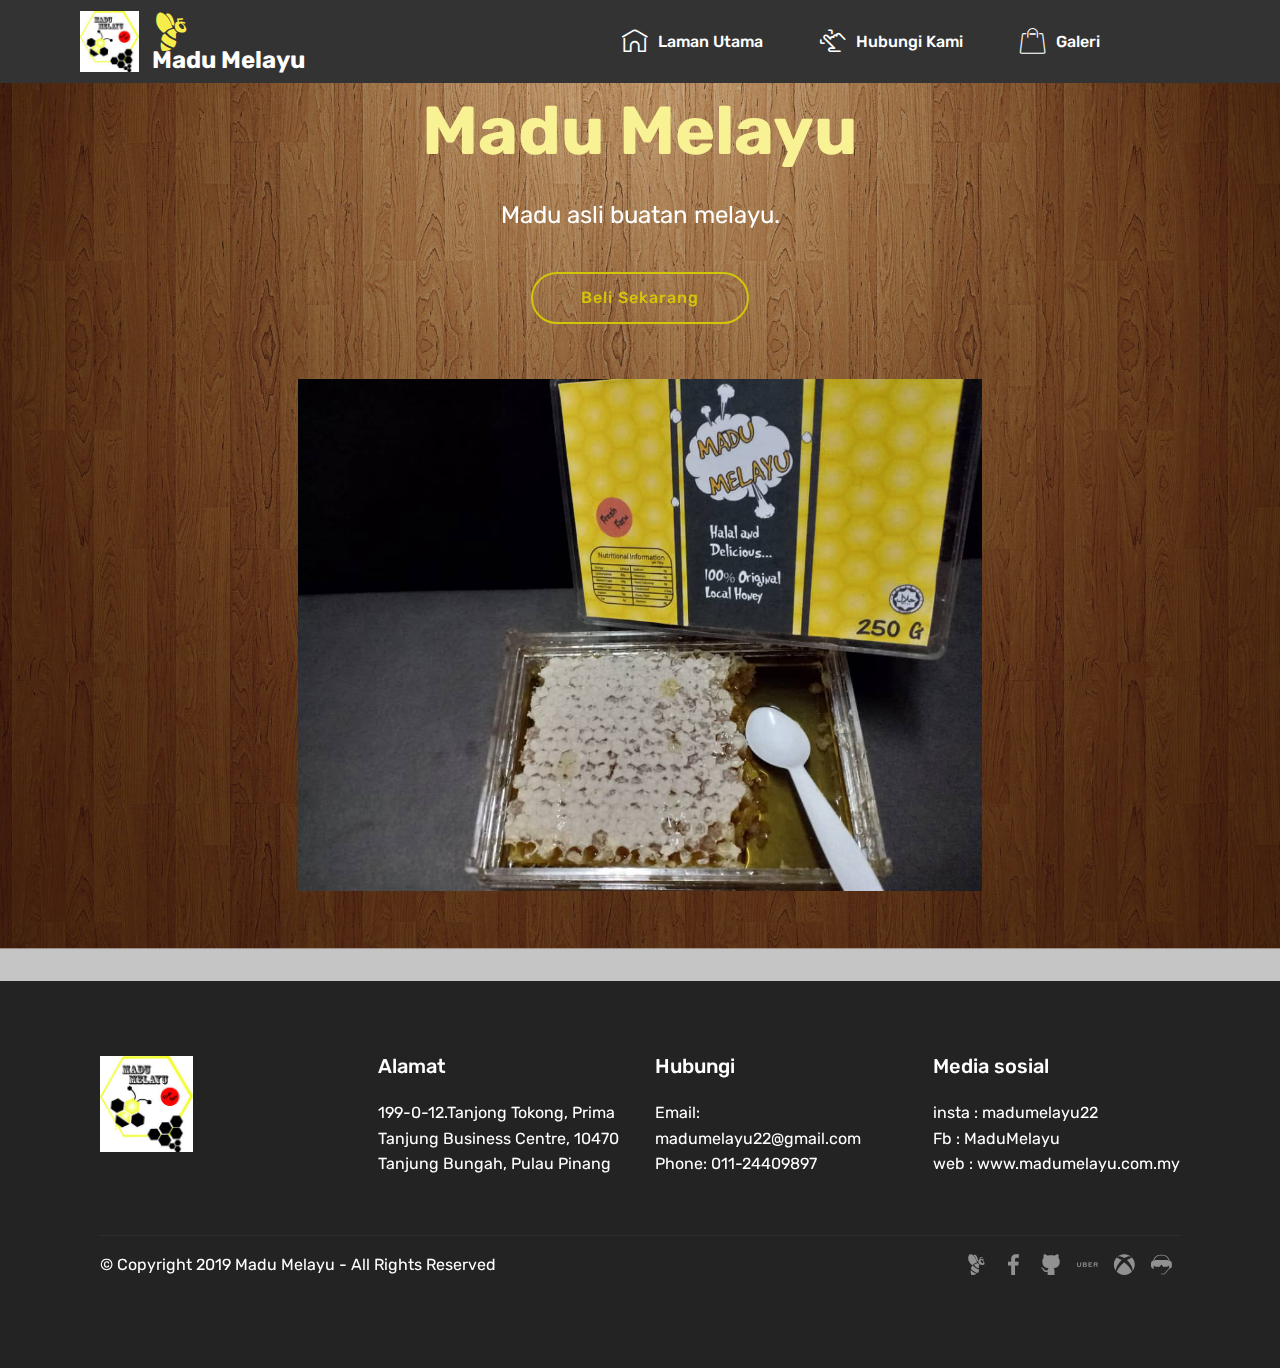
<file: index.html>
<!DOCTYPE html>
<html >
<head>
  <!-- Site made with Mobirise Website Builder v4.9.3, https://mobirise.com -->
  <meta charset="UTF-8">
  <meta http-equiv="X-UA-Compatible" content="IE=edge">
  <meta name="generator" content="Mobirise v4.9.3, mobirise.com">
  <meta name="viewport" content="width=device-width, initial-scale=1, minimum-scale=1">
  <link rel="shortcut icon" href="assets/images/logo-madu-128x132.png" type="image/x-icon">
  <meta name="description" content="">
  <title>Madu Melayu</title>
  <link rel="stylesheet" href="assets/web/assets/mobirise-icons-bold/mobirise-icons-bold.css">
  <link rel="stylesheet" href="assets/web/assets/mobirise-icons/mobirise-icons.css">
  <link rel="stylesheet" href="assets/tether/tether.min.css">
  <link rel="stylesheet" href="assets/bootstrap/css/bootstrap.min.css">
  <link rel="stylesheet" href="assets/bootstrap/css/bootstrap-grid.min.css">
  <link rel="stylesheet" href="assets/bootstrap/css/bootstrap-reboot.min.css">
  <link rel="stylesheet" href="assets/socicon/css/styles.css">
  <link rel="stylesheet" href="assets/dropdown/css/style.css">
  <link rel="stylesheet" href="assets/theme/css/style.css">
  <link rel="stylesheet" href="assets/mobirise/css/mbr-additional.css" type="text/css">
  
  
  
</head>
<body>
  <section class="menu cid-qTkzRZLJNu" once="menu" id="menu1-0">

    

    <nav class="navbar navbar-expand beta-menu navbar-dropdown align-items-center navbar-fixed-top navbar-toggleable-sm">
        <button class="navbar-toggler navbar-toggler-right" type="button" data-toggle="collapse" data-target="#navbarSupportedContent" aria-controls="navbarSupportedContent" aria-expanded="false" aria-label="Toggle navigation">
            <div class="hamburger">
                <span></span>
                <span></span>
                <span></span>
                <span></span>
            </div>
        </button>
        <div class="menu-logo">
            <div class="navbar-brand">
                <span class="navbar-logo">
                    <a href="https://mobirise.com">
                         <img src="assets/images/logo-madu-122x126.jpg" alt="Mobirise" title="" style="height: 3.8rem;">
                    </a>
                </span>
                <span class="navbar-caption-wrap"><a class="navbar-caption text-white display-5" href="index.html"><span class="socicon socicon-bebee mbr-iconfont mbr-iconfont-btn" style="color: rgb(247, 237, 74);"></span>Madu Melayu<br></a></span>
            </div>
        </div>
        <div class="collapse navbar-collapse" id="navbarSupportedContent">
            <ul class="navbar-nav nav-dropdown nav-right" data-app-modern-menu="true"><li class="nav-item">
                    <a class="nav-link link text-white display-7" href="https://mobirise.com">
                        </a>
                </li>
                <li class="nav-item"><a class="nav-link link text-white display-7" href="index.html" aria-expanded="false"><span class="mbrib-home mbr-iconfont mbr-iconfont-btn"></span>Laman Utama &nbsp; &nbsp; &nbsp; &nbsp;&nbsp;</a></li><li class="nav-item"><a class="nav-link link text-white display-7" href="page5.html" aria-expanded="false"><span class="mbrib-touch-swipe mbr-iconfont mbr-iconfont-btn"></span>Hubungi Kami&nbsp; &nbsp; &nbsp; &nbsp; &nbsp;</a></li><li class="nav-item"><a class="nav-link link text-white display-7" href="page2.html" aria-expanded="false"><span class="mbri-shopping-bag mbr-iconfont mbr-iconfont-btn"></span>Galeri&nbsp; &nbsp; &nbsp; &nbsp; &nbsp; &nbsp;&nbsp;</a></li><li class="nav-item"><a class="nav-link link text-white display-7" href="https://mobirise.com">
                        </a></li><li class="nav-item"><a class="nav-link link text-white display-7" href="https://mobirise.com">
                        </a></li></ul>
            
        </div>
    </nav>
</section>

<section class="engine"><a href="https://mobirise.info/c">web builder</a></section><section class="header4 cid-rlgMyxbLe3 mbr-parallax-background" id="header4-7">

    

    <div class="mbr-overlay" style="opacity: 0.2; background-color: rgb(35, 35, 35);">
    </div>

    <div class="container">
        <div class="row justify-content-md-center">
            <div class="media-content col-md-10">
                <h1 class="mbr-section-title align-center mbr-white pb-3 mbr-bold mbr-fonts-style display-1">
                    Madu Melayu</h1>
                
                <div class="mbr-text align-center mbr-white pb-3">
                    <p class="mbr-text mbr-fonts-style display-5">Madu asli buatan melayu.</p>
                </div>
                <div class="mbr-section-btn align-center"><a class="btn btn-md btn-success-outline display-4" href="page1.html">Beli Sekarang</a></div>
            </div>
            <div class="mbr-figure pt-5">
                <img src="assets/images/img-20190310-wa0023-1080x809.jpg" alt="Mobirise" title="" style="width: 60%;">
            </div>
        </div>
    </div>
</section>

<section class="cid-qTkAaeaxX5" id="footer1-2">

    

    

    <div class="container">
        <div class="media-container-row content text-white">
            <div class="col-12 col-md-3">
                <div class="media-wrap">
                    <a href="https://mobirise.com/">
                        <img src="assets/images/logo-madu-192x199.jpg" alt="Mobirise" title="">
                    </a>
                </div>
            </div>
            <div class="col-12 col-md-3 mbr-fonts-style display-7">
                <h5 class="pb-3">Alamat</h5>
                <p class="mbr-text">199-0-12.Tanjong Tokong, Prima Tanjung Business Centre, 10470 Tanjung Bungah, Pulau Pinang</p>
            </div>
            <div class="col-12 col-md-3 mbr-fonts-style display-7">
                <h5 class="pb-3">
                    Hubungi</h5>
                <p class="mbr-text">
                    Email: madumelayu22@gmail.com
                    <br>Phone: 011-24409897 &nbsp;&nbsp; &nbsp; &nbsp; &nbsp; &nbsp; &nbsp; &nbsp; &nbsp; &nbsp; &nbsp;&nbsp;<br></p>
            </div>
            <div class="col-12 col-md-3 mbr-fonts-style display-7">
                <h5 class="pb-3">Media sosial</h5>
                <p class="mbr-text">insta : madumelayu22<br>Fb : MaduMelayu<br>web : www.madumelayu.com.my</p>
            </div>
        </div>
        <div class="footer-lower">
            <div class="media-container-row">
                <div class="col-sm-12">
                    <hr>
                </div>
            </div>
            <div class="media-container-row mbr-white">
                <div class="col-sm-6 copyright">
                    <p class="mbr-text mbr-fonts-style display-7">
                        © Copyright 2019 Madu Melayu - All Rights Reserved
                    </p>
                </div>
                <div class="col-md-6">
                    <div class="social-list align-right">
                        <div class="soc-item">
                            <a href="https://twitter.com/mobirise" target="_blank">
                                <span class="mbr-iconfont mbr-iconfont-social socicon-bebee socicon"></span>
                            </a>
                        </div>
                        <div class="soc-item">
                            <a href="https://www.facebook.com/pages/Mobirise/1616226671953247" target="_blank">
                                <span class="socicon-facebook socicon mbr-iconfont mbr-iconfont-social"></span>
                            </a>
                        </div>
                        <div class="soc-item">
                            <a href="https://www.youtube.com/c/mobirise" target="_blank">
                                <span class="mbr-iconfont mbr-iconfont-social socicon-github socicon"></span>
                            </a>
                        </div>
                        <div class="soc-item">
                            <a href="https://instagram.com/mobirise" target="_blank">
                                <span class="mbr-iconfont mbr-iconfont-social socicon-uber socicon"></span>
                            </a>
                        </div>
                        <div class="soc-item">
                            <a href="https://plus.google.com/u/0/+Mobirise" target="_blank">
                                <span class="mbr-iconfont mbr-iconfont-social socicon-xbox socicon"></span>
                            </a>
                        </div>
                        <div class="soc-item">
                            <a href="https://www.behance.net/Mobirise" target="_blank">
                                <span class="mbr-iconfont mbr-iconfont-social socicon-ventrilo socicon"></span>
                            </a>
                        </div>
                    </div>
                </div>
            </div>
        </div>
    </div>
</section>


  <script src="assets/web/assets/jquery/jquery.min.js"></script>
  <script src="assets/popper/popper.min.js"></script>
  <script src="assets/tether/tether.min.js"></script>
  <script src="assets/bootstrap/js/bootstrap.min.js"></script>
  <script src="assets/touchswipe/jquery.touch-swipe.min.js"></script>
  <script src="assets/parallax/jarallax.min.js"></script>
  <script src="assets/smoothscroll/smooth-scroll.js"></script>
  <script src="assets/dropdown/js/script.min.js"></script>
  <script src="assets/theme/js/script.js"></script>
  
  
</body>
</html>
</file>
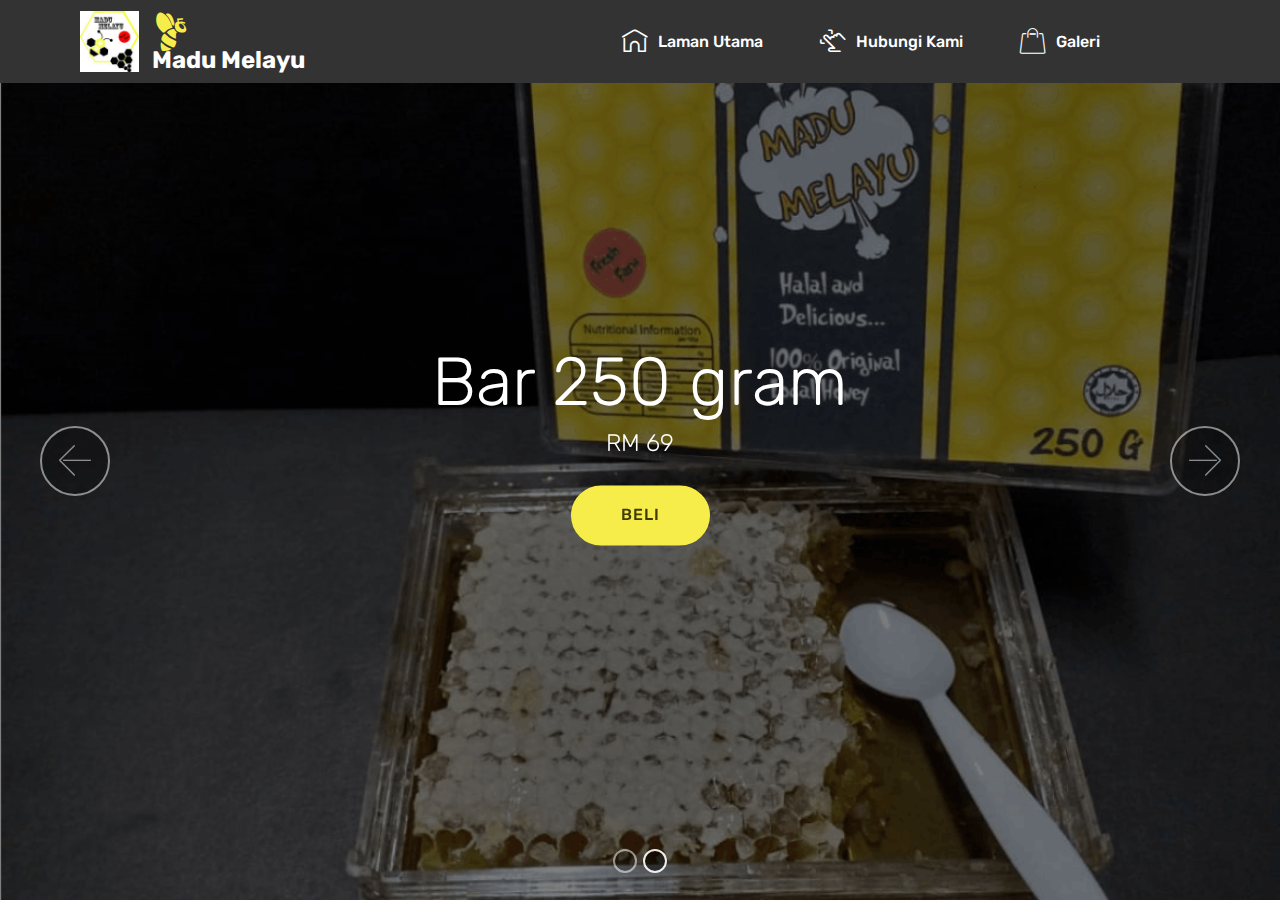
<file: page1.html>
<!DOCTYPE html>
<html >
<head>
  <!-- Site made with Mobirise Website Builder v4.9.3, https://mobirise.com -->
  <meta charset="UTF-8">
  <meta http-equiv="X-UA-Compatible" content="IE=edge">
  <meta name="generator" content="Mobirise v4.9.3, mobirise.com">
  <meta name="viewport" content="width=device-width, initial-scale=1, minimum-scale=1">
  <link rel="shortcut icon" href="assets/images/logo-madu-128x132.png" type="image/x-icon">
  <meta name="description" content="Website Builder Description">
  <title>Madu Melayu - Pembelian</title>
  <link rel="stylesheet" href="assets/web/assets/mobirise-icons-bold/mobirise-icons-bold.css">
  <link rel="stylesheet" href="assets/web/assets/mobirise-icons/mobirise-icons.css">
  <link rel="stylesheet" href="assets/tether/tether.min.css">
  <link rel="stylesheet" href="assets/bootstrap/css/bootstrap.min.css">
  <link rel="stylesheet" href="assets/bootstrap/css/bootstrap-grid.min.css">
  <link rel="stylesheet" href="assets/bootstrap/css/bootstrap-reboot.min.css">
  <link rel="stylesheet" href="assets/dropdown/css/style.css">
  <link rel="stylesheet" href="assets/socicon/css/styles.css">
  <link rel="stylesheet" href="assets/theme/css/style.css">
  <link rel="stylesheet" href="assets/mobirise/css/mbr-additional.css" type="text/css">
  
  
  
</head>
<body>
  <section class="menu cid-qTkzRZLJNu" once="menu" id="menu1-d">

    

    <nav class="navbar navbar-expand beta-menu navbar-dropdown align-items-center navbar-fixed-top navbar-toggleable-sm">
        <button class="navbar-toggler navbar-toggler-right" type="button" data-toggle="collapse" data-target="#navbarSupportedContent" aria-controls="navbarSupportedContent" aria-expanded="false" aria-label="Toggle navigation">
            <div class="hamburger">
                <span></span>
                <span></span>
                <span></span>
                <span></span>
            </div>
        </button>
        <div class="menu-logo">
            <div class="navbar-brand">
                <span class="navbar-logo">
                    <a href="https://mobirise.com">
                         <img src="assets/images/logo-madu-122x126.jpg" alt="Mobirise" title="" style="height: 3.8rem;">
                    </a>
                </span>
                <span class="navbar-caption-wrap"><a class="navbar-caption text-white display-5" href="index.html"><span class="socicon socicon-bebee mbr-iconfont mbr-iconfont-btn" style="color: rgb(247, 237, 74);"></span>Madu Melayu<br></a></span>
            </div>
        </div>
        <div class="collapse navbar-collapse" id="navbarSupportedContent">
            <ul class="navbar-nav nav-dropdown nav-right" data-app-modern-menu="true"><li class="nav-item">
                    <a class="nav-link link text-white display-7" href="https://mobirise.com">
                        </a>
                </li>
                <li class="nav-item"><a class="nav-link link text-white display-7" href="index.html" aria-expanded="false"><span class="mbrib-home mbr-iconfont mbr-iconfont-btn"></span>Laman Utama &nbsp; &nbsp; &nbsp; &nbsp;&nbsp;</a></li><li class="nav-item"><a class="nav-link link text-white display-7" href="page5.html" aria-expanded="false"><span class="mbrib-touch-swipe mbr-iconfont mbr-iconfont-btn"></span>Hubungi Kami&nbsp; &nbsp; &nbsp; &nbsp; &nbsp;</a></li><li class="nav-item"><a class="nav-link link text-white display-7" href="page2.html" aria-expanded="false"><span class="mbri-shopping-bag mbr-iconfont mbr-iconfont-btn"></span>Galeri&nbsp; &nbsp; &nbsp; &nbsp; &nbsp; &nbsp;&nbsp;</a></li><li class="nav-item"><a class="nav-link link text-white display-7" href="https://mobirise.com">
                        </a></li><li class="nav-item"><a class="nav-link link text-white display-7" href="https://mobirise.com">
                        </a></li></ul>
            
        </div>
    </nav>
</section>

<section class="engine"><a href="https://mobirise.info/a">online website builder</a></section><section class="carousel slide cid-rl2iQsXnPD" data-interval="false" id="slider1-7">

    

    <div class="full-screen"><div class="mbr-slider slide carousel" data-pause="true" data-keyboard="false" data-ride="false" data-interval="false"><ol class="carousel-indicators"><li data-app-prevent-settings="" data-target="#slider1-7" data-slide-to="0"></li><li data-app-prevent-settings="" data-target="#slider1-7" class=" active" data-slide-to="1"></li></ol><div class="carousel-inner" role="listbox"><div class="carousel-item slider-fullscreen-image" data-bg-video-slide="false" style="background-image: url(assets/images/b91a8e19aeb441e0e5f12698d6f667fe-640x640.jpg);"><div class="container container-slide"><div class="image_wrapper"><div class="mbr-overlay"></div><img src="assets/images/b91a8e19aeb441e0e5f12698d6f667fe-640x640.jpg"><div class="carousel-caption justify-content-center"><div class="col-10 align-center"><h2 class="mbr-fonts-style display-1">300 gram</h2><p class="lead mbr-text mbr-fonts-style display-5">RM 89</p><div class="mbr-section-btn" buttons="0">  <a class="btn  display-7 btn-success" href="page4.html">BELI</a></div></div></div></div></div></div><div class="carousel-item slider-fullscreen-image active" data-bg-video-slide="false" style="background-image: url(assets/images/2-1189x893.png);"><div class="container container-slide"><div class="image_wrapper"><div class="mbr-overlay"></div><img src="assets/images/2-1189x893.png"><div class="carousel-caption justify-content-center"><div class="col-10 align-center"><h2 class="mbr-fonts-style display-1">Bar 250 gram</h2><p class="lead mbr-text mbr-fonts-style display-5">RM 69</p><div class="mbr-section-btn" buttons="0">  <a class="btn  display-7 btn-success" href="page4.html">BELI</a></div></div></div></div></div></div></div><a data-app-prevent-settings="" class="carousel-control carousel-control-prev" role="button" data-slide="prev" href="#slider1-7"><span aria-hidden="true" class="mbri-left mbr-iconfont"></span><span class="sr-only">Previous</span></a><a data-app-prevent-settings="" class="carousel-control carousel-control-next" role="button" data-slide="next" href="#slider1-7"><span aria-hidden="true" class="mbri-right mbr-iconfont"></span><span class="sr-only">Next</span></a></div></div>

</section>


  <script src="assets/web/assets/jquery/jquery.min.js"></script>
  <script src="assets/popper/popper.min.js"></script>
  <script src="assets/tether/tether.min.js"></script>
  <script src="assets/bootstrap/js/bootstrap.min.js"></script>
  <script src="assets/dropdown/js/script.min.js"></script>
  <script src="assets/ytplayer/jquery.mb.ytplayer.min.js"></script>
  <script src="assets/vimeoplayer/jquery.mb.vimeo_player.js"></script>
  <script src="assets/smoothscroll/smooth-scroll.js"></script>
  <script src="assets/bootstrapcarouselswipe/bootstrap-carousel-swipe.js"></script>
  <script src="assets/touchswipe/jquery.touch-swipe.min.js"></script>
  <script src="assets/theme/js/script.js"></script>
  <script src="assets/slidervideo/script.js"></script>
  
  
</body>
</html>
</file>
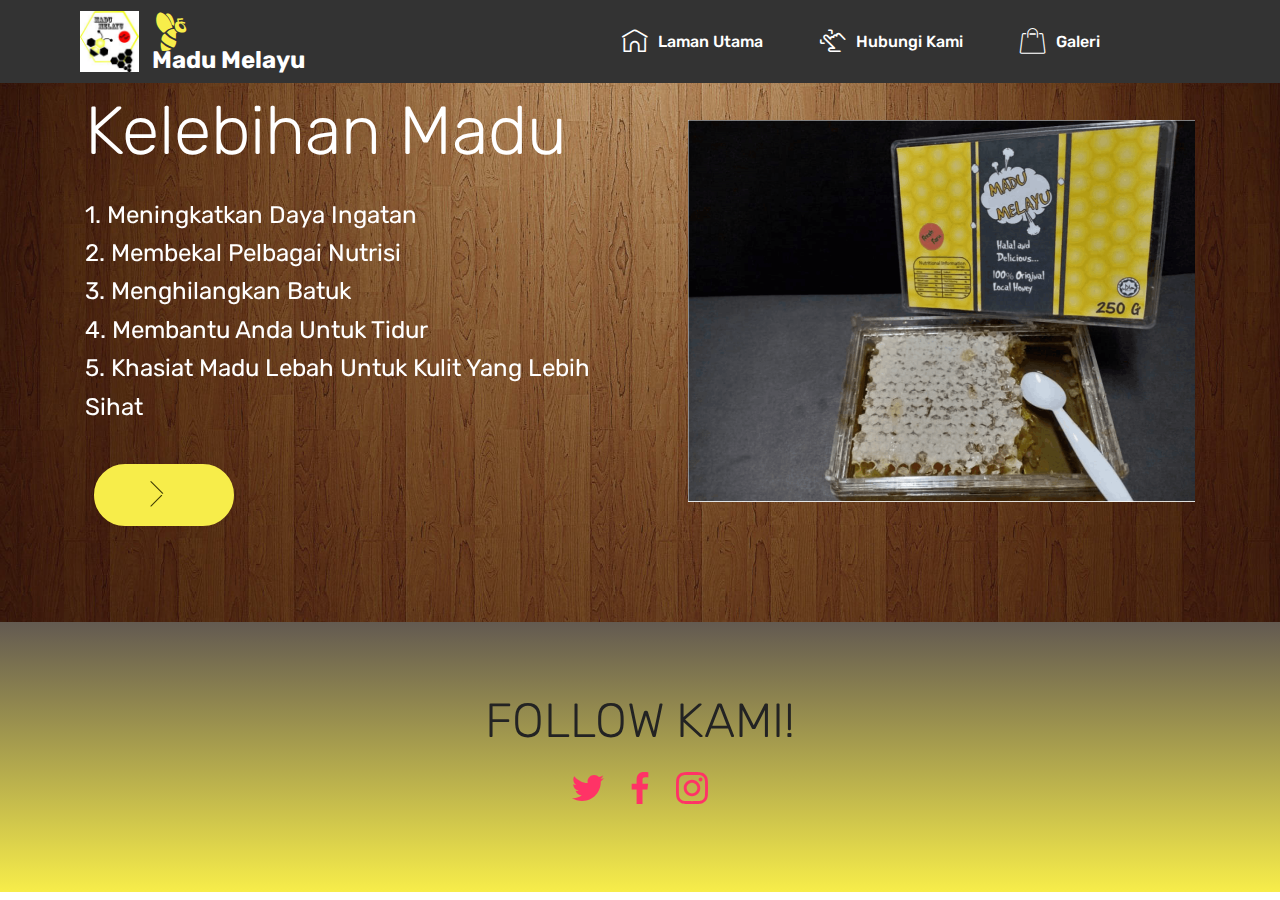
<file: page2.html>
<!DOCTYPE html>
<html >
<head>
  <!-- Site made with Mobirise Website Builder v4.9.3, https://mobirise.com -->
  <meta charset="UTF-8">
  <meta http-equiv="X-UA-Compatible" content="IE=edge">
  <meta name="generator" content="Mobirise v4.9.3, mobirise.com">
  <meta name="viewport" content="width=device-width, initial-scale=1, minimum-scale=1">
  <link rel="shortcut icon" href="assets/images/logo-madu-128x132.png" type="image/x-icon">
  <meta name="description" content="Website Generator Description">
  <title>Madu Melayu - info madu</title>
  <link rel="stylesheet" href="assets/web/assets/mobirise-icons-bold/mobirise-icons-bold.css">
  <link rel="stylesheet" href="assets/web/assets/mobirise-icons/mobirise-icons.css">
  <link rel="stylesheet" href="assets/tether/tether.min.css">
  <link rel="stylesheet" href="assets/bootstrap/css/bootstrap.min.css">
  <link rel="stylesheet" href="assets/bootstrap/css/bootstrap-grid.min.css">
  <link rel="stylesheet" href="assets/bootstrap/css/bootstrap-reboot.min.css">
  <link rel="stylesheet" href="assets/socicon/css/styles.css">
  <link rel="stylesheet" href="assets/dropdown/css/style.css">
  <link rel="stylesheet" href="assets/theme/css/style.css">
  <link rel="stylesheet" href="assets/mobirise/css/mbr-additional.css" type="text/css">
  
  
  
</head>
<body>
  <section class="menu cid-qTkzRZLJNu" once="menu" id="menu1-8">

    

    <nav class="navbar navbar-expand beta-menu navbar-dropdown align-items-center navbar-fixed-top navbar-toggleable-sm">
        <button class="navbar-toggler navbar-toggler-right" type="button" data-toggle="collapse" data-target="#navbarSupportedContent" aria-controls="navbarSupportedContent" aria-expanded="false" aria-label="Toggle navigation">
            <div class="hamburger">
                <span></span>
                <span></span>
                <span></span>
                <span></span>
            </div>
        </button>
        <div class="menu-logo">
            <div class="navbar-brand">
                <span class="navbar-logo">
                    <a href="https://mobirise.com">
                         <img src="assets/images/logo-madu-122x126.jpg" alt="Mobirise" title="" style="height: 3.8rem;">
                    </a>
                </span>
                <span class="navbar-caption-wrap"><a class="navbar-caption text-white display-5" href="index.html"><span class="socicon socicon-bebee mbr-iconfont mbr-iconfont-btn" style="color: rgb(247, 237, 74);"></span>Madu Melayu<br></a></span>
            </div>
        </div>
        <div class="collapse navbar-collapse" id="navbarSupportedContent">
            <ul class="navbar-nav nav-dropdown nav-right" data-app-modern-menu="true"><li class="nav-item">
                    <a class="nav-link link text-white display-7" href="https://mobirise.com">
                        </a>
                </li>
                <li class="nav-item"><a class="nav-link link text-white display-7" href="index.html" aria-expanded="false"><span class="mbrib-home mbr-iconfont mbr-iconfont-btn"></span>Laman Utama &nbsp; &nbsp; &nbsp; &nbsp;&nbsp;</a></li><li class="nav-item"><a class="nav-link link text-white display-7" href="page5.html" aria-expanded="false"><span class="mbrib-touch-swipe mbr-iconfont mbr-iconfont-btn"></span>Hubungi Kami&nbsp; &nbsp; &nbsp; &nbsp; &nbsp;</a></li><li class="nav-item"><a class="nav-link link text-white display-7" href="page2.html" aria-expanded="false"><span class="mbri-shopping-bag mbr-iconfont mbr-iconfont-btn"></span>Galeri&nbsp; &nbsp; &nbsp; &nbsp; &nbsp; &nbsp;&nbsp;</a></li><li class="nav-item"><a class="nav-link link text-white display-7" href="https://mobirise.com">
                        </a></li><li class="nav-item"><a class="nav-link link text-white display-7" href="https://mobirise.com">
                        </a></li></ul>
            
        </div>
    </nav>
</section>

<section class="engine"><a href="https://mobirise.info">Mobirise</a></section><section class="header3 cid-rl2nGJrx2m mbr-parallax-background" id="header3-9">

    

    <div class="mbr-overlay" style="opacity: 0.2; background-color: rgb(35, 35, 35);">
    </div>

    <div class="container">
        <div class="media-container-row">
            <div class="mbr-figure" style="width: 100%;">
                <img src="assets/images/2-1014x762.png" alt="Mobirise" title="">
            </div>

            <div class="media-content">
                <h1 class="mbr-section-title mbr-white pb-3 mbr-fonts-style display-1">Kelebihan Madu</h1>
                
                <div class="mbr-section-text mbr-white pb-3 ">
                    <p class="mbr-text mbr-fonts-style display-5">1. Meningkatkan Daya Ingatan
<br>2. Membekal Pelbagai Nutrisi
<br>3. Menghilangkan Batuk
<br>4. Membantu Anda Untuk Tidur<br>5. Khasiat Madu Lebah Untuk Kulit Yang Lebih Sihat<br></p>
                </div>
                <div class="mbr-section-btn"><a class="btn btn-md btn-success display-4" href="page3.html"><span class="mbri-arrow-next mbr-iconfont mbr-iconfont-btn"></span></a></div>
            </div>
        </div>
    </div>

</section>

<section class="cid-rl2suBXThi" id="social-buttons2-d">

    

    

    <div class="container">
        <div class="media-container-row">
            <div class="col-md-8 align-center">
                <h2 class="pb-3 mbr-fonts-style display-2">
                    FOLLOW KAMI!
                </h2>
                <div class="social-list pl-0 mb-0">
                    <a href="https://twitter.com/mobirise" target="_blank">
                        <span class="px-2 socicon-twitter socicon mbr-iconfont mbr-iconfont-social"></span>
                    </a>
                    <a href="https://www.facebook.com/pages/Mobirise/1616226671953247" target="_blank">
                        <span class="px-2 socicon-facebook socicon mbr-iconfont mbr-iconfont-social"></span>
                    </a>
                    <a href="https://instagram.com/mobirise" target="_blank">
                        <span class="px-2 socicon-instagram socicon mbr-iconfont mbr-iconfont-social"></span>
                    </a>
                    <a href="https://www.youtube.com/c/mobirise" target="_blank">
                        
                    </a>
                    <a href="https://plus.google.com/u/0/+Mobirise" target="_blank">
                        
                    </a>
                    <a href="https://www.behance.net/Mobirise" target="_blank">
                        
                    </a>
                </div>
            </div>
        </div>
    </div>
</section>


  <script src="assets/web/assets/jquery/jquery.min.js"></script>
  <script src="assets/popper/popper.min.js"></script>
  <script src="assets/tether/tether.min.js"></script>
  <script src="assets/bootstrap/js/bootstrap.min.js"></script>
  <script src="assets/touchswipe/jquery.touch-swipe.min.js"></script>
  <script src="assets/parallax/jarallax.min.js"></script>
  <script src="assets/sociallikes/social-likes.js"></script>
  <script src="assets/smoothscroll/smooth-scroll.js"></script>
  <script src="assets/dropdown/js/script.min.js"></script>
  <script src="assets/theme/js/script.js"></script>
  
  
</body>
</html>
</file>
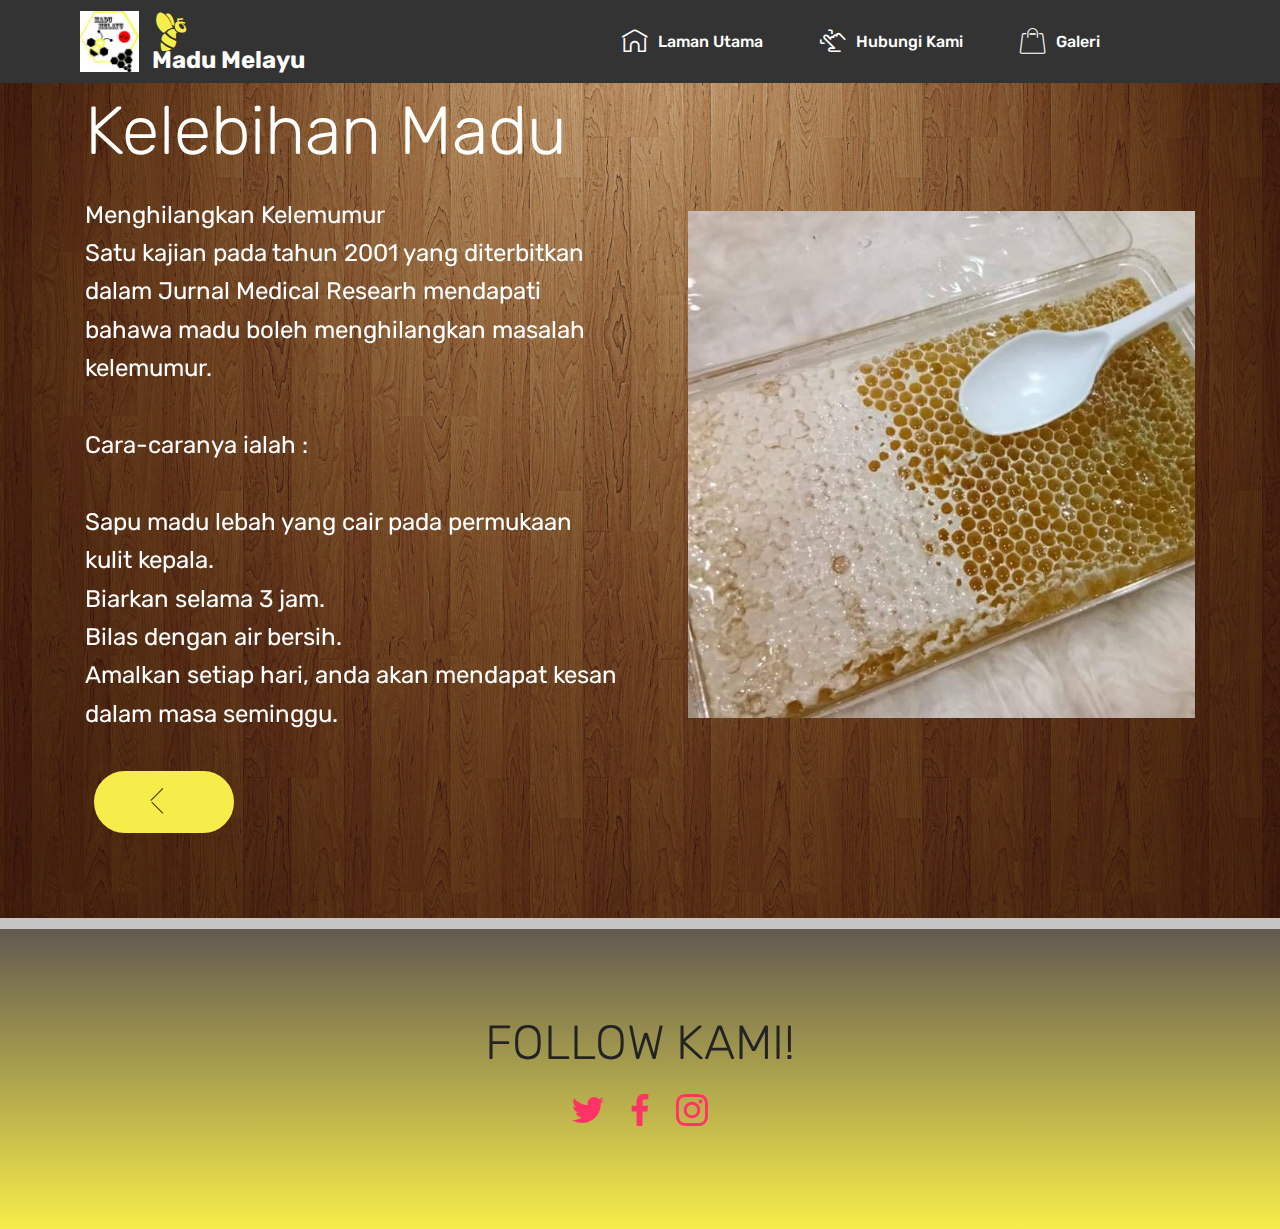
<file: page3.html>
<!DOCTYPE html>
<html >
<head>
  <!-- Site made with Mobirise Website Builder v4.9.3, https://mobirise.com -->
  <meta charset="UTF-8">
  <meta http-equiv="X-UA-Compatible" content="IE=edge">
  <meta name="generator" content="Mobirise v4.9.3, mobirise.com">
  <meta name="viewport" content="width=device-width, initial-scale=1, minimum-scale=1">
  <link rel="shortcut icon" href="assets/images/logo-madu-128x132.png" type="image/x-icon">
  <meta name="description" content="Site Generator Description">
  <title>Madu Melayu - Info Madu</title>
  <link rel="stylesheet" href="assets/web/assets/mobirise-icons-bold/mobirise-icons-bold.css">
  <link rel="stylesheet" href="assets/web/assets/mobirise-icons/mobirise-icons.css">
  <link rel="stylesheet" href="assets/tether/tether.min.css">
  <link rel="stylesheet" href="assets/bootstrap/css/bootstrap.min.css">
  <link rel="stylesheet" href="assets/bootstrap/css/bootstrap-grid.min.css">
  <link rel="stylesheet" href="assets/bootstrap/css/bootstrap-reboot.min.css">
  <link rel="stylesheet" href="assets/socicon/css/styles.css">
  <link rel="stylesheet" href="assets/dropdown/css/style.css">
  <link rel="stylesheet" href="assets/theme/css/style.css">
  <link rel="stylesheet" href="assets/mobirise/css/mbr-additional.css" type="text/css">
  
  
  
</head>
<body>
  <section class="menu cid-qTkzRZLJNu" once="menu" id="menu1-a">

    

    <nav class="navbar navbar-expand beta-menu navbar-dropdown align-items-center navbar-fixed-top navbar-toggleable-sm">
        <button class="navbar-toggler navbar-toggler-right" type="button" data-toggle="collapse" data-target="#navbarSupportedContent" aria-controls="navbarSupportedContent" aria-expanded="false" aria-label="Toggle navigation">
            <div class="hamburger">
                <span></span>
                <span></span>
                <span></span>
                <span></span>
            </div>
        </button>
        <div class="menu-logo">
            <div class="navbar-brand">
                <span class="navbar-logo">
                    <a href="https://mobirise.com">
                         <img src="assets/images/logo-madu-122x126.jpg" alt="Mobirise" title="" style="height: 3.8rem;">
                    </a>
                </span>
                <span class="navbar-caption-wrap"><a class="navbar-caption text-white display-5" href="index.html"><span class="socicon socicon-bebee mbr-iconfont mbr-iconfont-btn" style="color: rgb(247, 237, 74);"></span>Madu Melayu<br></a></span>
            </div>
        </div>
        <div class="collapse navbar-collapse" id="navbarSupportedContent">
            <ul class="navbar-nav nav-dropdown nav-right" data-app-modern-menu="true"><li class="nav-item">
                    <a class="nav-link link text-white display-7" href="https://mobirise.com">
                        </a>
                </li>
                <li class="nav-item"><a class="nav-link link text-white display-7" href="index.html" aria-expanded="false"><span class="mbrib-home mbr-iconfont mbr-iconfont-btn"></span>Laman Utama &nbsp; &nbsp; &nbsp; &nbsp;&nbsp;</a></li><li class="nav-item"><a class="nav-link link text-white display-7" href="page5.html" aria-expanded="false"><span class="mbrib-touch-swipe mbr-iconfont mbr-iconfont-btn"></span>Hubungi Kami&nbsp; &nbsp; &nbsp; &nbsp; &nbsp;</a></li><li class="nav-item"><a class="nav-link link text-white display-7" href="page2.html" aria-expanded="false"><span class="mbri-shopping-bag mbr-iconfont mbr-iconfont-btn"></span>Galeri&nbsp; &nbsp; &nbsp; &nbsp; &nbsp; &nbsp;&nbsp;</a></li><li class="nav-item"><a class="nav-link link text-white display-7" href="https://mobirise.com">
                        </a></li><li class="nav-item"><a class="nav-link link text-white display-7" href="https://mobirise.com">
                        </a></li></ul>
            
        </div>
    </nav>
</section>

<section class="engine"><a href="https://mobirise.info/j">website templates</a></section><section class="header3 cid-rl2qcNlW9A mbr-parallax-background" id="header3-b">

    

    <div class="mbr-overlay" style="opacity: 0.2; background-color: rgb(35, 35, 35);">
    </div>

    <div class="container">
        <div class="media-container-row">
            <div class="mbr-figure" style="width: 100%;">
                <img src="assets/images/b91a8e19aeb441e0e5f12698d6f667fe-1-640x640.jpg" alt="Mobirise" title="">
            </div>

            <div class="media-content">
                <h1 class="mbr-section-title mbr-white pb-3 mbr-fonts-style display-1">Kelebihan Madu</h1>
                
                <div class="mbr-section-text mbr-white pb-3 ">
                    <p class="mbr-text mbr-fonts-style display-5">Menghilangkan Kelemumur
<br>   Satu kajian pada tahun 2001 yang diterbitkan dalam Jurnal Medical Researh mendapati bahawa madu boleh menghilangkan masalah kelemumur.
<br>
<br>Cara-caranya ialah :
<br>
<br>Sapu madu lebah yang cair pada permukaan kulit kepala.
<br>Biarkan selama 3 jam.
<br>Bilas dengan air bersih.
<br>Amalkan setiap hari, anda akan mendapat kesan dalam masa seminggu.&nbsp;<br></p>
                </div>
                <div class="mbr-section-btn"><a class="btn btn-md btn-success display-4" href="page2.html"><span class="mbri-arrow-prev mbr-iconfont mbr-iconfont-btn"></span></a></div>
            </div>
        </div>
    </div>

</section>

<section class="cid-rl2qNeHKnK" id="social-buttons2-c">

    

    

    <div class="container">
        <div class="media-container-row">
            <div class="col-md-8 align-center">
                <h2 class="pb-3 mbr-fonts-style display-2">
                    FOLLOW KAMI!
                </h2>
                <div class="social-list pl-0 mb-0">
                    <a href="https://twitter.com/mobirise" target="_blank">
                        <span class="px-2 socicon-twitter socicon mbr-iconfont mbr-iconfont-social"></span>
                    </a>
                    <a href="https://www.facebook.com/pages/Mobirise/1616226671953247" target="_blank">
                        <span class="px-2 socicon-facebook socicon mbr-iconfont mbr-iconfont-social"></span>
                    </a>
                    <a href="https://instagram.com/mobirise" target="_blank">
                        <span class="px-2 socicon-instagram socicon mbr-iconfont mbr-iconfont-social"></span>
                    </a>
                    <a href="https://www.youtube.com/c/mobirise" target="_blank">
                        
                    </a>
                    <a href="https://plus.google.com/u/0/+Mobirise" target="_blank">
                        
                    </a>
                    <a href="https://www.behance.net/Mobirise" target="_blank">
                        
                    </a>
                </div>
            </div>
        </div>
    </div>
</section>


  <script src="assets/web/assets/jquery/jquery.min.js"></script>
  <script src="assets/popper/popper.min.js"></script>
  <script src="assets/tether/tether.min.js"></script>
  <script src="assets/bootstrap/js/bootstrap.min.js"></script>
  <script src="assets/touchswipe/jquery.touch-swipe.min.js"></script>
  <script src="assets/parallax/jarallax.min.js"></script>
  <script src="assets/sociallikes/social-likes.js"></script>
  <script src="assets/smoothscroll/smooth-scroll.js"></script>
  <script src="assets/dropdown/js/script.min.js"></script>
  <script src="assets/theme/js/script.js"></script>
  
  
</body>
</html>
</file>
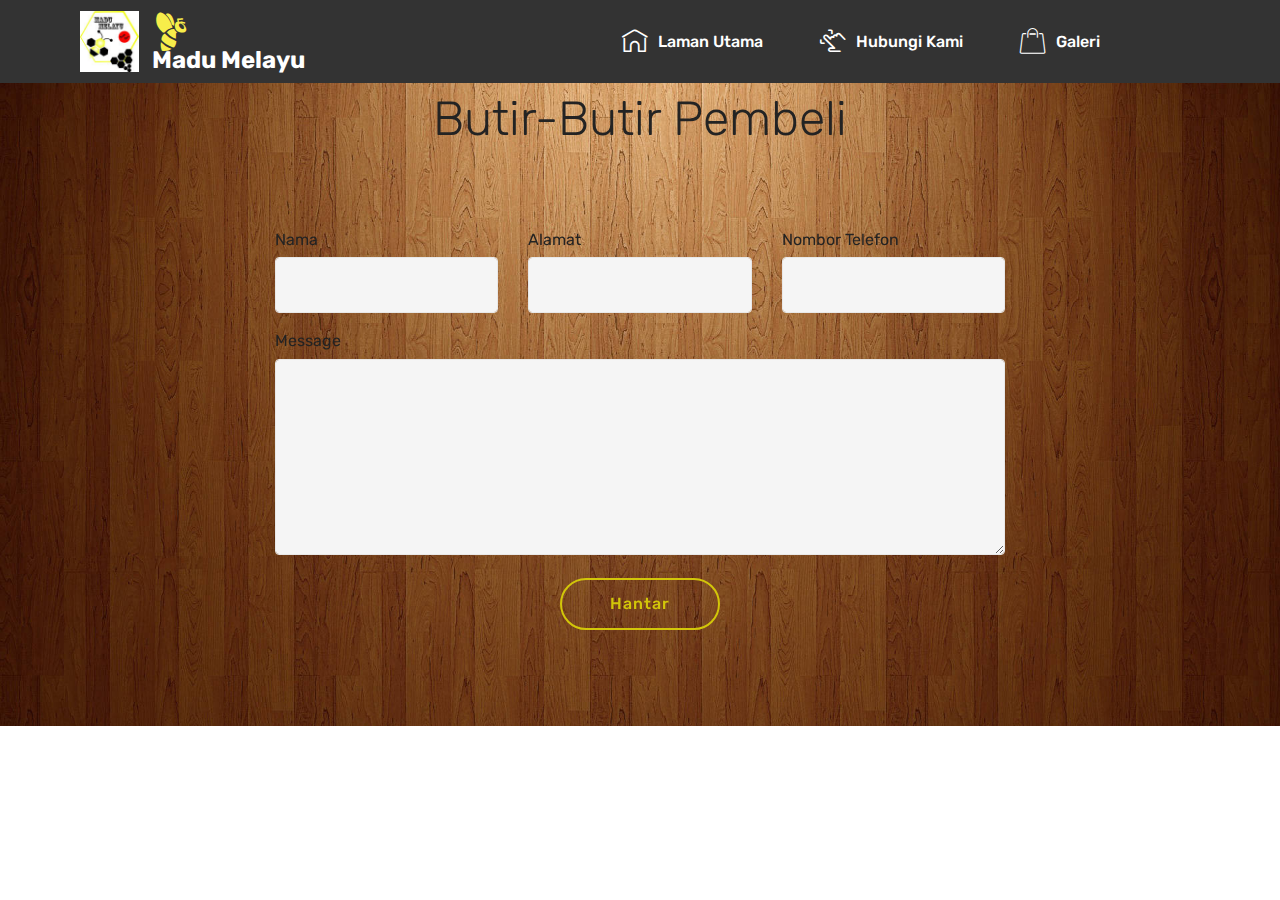
<file: page4.html>
<!DOCTYPE html>
<html >
<head>
  <!-- Site made with Mobirise Website Builder v4.9.3, https://mobirise.com -->
  <meta charset="UTF-8">
  <meta http-equiv="X-UA-Compatible" content="IE=edge">
  <meta name="generator" content="Mobirise v4.9.3, mobirise.com">
  <meta name="viewport" content="width=device-width, initial-scale=1, minimum-scale=1">
  <link rel="shortcut icon" href="assets/images/logo-madu-128x132.png" type="image/x-icon">
  <meta name="description" content="Web Builder Description">
  <title>Madu Melayu - Khidmat Pelanggan</title>
  <link rel="stylesheet" href="assets/web/assets/mobirise-icons/mobirise-icons.css">
  <link rel="stylesheet" href="assets/web/assets/mobirise-icons-bold/mobirise-icons-bold.css">
  <link rel="stylesheet" href="assets/tether/tether.min.css">
  <link rel="stylesheet" href="assets/bootstrap/css/bootstrap.min.css">
  <link rel="stylesheet" href="assets/bootstrap/css/bootstrap-grid.min.css">
  <link rel="stylesheet" href="assets/bootstrap/css/bootstrap-reboot.min.css">
  <link rel="stylesheet" href="assets/dropdown/css/style.css">
  <link rel="stylesheet" href="assets/socicon/css/styles.css">
  <link rel="stylesheet" href="assets/theme/css/style.css">
  <link rel="stylesheet" href="assets/mobirise/css/mbr-additional.css" type="text/css">
  
  
  
</head>
<body>
  <section class="menu cid-qTkzRZLJNu" once="menu" id="menu1-e">

    

    <nav class="navbar navbar-expand beta-menu navbar-dropdown align-items-center navbar-fixed-top navbar-toggleable-sm">
        <button class="navbar-toggler navbar-toggler-right" type="button" data-toggle="collapse" data-target="#navbarSupportedContent" aria-controls="navbarSupportedContent" aria-expanded="false" aria-label="Toggle navigation">
            <div class="hamburger">
                <span></span>
                <span></span>
                <span></span>
                <span></span>
            </div>
        </button>
        <div class="menu-logo">
            <div class="navbar-brand">
                <span class="navbar-logo">
                    <a href="https://mobirise.com">
                         <img src="assets/images/logo-madu-122x126.jpg" alt="Mobirise" title="" style="height: 3.8rem;">
                    </a>
                </span>
                <span class="navbar-caption-wrap"><a class="navbar-caption text-white display-5" href="index.html"><span class="socicon socicon-bebee mbr-iconfont mbr-iconfont-btn" style="color: rgb(247, 237, 74);"></span>Madu Melayu<br></a></span>
            </div>
        </div>
        <div class="collapse navbar-collapse" id="navbarSupportedContent">
            <ul class="navbar-nav nav-dropdown nav-right" data-app-modern-menu="true"><li class="nav-item">
                    <a class="nav-link link text-white display-7" href="https://mobirise.com">
                        </a>
                </li>
                <li class="nav-item"><a class="nav-link link text-white display-7" href="index.html" aria-expanded="false"><span class="mbrib-home mbr-iconfont mbr-iconfont-btn"></span>Laman Utama &nbsp; &nbsp; &nbsp; &nbsp;&nbsp;</a></li><li class="nav-item"><a class="nav-link link text-white display-7" href="page5.html" aria-expanded="false"><span class="mbrib-touch-swipe mbr-iconfont mbr-iconfont-btn"></span>Hubungi Kami&nbsp; &nbsp; &nbsp; &nbsp; &nbsp;</a></li><li class="nav-item"><a class="nav-link link text-white display-7" href="page2.html" aria-expanded="false"><span class="mbri-shopping-bag mbr-iconfont mbr-iconfont-btn"></span>Galeri&nbsp; &nbsp; &nbsp; &nbsp; &nbsp; &nbsp;&nbsp;</a></li><li class="nav-item"><a class="nav-link link text-white display-7" href="https://mobirise.com">
                        </a></li><li class="nav-item"><a class="nav-link link text-white display-7" href="https://mobirise.com">
                        </a></li></ul>
            
        </div>
    </nav>
</section>

<section class="engine"><a href="https://mobirise.info/x">css templates</a></section><section class="mbr-section form1 cid-rl2yWAoQoK mbr-parallax-background" id="form1-h">

    

    <div class="mbr-overlay" style="opacity: 0; background-color: rgb(193, 193, 193);">
    </div>
    <div class="container">
        <div class="row justify-content-center">
            <div class="title col-12 col-lg-8">
                <h2 class="mbr-section-title align-center pb-3 mbr-fonts-style display-2">
                    Butir-Butir Pembeli</h2>
                <h3 class="mbr-section-subtitle align-center mbr-light pb-3 mbr-fonts-style display-5"></h3>
            </div>
        </div>
    </div>
    <div class="container">
        <div class="row justify-content-center">
            <div class="media-container-column col-lg-8" data-form-type="formoid">
                    <div data-form-alert="" hidden="">
                        Thanks for filling out the form!
                    </div>
            
                    <form class="mbr-form" action="https://mobirise.com/" method="post" data-form-title="Mobirise Form"><input type="hidden" name="email" data-form-email="true" value="b+cnlC7Sq2TLc9v/M0XyFitbblEP2xF7Y/J1RSEx0YFhWhhvX9rxuVBEm5aMgDzsP18/QXYzgQod+97/E6TXQykIxE5JOi+U1J/O55bdGEWWDEQHA5uRZm8jausx7Iyf">
                        <div class="row row-sm-offset">
                            <div class="col-md-4 multi-horizontal" data-for="name">
                                <div class="form-group">
                                    <label class="form-control-label mbr-fonts-style display-7" for="name-form1-h">Nama</label>
                                    <input type="text" class="form-control" name="name" data-form-field="Name" required="" id="name-form1-h">
                                </div>
                            </div>
                            <div class="col-md-4 multi-horizontal" data-for="email">
                                <div class="form-group">
                                    <label class="form-control-label mbr-fonts-style display-7" for="email-form1-h">Alamat&nbsp;</label>
                                    <input type="email" class="form-control" name="email" data-form-field="Email" required="" id="email-form1-h">
                                </div>
                            </div>
                            <div class="col-md-4 multi-horizontal" data-for="phone">
                                <div class="form-group">
                                    <label class="form-control-label mbr-fonts-style display-7" for="phone-form1-h">Nombor Telefon</label>
                                    <input type="tel" class="form-control" name="phone" data-form-field="Phone" id="phone-form1-h">
                                </div>
                            </div>
                        </div>
                        <div class="form-group" data-for="message">
                            <label class="form-control-label mbr-fonts-style display-7" for="message-form1-h">Message</label>
                            <textarea type="text" class="form-control" name="message" rows="7" data-form-field="Message" id="message-form1-h"></textarea>
                        </div>
            
                        <span class="input-group-btn"><button href="" type="submit" class="btn btn-form btn-success-outline display-4">Hantar</button></span>
                    </form>
            </div>
        </div>
    </div>
</section>


  <script src="assets/web/assets/jquery/jquery.min.js"></script>
  <script src="assets/popper/popper.min.js"></script>
  <script src="assets/tether/tether.min.js"></script>
  <script src="assets/bootstrap/js/bootstrap.min.js"></script>
  <script src="assets/dropdown/js/script.min.js"></script>
  <script src="assets/touchswipe/jquery.touch-swipe.min.js"></script>
  <script src="assets/parallax/jarallax.min.js"></script>
  <script src="assets/smoothscroll/smooth-scroll.js"></script>
  <script src="assets/theme/js/script.js"></script>
  <script src="assets/formoid/formoid.min.js"></script>
  
  
</body>
</html>
</file>
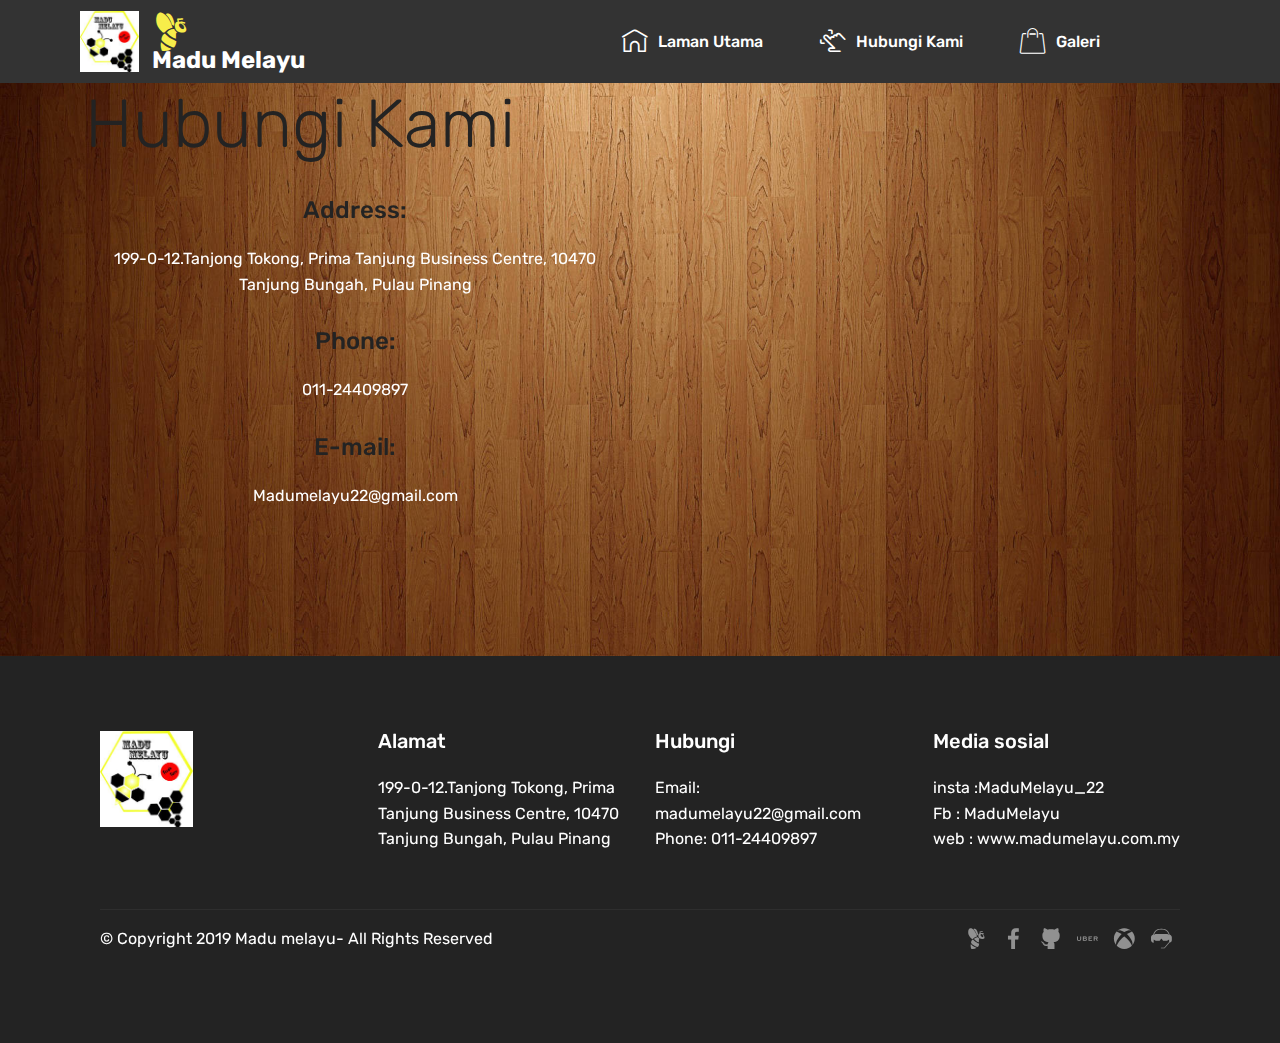
<file: page5.html>
<!DOCTYPE html>
<html >
<head>
  <!-- Site made with Mobirise Website Builder v4.9.3, https://mobirise.com -->
  <meta charset="UTF-8">
  <meta http-equiv="X-UA-Compatible" content="IE=edge">
  <meta name="generator" content="Mobirise v4.9.3, mobirise.com">
  <meta name="viewport" content="width=device-width, initial-scale=1, minimum-scale=1">
  <link rel="shortcut icon" href="assets/images/logo-madu-128x132.png" type="image/x-icon">
  <meta name="description" content="Web Creator Description">
  <title>Madu Melayu- Contact</title>
  <link rel="stylesheet" href="assets/web/assets/mobirise-icons-bold/mobirise-icons-bold.css">
  <link rel="stylesheet" href="assets/web/assets/mobirise-icons/mobirise-icons.css">
  <link rel="stylesheet" href="assets/tether/tether.min.css">
  <link rel="stylesheet" href="assets/bootstrap/css/bootstrap.min.css">
  <link rel="stylesheet" href="assets/bootstrap/css/bootstrap-grid.min.css">
  <link rel="stylesheet" href="assets/bootstrap/css/bootstrap-reboot.min.css">
  <link rel="stylesheet" href="assets/socicon/css/styles.css">
  <link rel="stylesheet" href="assets/dropdown/css/style.css">
  <link rel="stylesheet" href="assets/theme/css/style.css">
  <link rel="stylesheet" href="assets/mobirise/css/mbr-additional.css" type="text/css">
  
  
  
</head>
<body>
  <section class="menu cid-qTkzRZLJNu" once="menu" id="menu1-8">

    

    <nav class="navbar navbar-expand beta-menu navbar-dropdown align-items-center navbar-fixed-top navbar-toggleable-sm">
        <button class="navbar-toggler navbar-toggler-right" type="button" data-toggle="collapse" data-target="#navbarSupportedContent" aria-controls="navbarSupportedContent" aria-expanded="false" aria-label="Toggle navigation">
            <div class="hamburger">
                <span></span>
                <span></span>
                <span></span>
                <span></span>
            </div>
        </button>
        <div class="menu-logo">
            <div class="navbar-brand">
                <span class="navbar-logo">
                    <a href="https://mobirise.com">
                         <img src="assets/images/logo-madu-122x126.jpg" alt="Mobirise" title="" style="height: 3.8rem;">
                    </a>
                </span>
                <span class="navbar-caption-wrap"><a class="navbar-caption text-white display-5" href="index.html"><span class="socicon socicon-bebee mbr-iconfont mbr-iconfont-btn" style="color: rgb(247, 237, 74);"></span>Madu Melayu<br></a></span>
            </div>
        </div>
        <div class="collapse navbar-collapse" id="navbarSupportedContent">
            <ul class="navbar-nav nav-dropdown nav-right" data-app-modern-menu="true"><li class="nav-item">
                    <a class="nav-link link text-white display-7" href="https://mobirise.com">
                        </a>
                </li>
                <li class="nav-item"><a class="nav-link link text-white display-7" href="index.html" aria-expanded="false"><span class="mbrib-home mbr-iconfont mbr-iconfont-btn"></span>Laman Utama &nbsp; &nbsp; &nbsp; &nbsp;&nbsp;</a></li><li class="nav-item"><a class="nav-link link text-white display-7" href="page5.html" aria-expanded="false"><span class="mbrib-touch-swipe mbr-iconfont mbr-iconfont-btn"></span>Hubungi Kami&nbsp; &nbsp; &nbsp; &nbsp; &nbsp;</a></li><li class="nav-item"><a class="nav-link link text-white display-7" href="page2.html" aria-expanded="false"><span class="mbri-shopping-bag mbr-iconfont mbr-iconfont-btn"></span>Galeri&nbsp; &nbsp; &nbsp; &nbsp; &nbsp; &nbsp;&nbsp;</a></li><li class="nav-item"><a class="nav-link link text-white display-7" href="https://mobirise.com">
                        </a></li><li class="nav-item"><a class="nav-link link text-white display-7" href="https://mobirise.com">
                        </a></li></ul>
            
        </div>
    </nav>
</section>

<section class="engine"><a href="https://mobirise.info/h">create a web page</a></section><section class="mbr-section contacts1 cid-rlgXOBdJx4 mbr-parallax-background" id="contacts1-g">
    <!---->
    
    <!---->
    <!--Overlay-->
    <div class="mbr-overlay" style="opacity: 0; background-color: rgb(193, 193, 193);">
    </div>
    <!--Container-->
    <div class="container">
        <div class="row">
            <!--Titles-->
            <div class="title col-12">
                <h2 class="align-left mbr-fonts-style display-1">Hubungi Kami</h2>
                
            </div>
            <!--Left-->
            <div class="col-12 col-md-6">
                <div class="left-block wrapper">
                    <div class="b b-adress">
                        <h5 class="align-left mbr-fonts-style m-0 display-5">
                            Address:
                        </h5>
                        <p class="mbr-text align-left mbr-fonts-style display-7">
                             199-0-12.Tanjong Tokong, Prima Tanjung Business Centre, 10470 Tanjung Bungah, Pulau Pinang<br></p>
                    </div>
                    <div class="b b-phone">
                        <h5 class="align-left mbr-fonts-style m-0 display-5">
                            Phone:
                        </h5>
                        <p class="mbr-text align-left mbr-fonts-style display-7">
                            011-24409897</p>
                    </div>
                    <div class="b b-mail">
                        <h5 class="align-left mbr-fonts-style m-0 display-5">
                            E-mail:
                        </h5>
                        <p class="mbr-text align-left mbr-fonts-style display-7">
                            Madumelayu22@gmail.com</p>
                    </div>
                </div>
            </div>
            <!--Right-->
            <div class="col-12 col-md-6">
                <div class="google-map"><iframe frameborder="0" style="border:0" src="https://www.google.com/maps/embed/v1/place?key=AIzaSyAEIpgj38KyLFELm2bK9Y7krBkz1K-cMq8&amp;q=place_id:ElMxMiwgSmFsYW4gVGFuam9uZyBUb2tvbmcsIEthbXB1bmcgTWFzamlkLCAxMDQ3MCBHZW9yZ2UgVG93biwgUHVsYXUgUGluYW5nLCBNYWxheXNpYSIaEhgKFAoSCWvWaNkCw0owEWOFWgg8oG1lEAw" allowfullscreen=""></iframe></div>
            </div>
        </div>
    </div>
</section>

<section class="cid-rlgWHYxZUR" id="footer1-c">

    

    

    <div class="container">
        <div class="media-container-row content text-white">
            <div class="col-12 col-md-3">
                <div class="media-wrap">
                    <a href="https://mobirise.com/">
                        <img src="assets/images/logo-madu-192x199.jpg" alt="Mobirise" title="">
                    </a>
                </div>
            </div>
            <div class="col-12 col-md-3 mbr-fonts-style display-7">
                <h5 class="pb-3">
                    Alamat</h5>
                <p class="mbr-text">199-0-12.Tanjong Tokong, Prima Tanjung Business Centre, 10470 Tanjung Bungah, Pulau Pinang</p>
            </div>
            <div class="col-12 col-md-3 mbr-fonts-style display-7">
                <h5 class="pb-3">
                    Hubungi</h5>
                <p class="mbr-text">
                    Email: madumelayu22@gmail.com
                    <br>Phone: 011-24409897&nbsp;&nbsp; &nbsp; &nbsp; &nbsp; &nbsp; &nbsp; &nbsp; &nbsp; &nbsp; &nbsp;&nbsp;<br>&nbsp;</p>
            </div>
            <div class="col-12 col-md-3 mbr-fonts-style display-7">
                <h5 class="pb-3">Media sosial</h5>
                <p class="mbr-text">insta :MaduMelayu_22<br>Fb : MaduMelayu<br>web : www.madumelayu.com.my</p>
            </div>
        </div>
        <div class="footer-lower">
            <div class="media-container-row">
                <div class="col-sm-12">
                    <hr>
                </div>
            </div>
            <div class="media-container-row mbr-white">
                <div class="col-sm-6 copyright">
                    <p class="mbr-text mbr-fonts-style display-7">
                        © Copyright 2019 Madu melayu- All Rights Reserved
                    </p>
                </div>
                <div class="col-md-6">
                    <div class="social-list align-right">
                        <div class="soc-item">
                            <a href="https://twitter.com/mobirise" target="_blank">
                                <span class="mbr-iconfont mbr-iconfont-social socicon-bebee socicon"></span>
                            </a>
                        </div>
                        <div class="soc-item">
                            <a href="https://www.facebook.com/pages/Mobirise/1616226671953247" target="_blank">
                                <span class="socicon-facebook socicon mbr-iconfont mbr-iconfont-social"></span>
                            </a>
                        </div>
                        <div class="soc-item">
                            <a href="https://www.youtube.com/c/mobirise" target="_blank">
                                <span class="mbr-iconfont mbr-iconfont-social socicon-github socicon"></span>
                            </a>
                        </div>
                        <div class="soc-item">
                            <a href="https://instagram.com/mobirise" target="_blank">
                                <span class="mbr-iconfont mbr-iconfont-social socicon-uber socicon"></span>
                            </a>
                        </div>
                        <div class="soc-item">
                            <a href="https://plus.google.com/u/0/+Mobirise" target="_blank">
                                <span class="mbr-iconfont mbr-iconfont-social socicon-xbox socicon"></span>
                            </a>
                        </div>
                        <div class="soc-item">
                            <a href="https://www.behance.net/Mobirise" target="_blank">
                                <span class="mbr-iconfont mbr-iconfont-social socicon-ventrilo socicon"></span>
                            </a>
                        </div>
                    </div>
                </div>
            </div>
        </div>
    </div>
</section>


  <script src="assets/web/assets/jquery/jquery.min.js"></script>
  <script src="assets/popper/popper.min.js"></script>
  <script src="assets/tether/tether.min.js"></script>
  <script src="assets/bootstrap/js/bootstrap.min.js"></script>
  <script src="assets/touchswipe/jquery.touch-swipe.min.js"></script>
  <script src="assets/parallax/jarallax.min.js"></script>
  <script src="assets/smoothscroll/smooth-scroll.js"></script>
  <script src="assets/dropdown/js/script.min.js"></script>
  <script src="assets/theme/js/script.js"></script>
  
  
</body>
</html>
</file>
<file: assets/web/assets/mobirise-icons-bold/mobirise-icons-bold.css>
@font-face {
  font-family: 'mobirise-icons-bold';
  src:  url('mobirise-icons-bold.eot?m1l4yr');
  src:  url('mobirise-icons-bold.eot?m1l4yr#iefix') format('embedded-opentype'),
    url('mobirise-icons-bold.ttf?m1l4yr') format('truetype'),
    url('mobirise-icons-bold.woff?m1l4yr') format('woff'),
    url('mobirise-icons-bold.svg?m1l4yr#mobirise-icons-bold') format('svg');
  font-weight: normal;
  font-style: normal;
}

[class^="mbrib-"], [class*="mbrib-"] {
  /* use !important to prevent issues with browser extensions that change fonts */
  font-family: 'mobirise-icons-bold' !important;
  speak: none;
  font-style: normal;
  font-weight: normal;
  font-variant: normal;
  text-transform: none;
  line-height: 1;

  /* Better Font Rendering =========== */
  -webkit-font-smoothing: antialiased;
  -moz-osx-font-smoothing: grayscale;
}

.mbrib-add-submenu:before {
  content: "\e900";
}
.mbrib-alert:before {
  content: "\e901";
}
.mbrib-align-center:before {
  content: "\e902";
}
.mbrib-align-justify:before {
  content: "\e903";
}
.mbrib-align-left:before {
  content: "\e904";
}
.mbrib-align-right:before {
  content: "\e905";
}
.mbrib-android:before {
  content: "\e906";
}
.mbrib-apple:before {
  content: "\e907";
}
.mbrib-arrow-down:before {
  content: "\e908";
}
.mbrib-arrow-next:before {
  content: "\e909";
}
.mbrib-arrow-prev:before {
  content: "\e90a";
}
.mbrib-arrow-up:before {
  content: "\e90b";
}
.mbrib-bold:before {
  content: "\e90c";
}
.mbrib-bookmark:before {
  content: "\e90d";
}
.mbrib-bootstrap:before {
  content: "\e90e";
}
.mbrib-briefcase:before {
  content: "\e90f";
}
.mbrib-browse:before {
  content: "\e910";
}
.mbrib-bulleted-list:before {
  content: "\e911";
}
.mbrib-calendar:before {
  content: "\e912";
}
.mbrib-camera:before {
  content: "\e913";
}
.mbrib-cart-add:before {
  content: "\e914";
}
.mbrib-cart-full:before {
  content: "\e915";
}
.mbrib-cash:before {
  content: "\e916";
}
.mbrib-change-style:before {
  content: "\e917";
}
.mbrib-chat:before {
  content: "\e918";
}
.mbrib-clock:before {
  content: "\e919";
}
.mbrib-close:before {
  content: "\e91a";
}
.mbrib-cloud:before {
  content: "\e91b";
}
.mbrib-code:before {
  content: "\e91c";
}
.mbrib-contact-form:before {
  content: "\e91d";
}
.mbrib-credit-card:before {
  content: "\e91e";
}
.mbrib-cursor-click:before {
  content: "\e91f";
}
.mbrib-cust-feedback:before {
  content: "\e920";
}
.mbrib-database:before {
  content: "\e921";
}
.mbrib-delivery:before {
  content: "\e922";
}
.mbrib-desktop:before {
  content: "\e923";
}
.mbrib-devices:before {
  content: "\e924";
}
.mbrib-down:before {
  content: "\e925";
}
.mbrib-download:before {
  content: "\e926";
}
.mbrib-drag-n-drop:before {
  content: "\e927";
}
.mbrib-drag-n-drop2:before {
  content: "\e928";
}
.mbrib-edit:before {
  content: "\e929";
}
.mbrib-edit2:before {
  content: "\e92a";
}
.mbrib-error:before {
  content: "\e92b";
}
.mbrib-extension:before {
  content: "\e92c";
}
.mbrib-features:before {
  content: "\e92d";
}
.mbrib-file:before {
  content: "\e92e";
}
.mbrib-flag:before {
  content: "\e92f";
}
.mbrib-folder:before {
  content: "\e930";
}
.mbrib-gift:before {
  content: "\e931";
}
.mbrib-github:before {
  content: "\e932";
}
.mbrib-globe-2:before {
  content: "\e933";
}
.mbrib-globe:before {
  content: "\e934";
}
.mbrib-growing-chart:before {
  content: "\e935";
}
.mbrib-hearth:before {
  content: "\e936";
}
.mbrib-help:before {
  content: "\e937";
}
.mbrib-home:before {
  content: "\e938";
}
.mbrib-hot-cup:before {
  content: "\e939";
}
.mbrib-idea:before {
  content: "\e93a";
}
.mbrib-image-gallery:before {
  content: "\e93b";
}
.mbrib-image-slider:before {
  content: "\e93c";
}
.mbrib-info:before {
  content: "\e93d";
}
.mbrib-italic:before {
  content: "\e93e";
}
.mbrib-key:before {
  content: "\e93f";
}
.mbrib-laptop:before {
  content: "\e940";
}
.mbrib-layers:before {
  content: "\e941";
}
.mbrib-left-right:before {
  content: "\e942";
}
.mbrib-left:before {
  content: "\e943";
}
.mbrib-letter:before {
  content: "\e944";
}
.mbrib-like:before {
  content: "\e945";
}
.mbrib-link:before {
  content: "\e946";
}
.mbrib-lock:before {
  content: "\e947";
}
.mbrib-login:before {
  content: "\e948";
}
.mbrib-logout:before {
  content: "\e949";
}
.mbrib-magic-stick:before {
  content: "\e94a";
}
.mbrib-map-pin:before {
  content: "\e94b";
}
.mbrib-menu:before {
  content: "\e94c";
}
.mbrib-mobile:before {
  content: "\e94d";
}
.mbrib-mobile2:before {
  content: "\e94e";
}
.mbrib-mobirise:before {
  content: "\e94f";
}
.mbrib-more-horizontal:before {
  content: "\e950";
}
.mbrib-more-vertical:before {
  content: "\e951";
}
.mbrib-music:before {
  content: "\e952";
}
.mbrib-new-file:before {
  content: "\e953";
}
.mbrib-numbered-list:before {
  content: "\e954";
}
.mbrib-opened-folder:before {
  content: "\e955";
}
.mbrib-pages:before {
  content: "\e956";
}
.mbrib-paper-plane:before {
  content: "\e957";
}
.mbrib-paperclip:before {
  content: "\e958";
}
.mbrib-photo:before {
  content: "\e959";
}
.mbrib-photos:before {
  content: "\e95a";
}
.mbrib-pin:before {
  content: "\e95b";
}
.mbrib-play:before {
  content: "\e95c";
}
.mbrib-plus:before {
  content: "\e95d";
}
.mbrib-preview:before {
  content: "\e95e";
}
.mbrib-print:before {
  content: "\e95f";
}
.mbrib-protect:before {
  content: "\e960";
}
.mbrib-question:before {
  content: "\e961";
}
.mbrib-quote-left:before {
  content: "\e962";
}
.mbrib-quote-right:before {
  content: "\e963";
}
.mbrib-redo:before {
  content: "\e964";
}
.mbrib-refresh:before {
  content: "\e965";
}
.mbrib-responsive:before {
  content: "\e966";
}
.mbrib-right:before {
  content: "\e967";
}
.mbrib-rocket:before {
  content: "\e968";
}
.mbrib-sad-face:before {
  content: "\e969";
}
.mbrib-sale:before {
  content: "\e96a";
}
.mbrib-save:before {
  content: "\e96b";
}
.mbrib-search:before {
  content: "\e96c";
}
.mbrib-setting:before {
  content: "\e96d";
}
.mbrib-setting2:before {
  content: "\e96e";
}
.mbrib-setting3:before {
  content: "\e96f";
}
.mbrib-share:before {
  content: "\e970";
}
.mbrib-shopping-bag:before {
  content: "\e971";
}
.mbrib-shopping-basket:before {
  content: "\e972";
}
.mbrib-shopping-cart:before {
  content: "\e973";
}
.mbrib-sites:before {
  content: "\e974";
}
.mbrib-smile-face:before {
  content: "\e975";
}
.mbrib-speed:before {
  content: "\e976";
}
.mbrib-star:before {
  content: "\e977";
}
.mbrib-success:before {
  content: "\e978";
}
.mbrib-sun:before {
  content: "\e979";
}
.mbrib-sun2:before {
  content: "\e97a";
}
.mbrib-tablet-vertical:before {
  content: "\e97b";
}
.mbrib-tablet:before {
  content: "\e97c";
}
.mbrib-target:before {
  content: "\e97d";
}
.mbrib-timer:before {
  content: "\e97e";
}
.mbrib-to-ftp:before {
  content: "\e97f";
}
.mbrib-to-local-drive:before {
  content: "\e980";
}
.mbrib-touch-swipe:before {
  content: "\e981";
}
.mbrib-touch:before {
  content: "\e982";
}
.mbrib-trash:before {
  content: "\e983";
}
.mbrib-underline:before {
  content: "\e984";
}
.mbrib-undo:before {
  content: "\e985";
}
.mbrib-unlink:before {
  content: "\e986";
}
.mbrib-unlock:before {
  content: "\e987";
}
.mbrib-up-down:before {
  content: "\e988";
}
.mbrib-up:before {
  content: "\e989";
}
.mbrib-update:before {
  content: "\e98a";
}
.mbrib-upload:before {
  content: "\e98b";
}
.mbrib-user:before {
  content: "\e98c";
}
.mbrib-user2:before {
  content: "\e98d";
}
.mbrib-users:before {
  content: "\e98e";
}
.mbrib-video-play:before {
  content: "\e98f";
}
.mbrib-video:before {
  content: "\e990";
}
.mbrib-watch:before {
  content: "\e991";
}
.mbrib-website-theme:before {
  content: "\e992";
}
.mbrib-wifi:before {
  content: "\e993";
}
.mbrib-windows:before {
  content: "\e994";
}
.mbrib-zoom-out:before {
  content: "\e995";
}
</file>
<file: assets/web/assets/mobirise-icons/mobirise-icons.css>
@font-face {
  font-family: 'MobiriseIcons';
  src:  url('mobirise-icons.eot?spat4u');
  src:  url('mobirise-icons.eot?spat4u#iefix') format('embedded-opentype'),
    url('mobirise-icons.ttf?spat4u') format('truetype'),
    url('mobirise-icons.woff?spat4u') format('woff'),
    url('mobirise-icons.svg?spat4u#MobiriseIcons') format('svg');
  font-weight: normal;
  font-style: normal;
}

[class^="mbri-"], [class*=" mbri-"] {
  /* use !important to prevent issues with browser extensions that change fonts */
  font-family: MobiriseIcons !important;
  speak: none;
  font-style: normal;
  font-weight: normal;
  font-variant: normal;
  text-transform: none;
  line-height: 1;

  /* Better Font Rendering =========== */
  -webkit-font-smoothing: antialiased;
  -moz-osx-font-smoothing: grayscale;
}

.mbri-add-submenu:before {
  content: "\e900";
}
.mbri-alert:before {
  content: "\e901";
}
.mbri-align-center:before {
  content: "\e902";
}
.mbri-align-justify:before {
  content: "\e903";
}
.mbri-align-left:before {
  content: "\e904";
}
.mbri-align-right:before {
  content: "\e905";
}
.mbri-android:before {
  content: "\e906";
}
.mbri-apple:before {
  content: "\e907";
}
.mbri-arrow-down:before {
  content: "\e908";
}
.mbri-arrow-next:before {
  content: "\e909";
}
.mbri-arrow-prev:before {
  content: "\e90a";
}
.mbri-arrow-up:before {
  content: "\e90b";
}
.mbri-bold:before {
  content: "\e90c";
}
.mbri-bookmark:before {
  content: "\e90d";
}
.mbri-bootstrap:before {
  content: "\e90e";
}
.mbri-briefcase:before {
  content: "\e90f";
}
.mbri-browse:before {
  content: "\e910";
}
.mbri-bulleted-list:before {
  content: "\e911";
}
.mbri-calendar:before {
  content: "\e912";
}
.mbri-camera:before {
  content: "\e913";
}
.mbri-cart-add:before {
  content: "\e914";
}
.mbri-cart-full:before {
  content: "\e915";
}
.mbri-cash:before {
  content: "\e916";
}
.mbri-change-style:before {
  content: "\e917";
}
.mbri-chat:before {
  content: "\e918";
}
.mbri-clock:before {
  content: "\e919";
}
.mbri-close:before {
  content: "\e91a";
}
.mbri-cloud:before {
  content: "\e91b";
}
.mbri-code:before {
  content: "\e91c";
}
.mbri-contact-form:before {
  content: "\e91d";
}
.mbri-credit-card:before {
  content: "\e91e";
}
.mbri-cursor-click:before {
  content: "\e91f";
}
.mbri-cust-feedback:before {
  content: "\e920";
}
.mbri-database:before {
  content: "\e921";
}
.mbri-delivery:before {
  content: "\e922";
}
.mbri-desktop:before {
  content: "\e923";
}
.mbri-devices:before {
  content: "\e924";
}
.mbri-down:before {
  content: "\e925";
}
.mbri-download:before {
  content: "\e989";
}
.mbri-drag-n-drop:before {
  content: "\e927";
}
.mbri-drag-n-drop2:before {
  content: "\e928";
}
.mbri-edit:before {
  content: "\e929";
}
.mbri-edit2:before {
  content: "\e92a";
}
.mbri-error:before {
  content: "\e92b";
}
.mbri-extension:before {
  content: "\e92c";
}
.mbri-features:before {
  content: "\e92d";
}
.mbri-file:before {
  content: "\e92e";
}
.mbri-flag:before {
  content: "\e92f";
}
.mbri-folder:before {
  content: "\e930";
}
.mbri-gift:before {
  content: "\e931";
}
.mbri-github:before {
  content: "\e932";
}
.mbri-globe:before {
  content: "\e933";
}
.mbri-globe-2:before {
  content: "\e934";
}
.mbri-growing-chart:before {
  content: "\e935";
}
.mbri-hearth:before {
  content: "\e936";
}
.mbri-help:before {
  content: "\e937";
}
.mbri-home:before {
  content: "\e938";
}
.mbri-hot-cup:before {
  content: "\e939";
}
.mbri-idea:before {
  content: "\e93a";
}
.mbri-image-gallery:before {
  content: "\e93b";
}
.mbri-image-slider:before {
  content: "\e93c";
}
.mbri-info:before {
  content: "\e93d";
}
.mbri-italic:before {
  content: "\e93e";
}
.mbri-key:before {
  content: "\e93f";
}
.mbri-laptop:before {
  content: "\e940";
}
.mbri-layers:before {
  content: "\e941";
}
.mbri-left-right:before {
  content: "\e942";
}
.mbri-left:before {
  content: "\e943";
}
.mbri-letter:before {
  content: "\e944";
}
.mbri-like:before {
  content: "\e945";
}
.mbri-link:before {
  content: "\e946";
}
.mbri-lock:before {
  content: "\e947";
}
.mbri-login:before {
  content: "\e948";
}
.mbri-logout:before {
  content: "\e949";
}
.mbri-magic-stick:before {
  content: "\e94a";
}
.mbri-map-pin:before {
  content: "\e94b";
}
.mbri-menu:before {
  content: "\e94c";
}
.mbri-mobile:before {
  content: "\e94d";
}
.mbri-mobile2:before {
  content: "\e94e";
}
.mbri-mobirise:before {
  content: "\e94f";
}
.mbri-more-horizontal:before {
  content: "\e950";
}
.mbri-more-vertical:before {
  content: "\e951";
}
.mbri-music:before {
  content: "\e952";
}
.mbri-new-file:before {
  content: "\e953";
}
.mbri-numbered-list:before {
  content: "\e954";
}
.mbri-opened-folder:before {
  content: "\e955";
}
.mbri-pages:before {
  content: "\e956";
}
.mbri-paper-plane:before {
  content: "\e957";
}
.mbri-paperclip:before {
  content: "\e958";
}
.mbri-photo:before {
  content: "\e959";
}
.mbri-photos:before {
  content: "\e95a";
}
.mbri-pin:before {
  content: "\e95b";
}
.mbri-play:before {
  content: "\e95c";
}
.mbri-plus:before {
  content: "\e95d";
}
.mbri-preview:before {
  content: "\e95e";
}
.mbri-print:before {
  content: "\e95f";
}
.mbri-protect:before {
  content: "\e960";
}
.mbri-question:before {
  content: "\e961";
}
.mbri-quote-left:before {
  content: "\e962";
}
.mbri-quote-right:before {
  content: "\e963";
}
.mbri-refresh:before {
  content: "\e964";
}
.mbri-responsive:before {
  content: "\e965";
}
.mbri-right:before {
  content: "\e966";
}
.mbri-rocket:before {
  content: "\e967";
}
.mbri-sad-face:before {
  content: "\e968";
}
.mbri-sale:before {
  content: "\e969";
}
.mbri-save:before {
  content: "\e96a";
}
.mbri-search:before {
  content: "\e96b";
}
.mbri-setting:before {
  content: "\e96c";
}
.mbri-setting2:before {
  content: "\e96d";
}
.mbri-setting3:before {
  content: "\e96e";
}
.mbri-share:before {
  content: "\e96f";
}
.mbri-shopping-bag:before {
  content: "\e970";
}
.mbri-shopping-basket:before {
  content: "\e971";
}
.mbri-shopping-cart:before {
  content: "\e972";
}
.mbri-sites:before {
  content: "\e973";
}
.mbri-smile-face:before {
  content: "\e974";
}
.mbri-speed:before {
  content: "\e975";
}
.mbri-star:before {
  content: "\e976";
}
.mbri-success:before {
  content: "\e977";
}
.mbri-sun:before {
  content: "\e978";
}
.mbri-sun2:before {
  content: "\e979";
}
.mbri-tablet:before {
  content: "\e97a";
}
.mbri-tablet-vertical:before {
  content: "\e97b";
}
.mbri-target:before {
  content: "\e97c";
}
.mbri-timer:before {
  content: "\e97d";
}
.mbri-to-ftp:before {
  content: "\e97e";
}
.mbri-to-local-drive:before {
  content: "\e97f";
}
.mbri-touch-swipe:before {
  content: "\e980";
}
.mbri-touch:before {
  content: "\e981";
}
.mbri-trash:before {
  content: "\e982";
}
.mbri-underline:before {
  content: "\e983";
}
.mbri-unlink:before {
  content: "\e984";
}
.mbri-unlock:before {
  content: "\e985";
}
.mbri-up-down:before {
  content: "\e986";
}
.mbri-up:before {
  content: "\e987";
}
.mbri-update:before {
  content: "\e988";
}
.mbri-upload:before {
 content: "\e926"; 
}
.mbri-user:before {
  content: "\e98a";
}
.mbri-user2:before {
  content: "\e98b";
}
.mbri-users:before {
  content: "\e98c";
}
.mbri-video:before {
  content: "\e98d";
}
.mbri-video-play:before {
  content: "\e98e";
}
.mbri-watch:before {
  content: "\e98f";
}
.mbri-website-theme:before {
  content: "\e990";
}
.mbri-wifi:before {
  content: "\e991";
}
.mbri-windows:before {
  content: "\e992";
}
.mbri-zoom-out:before {
  content: "\e993";
}
.mbri-redo:before {
  content: "\e994";
}
.mbri-undo:before {
  content: "\e995";
}
</file>
<file: assets/socicon/css/styles.css>
@charset "UTF-8";

@font-face {
  font-family: "socicon";
  src:url("../fonts/socicon.eot");
  src:url("../fonts/socicon.eot?#iefix") format("embedded-opentype"),
    url("../fonts/socicon.woff") format("woff"),
    url("../fonts/socicon.ttf") format("truetype"),
    url("../fonts/socicon.svg#socicon") format("svg");
  font-weight: normal;
  font-style: normal;

}

[data-icon]:before {
  font-family: "socicon" !important;
  content: attr(data-icon);
  font-style: normal !important;
  font-weight: normal !important;
  font-variant: normal !important;
  text-transform: none !important;
  speak: none;
  line-height: 1;
  -webkit-font-smoothing: antialiased;
  -moz-osx-font-smoothing: grayscale;
}

[class^="socicon-"]:before,
[class*=" socicon-"]:before {
  font-family: "socicon" !important;
  font-style: normal !important;
  font-weight: normal !important;
  font-variant: normal !important;
  text-transform: none !important;
  speak: none;
  line-height: 1;
  -webkit-font-smoothing: antialiased;
  -moz-osx-font-smoothing: grayscale;
}

.socicon-modelmayhem:before {
  content: "\e000";
}
.socicon-mixcloud:before {
  content: "\e001";
}
.socicon-drupal:before {
  content: "\e002";
}
.socicon-swarm:before {
  content: "\e003";
}
.socicon-istock:before {
  content: "\e004";
}
.socicon-yammer:before {
  content: "\e005";
}
.socicon-ello:before {
  content: "\e006";
}
.socicon-stackoverflow:before {
  content: "\e007";
}
.socicon-persona:before {
  content: "\e008";
}
.socicon-triplej:before {
  content: "\e009";
}
.socicon-houzz:before {
  content: "\e00a";
}
.socicon-rss:before {
  content: "\e00b";
}
.socicon-paypal:before {
  content: "\e00c";
}
.socicon-odnoklassniki:before {
  content: "\e00d";
}
.socicon-airbnb:before {
  content: "\e00e";
}
.socicon-periscope:before {
  content: "\e00f";
}
.socicon-outlook:before {
  content: "\e010";
}
.socicon-coderwall:before {
  content: "\e011";
}
.socicon-tripadvisor:before {
  content: "\e012";
}
.socicon-appnet:before {
  content: "\e013";
}
.socicon-goodreads:before {
  content: "\e014";
}
.socicon-tripit:before {
  content: "\e015";
}
.socicon-lanyrd:before {
  content: "\e016";
}
.socicon-slideshare:before {
  content: "\e017";
}
.socicon-buffer:before {
  content: "\e018";
}
.socicon-disqus:before {
  content: "\e019";
}
.socicon-vkontakte:before {
  content: "\e01a";
}
.socicon-whatsapp:before {
  content: "\e01b";
}
.socicon-patreon:before {
  content: "\e01c";
}
.socicon-storehouse:before {
  content: "\e01d";
}
.socicon-pocket:before {
  content: "\e01e";
}
.socicon-mail:before {
  content: "\e01f";
}
.socicon-blogger:before {
  content: "\e020";
}
.socicon-technorati:before {
  content: "\e021";
}
.socicon-reddit:before {
  content: "\e022";
}
.socicon-dribbble:before {
  content: "\e023";
}
.socicon-stumbleupon:before {
  content: "\e024";
}
.socicon-digg:before {
  content: "\e025";
}
.socicon-envato:before {
  content: "\e026";
}
.socicon-behance:before {
  content: "\e027";
}
.socicon-delicious:before {
  content: "\e028";
}
.socicon-deviantart:before {
  content: "\e029";
}
.socicon-forrst:before {
  content: "\e02a";
}
.socicon-play:before {
  content: "\e02b";
}
.socicon-zerply:before {
  content: "\e02c";
}
.socicon-wikipedia:before {
  content: "\e02d";
}
.socicon-apple:before {
  content: "\e02e";
}
.socicon-flattr:before {
  content: "\e02f";
}
.socicon-github:before {
  content: "\e030";
}
.socicon-renren:before {
  content: "\e031";
}
.socicon-friendfeed:before {
  content: "\e032";
}
.socicon-newsvine:before {
  content: "\e033";
}
.socicon-identica:before {
  content: "\e034";
}
.socicon-bebo:before {
  content: "\e035";
}
.socicon-zynga:before {
  content: "\e036";
}
.socicon-steam:before {
  content: "\e037";
}
.socicon-xbox:before {
  content: "\e038";
}
.socicon-windows:before {
  content: "\e039";
}
.socicon-qq:before {
  content: "\e03a";
}
.socicon-douban:before {
  content: "\e03b";
}
.socicon-meetup:before {
  content: "\e03c";
}
.socicon-playstation:before {
  content: "\e03d";
}
.socicon-android:before {
  content: "\e03e";
}
.socicon-snapchat:before {
  content: "\e03f";
}
.socicon-twitter:before {
  content: "\e040";
}
.socicon-facebook:before {
  content: "\e041";
}
.socicon-googleplus:before {
  content: "\e042";
}
.socicon-pinterest:before {
  content: "\e043";
}
.socicon-foursquare:before {
  content: "\e044";
}
.socicon-yahoo:before {
  content: "\e045";
}
.socicon-skype:before {
  content: "\e046";
}
.socicon-yelp:before {
  content: "\e047";
}
.socicon-feedburner:before {
  content: "\e048";
}
.socicon-linkedin:before {
  content: "\e049";
}
.socicon-viadeo:before {
  content: "\e04a";
}
.socicon-xing:before {
  content: "\e04b";
}
.socicon-myspace:before {
  content: "\e04c";
}
.socicon-soundcloud:before {
  content: "\e04d";
}
.socicon-spotify:before {
  content: "\e04e";
}
.socicon-grooveshark:before {
  content: "\e04f";
}
.socicon-lastfm:before {
  content: "\e050";
}
.socicon-youtube:before {
  content: "\e051";
}
.socicon-vimeo:before {
  content: "\e052";
}
.socicon-dailymotion:before {
  content: "\e053";
}
.socicon-vine:before {
  content: "\e054";
}
.socicon-flickr:before {
  content: "\e055";
}
.socicon-500px:before {
  content: "\e056";
}
.socicon-wordpress:before {
  content: "\e058";
}
.socicon-tumblr:before {
  content: "\e059";
}
.socicon-twitch:before {
  content: "\e05a";
}
.socicon-8tracks:before {
  content: "\e05b";
}
.socicon-amazon:before {
  content: "\e05c";
}
.socicon-icq:before {
  content: "\e05d";
}
.socicon-smugmug:before {
  content: "\e05e";
}
.socicon-ravelry:before {
  content: "\e05f";
}
.socicon-weibo:before {
  content: "\e060";
}
.socicon-baidu:before {
  content: "\e061";
}
.socicon-angellist:before {
  content: "\e062";
}
.socicon-ebay:before {
  content: "\e063";
}
.socicon-imdb:before {
  content: "\e064";
}
.socicon-stayfriends:before {
  content: "\e065";
}
.socicon-residentadvisor:before {
  content: "\e066";
}
.socicon-google:before {
  content: "\e067";
}
.socicon-yandex:before {
  content: "\e068";
}
.socicon-sharethis:before {
  content: "\e069";
}
.socicon-bandcamp:before {
  content: "\e06a";
}
.socicon-itunes:before {
  content: "\e06b";
}
.socicon-deezer:before {
  content: "\e06c";
}
.socicon-telegram:before {
  content: "\e06e";
}
.socicon-openid:before {
  content: "\e06f";
}
.socicon-amplement:before {
  content: "\e070";
}
.socicon-viber:before {
  content: "\e071";
}
.socicon-zomato:before {
  content: "\e072";
}
.socicon-draugiem:before {
  content: "\e074";
}
.socicon-endomodo:before {
  content: "\e075";
}
.socicon-filmweb:before {
  content: "\e076";
}
.socicon-stackexchange:before {
  content: "\e077";
}
.socicon-wykop:before {
  content: "\e078";
}
.socicon-teamspeak:before {
  content: "\e079";
}
.socicon-teamviewer:before {
  content: "\e07a";
}
.socicon-ventrilo:before {
  content: "\e07b";
}
.socicon-younow:before {
  content: "\e07c";
}
.socicon-raidcall:before {
  content: "\e07d";
}
.socicon-mumble:before {
  content: "\e07e";
}
.socicon-medium:before {
  content: "\e06d";
}
.socicon-bebee:before {
  content: "\e07f";
}
.socicon-hitbox:before {
  content: "\e080";
}
.socicon-reverbnation:before {
  content: "\e081";
}
.socicon-formulr:before {
  content: "\e082";
}
.socicon-instagram:before {
  content: "\e057";
}
.socicon-battlenet:before {
  content: "\e083";
}
.socicon-chrome:before {
  content: "\e084";
}
.socicon-discord:before {
  content: "\e086";
}
.socicon-issuu:before {
  content: "\e087";
}
.socicon-macos:before {
  content: "\e088";
}
.socicon-firefox:before {
  content: "\e089";
}
.socicon-opera:before {
  content: "\e08d";
}
.socicon-keybase:before {
  content: "\e090";
}
.socicon-alliance:before {
  content: "\e091";
}
.socicon-livejournal:before {
  content: "\e092";
}
.socicon-googlephotos:before {
  content: "\e093";
}
.socicon-horde:before {
  content: "\e094";
}
.socicon-etsy:before {
  content: "\e095";
}
.socicon-zapier:before {
  content: "\e096";
}
.socicon-google-scholar:before {
  content: "\e097";
}
.socicon-researchgate:before {
  content: "\e098";
}
.socicon-wechat:before {
  content: "\e099";
}
.socicon-strava:before {
  content: "\e09a";
}
.socicon-line:before {
  content: "\e09b";
}
.socicon-lyft:before {
  content: "\e09c";
}
.socicon-uber:before {
  content: "\e09d";
}
.socicon-songkick:before {
  content: "\e09e";
}
.socicon-viewbug:before {
  content: "\e09f";
}
.socicon-googlegroups:before {
  content: "\e0a0";
}
.socicon-quora:before {
  content: "\e073";
}
.socicon-diablo:before {
  content: "\e085";
}
.socicon-blizzard:before {
  content: "\e0a1";
}
.socicon-hearthstone:before {
  content: "\e08b";
}
.socicon-heroes:before {
  content: "\e08a";
}
.socicon-overwatch:before {
  content: "\e08c";
}
.socicon-warcraft:before {
  content: "\e08e";
}
.socicon-starcraft:before {
  content: "\e08f";
}
.socicon-beam:before {
  content: "\e0a2";
}
.socicon-curse:before {
  content: "\e0a3";
}
.socicon-player:before {
  content: "\e0a4";
}
.socicon-streamjar:before {
  content: "\e0a5";
}
.socicon-nintendo:before {
  content: "\e0a6";
}
.socicon-hellocoton:before {
  content: "\e0a7";
}
</file>
<file: assets/dropdown/css/style.css>
.navbar-dropdown {
  left: 0;
  padding: 0;
  position: absolute;
  right: 0;
  top: 0;
  transition: all 0.45s ease;
  z-index: 1030;
  background: #282828; }
  .navbar-dropdown .navbar-logo {
    margin-right: 0.8rem;
    transition: margin 0.3s ease-in-out;
    vertical-align: middle; }
    .navbar-dropdown .navbar-logo img {
      height: 3.125rem;
      transition: all 0.3s ease-in-out; }
    .navbar-dropdown .navbar-logo.mbr-iconfont {
      font-size: 3.125rem;
      line-height: 3.125rem; }
  .navbar-dropdown .navbar-caption {
    font-weight: 700;
    white-space: normal;
    vertical-align: -4px;
    line-height: 3.125rem !important; }
    .navbar-dropdown .navbar-caption, .navbar-dropdown .navbar-caption:hover {
      color: inherit;
      text-decoration: none; }
  .navbar-dropdown .mbr-iconfont + .navbar-caption {
    vertical-align: -1px; }
  .navbar-dropdown.navbar-fixed-top {
    position: fixed; }
  .navbar-dropdown .navbar-brand span {
    vertical-align: -4px; }
  .navbar-dropdown.bg-color.transparent {
    background: none; }
  .navbar-dropdown.navbar-short .navbar-brand {
    padding: 0.625rem 0; }
    .navbar-dropdown.navbar-short .navbar-brand span {
      vertical-align: -1px; }
  .navbar-dropdown.navbar-short .navbar-caption {
    line-height: 2.375rem !important;
    vertical-align: -2px; }
  .navbar-dropdown.navbar-short .navbar-logo {
    margin-right: 0.5rem; }
    .navbar-dropdown.navbar-short .navbar-logo img {
      height: 2.375rem; }
    .navbar-dropdown.navbar-short .navbar-logo.mbr-iconfont {
      font-size: 2.375rem;
      line-height: 2.375rem; }
  .navbar-dropdown.navbar-short .mbr-table-cell {
    height: 3.625rem; }
  .navbar-dropdown .navbar-close {
    left: 0.6875rem;
    position: fixed;
    top: 0.75rem;
    z-index: 1000; }
  .navbar-dropdown .hamburger-icon {
    content: "";
    display: inline-block;
    vertical-align: middle;
    width: 16px;
    -webkit-box-shadow: 0 -6px 0 1px #282828,0 0 0 1px #282828,0 6px 0 1px #282828;
    -moz-box-shadow: 0 -6px 0 1px #282828,0 0 0 1px #282828,0 6px 0 1px #282828;
    box-shadow: 0 -6px 0 1px #282828,0 0 0 1px #282828,0 6px 0 1px #282828; }

.dropdown-menu .dropdown-toggle[data-toggle="dropdown-submenu"]::after {
  border-bottom: 0.35em solid transparent;
  border-left: 0.35em solid;
  border-right: 0;
  border-top: 0.35em solid transparent;
  margin-left: 0.3rem; }

.dropdown-menu .dropdown-item:focus {
  outline: 0; }

.nav-dropdown {
  font-size: 0.75rem;
  font-weight: 500;
  height: auto !important; }
  .nav-dropdown .nav-btn {
    padding-left: 1rem; }
  .nav-dropdown .link {
    margin: .667em 1.667em;
    font-weight: 500;
    padding: 0;
    transition: color .2s ease-in-out; }
    .nav-dropdown .link.dropdown-toggle {
      margin-right: 2.583em; }
      .nav-dropdown .link.dropdown-toggle::after {
        margin-left: .25rem;
        border-top: 0.35em solid;
        border-right: 0.35em solid transparent;
        border-left: 0.35em solid transparent;
        border-bottom: 0; }
      .nav-dropdown .link.dropdown-toggle[aria-expanded="true"] {
        margin: 0;
        padding: 0.667em 3.263em  0.667em 1.667em; }
  .nav-dropdown .link::after,
  .nav-dropdown .dropdown-item::after {
    color: inherit; }
  .nav-dropdown .btn {
    font-size: 0.75rem;
    font-weight: 700;
    letter-spacing: 0;
    margin-bottom: 0;
    padding-left: 1.25rem;
    padding-right: 1.25rem; }
  .nav-dropdown .dropdown-menu {
    border-radius: 0;
    border: 0;
    left: 0;
    margin: 0;
    padding-bottom: 1.25rem;
    padding-top: 1.25rem;
    position: relative; }
  .nav-dropdown .dropdown-submenu {
    margin-left: 0.125rem;
    top: 0; }
  .nav-dropdown .dropdown-item {
    font-weight: 500;
    line-height: 2;
    padding: 0.3846em 4.615em 0.3846em 1.5385em;
    position: relative;
    transition: color .2s ease-in-out, background-color .2s ease-in-out; }
    .nav-dropdown .dropdown-item::after {
      margin-top: -0.3077em;
      position: absolute;
      right: 1.1538em;
      top: 50%; }
    .nav-dropdown .dropdown-item:focus, .nav-dropdown .dropdown-item:hover {
      background: none; }

@media (max-width: 767px) {
  .nav-dropdown.navbar-toggleable-sm {
    bottom: 0;
    display: none;
    left: 0;
    overflow-x: hidden;
    position: fixed;
    top: 0;
    transform: translateX(-100%);
    -ms-transform: translateX(-100%);
    -webkit-transform: translateX(-100%);
    width: 18.75rem;
    z-index: 999; } }
.nav-dropdown.navbar-toggleable-xl {
  bottom: 0;
  display: none;
  left: 0;
  overflow-x: hidden;
  position: fixed;
  top: 0;
  transform: translateX(-100%);
  -ms-transform: translateX(-100%);
  -webkit-transform: translateX(-100%);
  width: 18.75rem;
  z-index: 999; }

.nav-dropdown-sm {
  display: block !important;
  overflow-x: hidden;
  overflow: auto;
  padding-top: 3.875rem; }
  .nav-dropdown-sm::after {
    content: "";
    display: block;
    height: 3rem;
    width: 100%; }
  .nav-dropdown-sm.collapse.in ~ .navbar-close {
    display: block !important; }
  .nav-dropdown-sm.collapsing, .nav-dropdown-sm.collapse.in {
    transform: translateX(0);
    -ms-transform: translateX(0);
    -webkit-transform: translateX(0);
    transition: all 0.25s ease-out;
    -webkit-transition: all 0.25s ease-out;
    background: #282828; }
  .nav-dropdown-sm.collapsing[aria-expanded="false"] {
    transform: translateX(-100%);
    -ms-transform: translateX(-100%);
    -webkit-transform: translateX(-100%); }
  .nav-dropdown-sm .nav-item {
    display: block;
    margin-left: 0 !important;
    padding-left: 0; }
  .nav-dropdown-sm .link,
  .nav-dropdown-sm .dropdown-item {
    border-top: 1px dotted rgba(255, 255, 255, 0.1);
    font-size: 0.8125rem;
    line-height: 1.6;
    margin: 0 !important;
    padding: 0.875rem 2.4rem 0.875rem 1.5625rem !important;
    position: relative;
    white-space: normal; }
    .nav-dropdown-sm .link:focus, .nav-dropdown-sm .link:hover,
    .nav-dropdown-sm .dropdown-item:focus,
    .nav-dropdown-sm .dropdown-item:hover {
      background: rgba(0, 0, 0, 0.2) !important;
      color: #c0a375; }
  .nav-dropdown-sm .nav-btn {
    position: relative;
    padding: 1.5625rem 1.5625rem 0 1.5625rem; }
    .nav-dropdown-sm .nav-btn::before {
      border-top: 1px dotted rgba(255, 255, 255, 0.1);
      content: "";
      left: 0;
      position: absolute;
      top: 0;
      width: 100%; }
    .nav-dropdown-sm .nav-btn + .nav-btn {
      padding-top: 0.625rem; }
      .nav-dropdown-sm .nav-btn + .nav-btn::before {
        display: none; }
  .nav-dropdown-sm .btn {
    padding: 0.625rem 0; }
  .nav-dropdown-sm .dropdown-toggle[data-toggle="dropdown-submenu"]::after {
    margin-left: .25rem;
    border-top: 0.35em solid;
    border-right: 0.35em solid transparent;
    border-left: 0.35em solid transparent;
    border-bottom: 0; }
  .nav-dropdown-sm .dropdown-toggle[data-toggle="dropdown-submenu"][aria-expanded="true"]::after {
    border-top: 0;
    border-right: 0.35em solid transparent;
    border-left: 0.35em solid transparent;
    border-bottom: 0.35em solid; }
  .nav-dropdown-sm .dropdown-menu {
    margin: 0;
    padding: 0;
    position: relative;
    top: 0;
    left: 0;
    width: 100%;
    border: 0;
    float: none;
    border-radius: 0;
    background: none; }
  .nav-dropdown-sm .dropdown-submenu {
    left: 100%;
    margin-left: 0.125rem;
    margin-top: -1.25rem;
    top: 0; }

.navbar-toggleable-sm .nav-dropdown .dropdown-menu {
  position: absolute; }

.navbar-toggleable-sm .nav-dropdown .dropdown-submenu {
  left: 100%;
  margin-left: 0.125rem;
  margin-top: -1.25rem;
  top: 0; }

.navbar-toggleable-sm.opened .nav-dropdown .dropdown-menu {
  position: relative; }

.navbar-toggleable-sm.opened .nav-dropdown .dropdown-submenu {
  left: 0;
  margin-left: 00rem;
  margin-top: 0rem;
  top: 0; }

.is-builder .nav-dropdown.collapsing {
  transition: none !important; }

/*# sourceMappingURL=style.css.map */
</file>
<file: assets/theme/css/style.css>
/*!
 * Mobirise v4 theme (https://mobirise.com/)
 * Copyright 2017 Mobirise
 */
section {
  background-color: #eeeeee; }

section,
.container,
.container-fluid {
  position: relative;
  word-wrap: break-word; }

a.mbr-iconfont:hover {
  text-decoration: none; }

.article .lead p, .article .lead ul, .article .lead ol, .article .lead pre, .article .lead blockquote {
  margin-bottom: 0; }

a {
  font-style: normal;
  font-weight: 400;
  cursor: pointer; }
  a, a:hover {
    text-decoration: none; }

figure {
  margin-bottom: 0; }

body {
  color: #232323; }

h1, h2, h3, h4, h5, h6,
.h1, .h2, .h3, .h4, .h5, .h6,
.display-1, .display-2, .display-3, .display-4 {
  line-height: 1;
  word-break: break-word;
  word-wrap: break-word; }

b, strong {
  font-weight: bold; }

blockquote {
  padding: 10px 0 10px 20px;
  position: relative;
  border-left: 2px solid;
  border-color: #ff3366; }

input:-webkit-autofill, input:-webkit-autofill:hover, input:-webkit-autofill:focus, input:-webkit-autofill:active {
  transition-delay: 9999s;
  transition-property: background-color, color; }

textarea[type="hidden"] {
  display: none; }

body {
  position: relative; }

section {
  background-position: 50% 50%;
  background-repeat: no-repeat;
  background-size: cover; }
  section .mbr-background-video,
  section .mbr-background-video-preview {
    position: absolute;
    bottom: 0;
    left: 0;
    right: 0;
    top: 0; }

.hidden {
  visibility: hidden; }

.mbr-z-index20 {
  z-index: 20; }

/*! Base colors */
.mbr-white {
  color: #ffffff; }

.mbr-black {
  color: #000000; }

.mbr-bg-white {
  background-color: #ffffff; }

.mbr-bg-black {
  background-color: #000000; }

/*! Text-aligns */
.align-left {
  text-align: left; }

.align-center {
  text-align: center; }

.align-right {
  text-align: right; }

@media (max-width: 767px) {
  .align-left, .align-center, .align-right, .mbr-section-btn, .mbr-section-title {
    text-align: center; } }
/*! Font-weight  */
.mbr-light {
  font-weight: 300; }

.mbr-regular {
  font-weight: 400; }

.mbr-semibold {
  font-weight: 500; }

.mbr-bold {
  font-weight: 700; }

/*! Media  */
.media-size-item {
  -webkit-flex: 1 1 auto;
  -moz-flex: 1 1 auto;
  -ms-flex: 1 1 auto;
  -o-flex: 1 1 auto;
  flex: 1 1 auto; }

.media-content {
  -webkit-flex-basis: 100%;
  flex-basis: 100%; }

.media-container-row {
  display: -ms-flexbox;
  display: -webkit-flex;
  display: flex;
  -webkit-flex-direction: row;
  -ms-flex-direction: row;
  flex-direction: row;
  -webkit-flex-wrap: wrap;
  -ms-flex-wrap: wrap;
  flex-wrap: wrap;
  -webkit-justify-content: center;
  -ms-flex-pack: center;
  justify-content: center;
  -webkit-align-content: center;
  -ms-flex-line-pack: center;
  align-content: center;
  -webkit-align-items: start;
  -ms-flex-align: start;
  align-items: start; }
  .media-container-row .media-size-item {
    width: 400px; }

.media-container-column {
  display: -ms-flexbox;
  display: -webkit-flex;
  display: flex;
  -webkit-flex-direction: column;
  -ms-flex-direction: column;
  flex-direction: column;
  -webkit-flex-wrap: wrap;
  -ms-flex-wrap: wrap;
  flex-wrap: wrap;
  -webkit-justify-content: center;
  -ms-flex-pack: center;
  justify-content: center;
  -webkit-align-content: center;
  -ms-flex-line-pack: center;
  align-content: center;
  -webkit-align-items: stretch;
  -ms-flex-align: stretch;
  align-items: stretch; }
  .media-container-column > * {
    width: 100%; }

@media (min-width: 992px) {
  .media-container-row {
    -webkit-flex-wrap: nowrap;
    -ms-flex-wrap: nowrap;
    flex-wrap: nowrap; } }
figure {
  overflow: hidden; }

figure[mbr-media-size] {
  transition: width 0.1s; }

.mbr-figure img, .mbr-figure iframe {
  display: block;
  width: 100%; }

.card {
  background-color: transparent;
  border: none; }

.card-img {
  text-align: center;
  flex-shrink: 0;
  -webkit-flex-shrink: 0; }

.media {
  max-width: 100%;
  margin: 0 auto; }

.mbr-figure {
  -ms-flex-item-align: center;
  -ms-grid-row-align: center;
  -webkit-align-self: center;
  align-self: center; }

.media-container > div {
  max-width: 100%; }

.mbr-figure img, .card-img img {
  width: 100%; }

@media (max-width: 991px) {
  .media-size-item {
    width: auto !important; }

  .media {
    width: auto; }

  .mbr-figure {
    width: 100% !important; } }
/*! Buttons */
.mbr-section-btn {
  margin-left: -.25rem;
  margin-right: -.25rem;
  font-size: 0; }

nav .mbr-section-btn {
  margin-left: 0rem;
  margin-right: 0rem; }

/*! Btn icon margin */
.btn .mbr-iconfont, .btn.btn-sm .mbr-iconfont {
  cursor: pointer;
  margin-right: 0.5rem; }

.btn.btn-md .mbr-iconfont, .btn.btn-md .mbr-iconfont {
  margin-right: 0.8rem; }

.mbr-regular {
  font-weight: 400; }

.mbr-semibold {
  font-weight: 500; }

.mbr-bold {
  font-weight: 700; }

[type="submit"] {
  -webkit-appearance: none; }

/*! Full-screen */
.mbr-fullscreen .mbr-overlay {
  min-height: 100vh; }

.mbr-fullscreen {
  display: flex;
  display: -webkit-flex;
  display: -moz-flex;
  display: -ms-flex;
  display: -o-flex;
  align-items: center;
  -webkit-align-items: center;
  min-height: 100vh;
  padding-top: 3rem;
  padding-bottom: 3rem; }

/*! Map */
.map {
  height: 25rem;
  position: relative; }
  .map iframe {
    width: 100%;
    height: 100%; }

/* Form */
.form-asterisk {
  font-family: initial;
  position: absolute;
  top: -2px;
  font-weight: normal; }

/*! Scroll to top arrow */
.mbr-arrow-up {
  bottom: 25px;
  right: 90px;
  position: fixed;
  text-align: right;
  z-index: 5000;
  color: #ffffff;
  font-size: 32px;
  transform: rotate(180deg);
  -webkit-transform: rotate(180deg); }

.mbr-arrow-up a {
  background: rgba(0, 0, 0, 0.2);
  border-radius: 3px;
  color: #fff;
  display: inline-block;
  height: 60px;
  width: 60px;
  outline-style: none !important;
  position: relative;
  text-decoration: none;
  transition: all .3s ease-in-out;
  cursor: pointer;
  text-align: center; }
  .mbr-arrow-up a:hover {
    background-color: rgba(0, 0, 0, 0.4); }
  .mbr-arrow-up a i {
    line-height: 60px; }

.mbr-arrow-up-icon {
  display: block;
  color: #fff; }

.mbr-arrow-up-icon::before {
  content: "\203a";
  display: inline-block;
  font-family: serif;
  font-size: 32px;
  line-height: 1;
  font-style: normal;
  position: relative;
  top: 6px;
  left: -4px;
  -webkit-transform: rotate(-90deg);
  transform: rotate(-90deg); }

/*! Arrow Down */
.mbr-arrow {
  position: absolute;
  bottom: 45px;
  left: 50%;
  width: 60px;
  height: 60px;
  cursor: pointer;
  background-color: rgba(80, 80, 80, 0.5);
  border-radius: 50%;
  -webkit-transform: translateX(-50%);
  transform: translateX(-50%); }
  .mbr-arrow > a {
    display: inline-block;
    text-decoration: none;
    outline-style: none;
    -webkit-animation: arrowdown 1.7s ease-in-out infinite;
    animation: arrowdown 1.7s ease-in-out infinite; }
    .mbr-arrow > a > i {
      position: absolute;
      top: -2px;
      left: 15px;
      font-size: 2rem; }

@keyframes arrowdown {
  0% {
    transform: translateY(0px);
    -webkit-transform: translateY(0px); }
  50% {
    transform: translateY(-5px);
    -webkit-transform: translateY(-5px); }
  100% {
    transform: translateY(0px);
    -webkit-transform: translateY(0px); } }
@-webkit-keyframes arrowdown {
  0% {
    transform: translateY(0px);
    -webkit-transform: translateY(0px); }
  50% {
    transform: translateY(-5px);
    -webkit-transform: translateY(-5px); }
  100% {
    transform: translateY(0px);
    -webkit-transform: translateY(0px); } }
@media (max-width: 500px) {
  .mbr-arrow-up {
    left: 50%;
    right: auto;
    transform: translateX(-50%) rotate(180deg);
    -webkit-transform: translateX(-50%) rotate(180deg); } }
/*Gradients animation*/
@keyframes gradient-animation {
  from {
    background-position: 0% 100%;
    animation-timing-function: ease-in-out; }
  to {
    background-position: 100% 0%;
    animation-timing-function: ease-in-out; } }
@-webkit-keyframes gradient-animation {
  from {
    background-position: 0% 100%;
    animation-timing-function: ease-in-out; }
  to {
    background-position: 100% 0%;
    animation-timing-function: ease-in-out; } }
.bg-gradient {
  background-size: 200% 200%;
  animation: gradient-animation 5s infinite alternate;
  -webkit-animation: gradient-animation 5s infinite alternate; }

.menu .navbar-brand {
  display: -webkit-flex; }
  .menu .navbar-brand span {
    display: flex;
    display: -webkit-flex; }
  .menu .navbar-brand .navbar-caption-wrap {
    display: -webkit-flex; }
  .menu .navbar-brand .navbar-logo img {
    display: -webkit-flex; }
@media (min-width: 768px) and (max-width: 991px) {
  .menu .navbar-toggleable-sm .navbar-nav {
    display: -webkit-box;
    display: -webkit-flex;
    display: -ms-flexbox; } }
@media (min-width: 992px) {
  .menu .navbar-nav.nav-dropdown {
    display: -webkit-flex; }
  .menu .navbar-toggleable-sm .navbar-collapse {
    display: -webkit-flex !important; } }
@media (max-width: 767px) {
  .menu .navbar-collapse {
    overflow-y: auto;
    max-height: 80vh; }
  .menu .dropdown-menu {
    max-height: 60vh;
    overflow-y: auto; } }

.navbar {
  display: -webkit-flex;
  -webkit-flex-wrap: wrap;
  -webkit-align-items: center;
  -webkit-justify-content: space-between; }

.navbar-collapse {
  -webkit-flex-basis: 100%;
  -webkit-flex-grow: 1;
  -webkit-align-items: center; }

.nav-dropdown .link {
  padding: .667em 1.667em !important;
  margin: 0 !important; }

.nav {
  display: -webkit-flex;
  -webkit-flex-wrap: wrap; }

.row {
  display: -webkit-flex;
  -webkit-flex-wrap: wrap; }

.justify-content-center {
  -webkit-justify-content: center; }

.form-inline {
  display: -webkit-flex;
  -webkit-flex-flow: row wrap;
  -webkit-align-items: center; }

.card-wrapper {
  -webkit-flex: 1; }

.carousel-control {
  z-index: 10;
  display: -webkit-flex;
  -webkit-align-items: center;
  -webkit-justify-content: center; }

.carousel-controls {
  display: -webkit-flex; }

.media {
  display: -webkit-flex; }

/*# sourceMappingURL=style.css.map */
.engine {
	position: absolute;
	text-indent: -2400px;
	text-align: center;
	padding: 0;
	top: 0;
	left: -2400px;
}
</file>
<file: assets/mobirise/css/mbr-additional.css>
@import url(https://fonts.googleapis.com/css?family=Rubik:300,300i,400,400i,500,500i,700,700i,900,900i);





body {
  font-style: normal;
  line-height: 1.5;
}
.mbr-section-title {
  font-style: normal;
  line-height: 1.2;
}
.mbr-section-subtitle {
  line-height: 1.3;
}
.mbr-text {
  font-style: normal;
  line-height: 1.6;
}
.display-1 {
  font-family: 'Rubik', sans-serif;
  font-size: 4.25rem;
}
.display-1 > .mbr-iconfont {
  font-size: 6.8rem;
}
.display-2 {
  font-family: 'Rubik', sans-serif;
  font-size: 3rem;
}
.display-2 > .mbr-iconfont {
  font-size: 4.8rem;
}
.display-4 {
  font-family: 'Rubik', sans-serif;
  font-size: 1rem;
}
.display-4 > .mbr-iconfont {
  font-size: 1.6rem;
}
.display-5 {
  font-family: 'Rubik', sans-serif;
  font-size: 1.5rem;
}
.display-5 > .mbr-iconfont {
  font-size: 2.4rem;
}
.display-7 {
  font-family: 'Rubik', sans-serif;
  font-size: 1rem;
}
.display-7 > .mbr-iconfont {
  font-size: 1.6rem;
}
/* ---- Fluid typography for mobile devices ---- */
/* 1.4 - font scale ratio ( bootstrap == 1.42857 ) */
/* 100vw - current viewport width */
/* (48 - 20)  48 == 48rem == 768px, 20 == 20rem == 320px(minimal supported viewport) */
/* 0.65 - min scale variable, may vary */
@media (max-width: 768px) {
  .display-1 {
    font-size: 3.4rem;
    font-size: calc( 2.1374999999999997rem + (4.25 - 2.1374999999999997) * ((100vw - 20rem) / (48 - 20)));
    line-height: calc( 1.4 * (2.1374999999999997rem + (4.25 - 2.1374999999999997) * ((100vw - 20rem) / (48 - 20))));
  }
  .display-2 {
    font-size: 2.4rem;
    font-size: calc( 1.7rem + (3 - 1.7) * ((100vw - 20rem) / (48 - 20)));
    line-height: calc( 1.4 * (1.7rem + (3 - 1.7) * ((100vw - 20rem) / (48 - 20))));
  }
  .display-4 {
    font-size: 0.8rem;
    font-size: calc( 1rem + (1 - 1) * ((100vw - 20rem) / (48 - 20)));
    line-height: calc( 1.4 * (1rem + (1 - 1) * ((100vw - 20rem) / (48 - 20))));
  }
  .display-5 {
    font-size: 1.2rem;
    font-size: calc( 1.175rem + (1.5 - 1.175) * ((100vw - 20rem) / (48 - 20)));
    line-height: calc( 1.4 * (1.175rem + (1.5 - 1.175) * ((100vw - 20rem) / (48 - 20))));
  }
}
/* Buttons */
.btn {
  font-weight: 500;
  border-width: 2px;
  font-style: normal;
  letter-spacing: 1px;
  margin: .4rem .8rem;
  white-space: normal;
  -webkit-transition: all 0.3s ease-in-out;
  -moz-transition: all 0.3s ease-in-out;
  transition: all 0.3s ease-in-out;
  display: inline-flex;
  align-items: center;
  justify-content: center;
  word-break: break-word;
  -webkit-align-items: center;
  -webkit-justify-content: center;
  display: -webkit-inline-flex;
  padding: 1rem 3rem;
  border-radius: 3px;
}
.btn-sm {
  font-weight: 500;
  letter-spacing: 1px;
  -webkit-transition: all 0.3s ease-in-out;
  -moz-transition: all 0.3s ease-in-out;
  transition: all 0.3s ease-in-out;
  padding: 0.6rem 1.5rem;
  border-radius: 3px;
}
.btn-md {
  font-weight: 500;
  letter-spacing: 1px;
  margin: .4rem .8rem !important;
  -webkit-transition: all 0.3s ease-in-out;
  -moz-transition: all 0.3s ease-in-out;
  transition: all 0.3s ease-in-out;
  padding: 1rem 3rem;
  border-radius: 3px;
}
.btn-lg {
  font-weight: 500;
  letter-spacing: 1px;
  margin: .4rem .8rem !important;
  -webkit-transition: all 0.3s ease-in-out;
  -moz-transition: all 0.3s ease-in-out;
  transition: all 0.3s ease-in-out;
  padding: 1.2rem 3.2rem;
  border-radius: 3px;
}
.bg-primary {
  background-color: #149dcc !important;
}
.bg-success {
  background-color: #f7ed4a !important;
}
.bg-info {
  background-color: #82786e !important;
}
.bg-warning {
  background-color: #879a9f !important;
}
.bg-danger {
  background-color: #b1a374 !important;
}
.btn-primary,
.btn-primary:active {
  background-color: #149dcc !important;
  border-color: #149dcc !important;
  color: #ffffff !important;
}
.btn-primary:hover,
.btn-primary:focus,
.btn-primary.focus,
.btn-primary.active {
  color: #ffffff !important;
  background-color: #0d6786 !important;
  border-color: #0d6786 !important;
}
.btn-primary.disabled,
.btn-primary:disabled {
  color: #ffffff !important;
  background-color: #0d6786 !important;
  border-color: #0d6786 !important;
}
.btn-secondary,
.btn-secondary:active {
  background-color: #ff3366 !important;
  border-color: #ff3366 !important;
  color: #ffffff !important;
}
.btn-secondary:hover,
.btn-secondary:focus,
.btn-secondary.focus,
.btn-secondary.active {
  color: #ffffff !important;
  background-color: #e50039 !important;
  border-color: #e50039 !important;
}
.btn-secondary.disabled,
.btn-secondary:disabled {
  color: #ffffff !important;
  background-color: #e50039 !important;
  border-color: #e50039 !important;
}
.btn-info,
.btn-info:active {
  background-color: #82786e !important;
  border-color: #82786e !important;
  color: #ffffff !important;
}
.btn-info:hover,
.btn-info:focus,
.btn-info.focus,
.btn-info.active {
  color: #ffffff !important;
  background-color: #59524b !important;
  border-color: #59524b !important;
}
.btn-info.disabled,
.btn-info:disabled {
  color: #ffffff !important;
  background-color: #59524b !important;
  border-color: #59524b !important;
}
.btn-success,
.btn-success:active {
  background-color: #f7ed4a !important;
  border-color: #f7ed4a !important;
  color: #3f3c03 !important;
}
.btn-success:hover,
.btn-success:focus,
.btn-success.focus,
.btn-success.active {
  color: #3f3c03 !important;
  background-color: #eadd0a !important;
  border-color: #eadd0a !important;
}
.btn-success.disabled,
.btn-success:disabled {
  color: #3f3c03 !important;
  background-color: #eadd0a !important;
  border-color: #eadd0a !important;
}
.btn-warning,
.btn-warning:active {
  background-color: #879a9f !important;
  border-color: #879a9f !important;
  color: #ffffff !important;
}
.btn-warning:hover,
.btn-warning:focus,
.btn-warning.focus,
.btn-warning.active {
  color: #ffffff !important;
  background-color: #617479 !important;
  border-color: #617479 !important;
}
.btn-warning.disabled,
.btn-warning:disabled {
  color: #ffffff !important;
  background-color: #617479 !important;
  border-color: #617479 !important;
}
.btn-danger,
.btn-danger:active {
  background-color: #b1a374 !important;
  border-color: #b1a374 !important;
  color: #ffffff !important;
}
.btn-danger:hover,
.btn-danger:focus,
.btn-danger.focus,
.btn-danger.active {
  color: #ffffff !important;
  background-color: #8b7d4e !important;
  border-color: #8b7d4e !important;
}
.btn-danger.disabled,
.btn-danger:disabled {
  color: #ffffff !important;
  background-color: #8b7d4e !important;
  border-color: #8b7d4e !important;
}
.btn-white {
  color: #333333 !important;
}
.btn-white,
.btn-white:active {
  background-color: #ffffff !important;
  border-color: #ffffff !important;
  color: #808080 !important;
}
.btn-white:hover,
.btn-white:focus,
.btn-white.focus,
.btn-white.active {
  color: #808080 !important;
  background-color: #d9d9d9 !important;
  border-color: #d9d9d9 !important;
}
.btn-white.disabled,
.btn-white:disabled {
  color: #808080 !important;
  background-color: #d9d9d9 !important;
  border-color: #d9d9d9 !important;
}
.btn-black,
.btn-black:active {
  background-color: #333333 !important;
  border-color: #333333 !important;
  color: #ffffff !important;
}
.btn-black:hover,
.btn-black:focus,
.btn-black.focus,
.btn-black.active {
  color: #ffffff !important;
  background-color: #0d0d0d !important;
  border-color: #0d0d0d !important;
}
.btn-black.disabled,
.btn-black:disabled {
  color: #ffffff !important;
  background-color: #0d0d0d !important;
  border-color: #0d0d0d !important;
}
.btn-primary-outline,
.btn-primary-outline:active {
  background: none;
  border-color: #0b566f;
  color: #0b566f;
}
.btn-primary-outline:hover,
.btn-primary-outline:focus,
.btn-primary-outline.focus,
.btn-primary-outline.active {
  color: #ffffff;
  background-color: #149dcc;
  border-color: #149dcc;
}
.btn-primary-outline.disabled,
.btn-primary-outline:disabled {
  color: #ffffff !important;
  background-color: #149dcc !important;
  border-color: #149dcc !important;
}
.btn-secondary-outline,
.btn-secondary-outline:active {
  background: none;
  border-color: #cc0033;
  color: #cc0033;
}
.btn-secondary-outline:hover,
.btn-secondary-outline:focus,
.btn-secondary-outline.focus,
.btn-secondary-outline.active {
  color: #ffffff;
  background-color: #ff3366;
  border-color: #ff3366;
}
.btn-secondary-outline.disabled,
.btn-secondary-outline:disabled {
  color: #ffffff !important;
  background-color: #ff3366 !important;
  border-color: #ff3366 !important;
}
.btn-info-outline,
.btn-info-outline:active {
  background: none;
  border-color: #4b453f;
  color: #4b453f;
}
.btn-info-outline:hover,
.btn-info-outline:focus,
.btn-info-outline.focus,
.btn-info-outline.active {
  color: #ffffff;
  background-color: #82786e;
  border-color: #82786e;
}
.btn-info-outline.disabled,
.btn-info-outline:disabled {
  color: #ffffff !important;
  background-color: #82786e !important;
  border-color: #82786e !important;
}
.btn-success-outline,
.btn-success-outline:active {
  background: none;
  border-color: #d2c609;
  color: #d2c609;
}
.btn-success-outline:hover,
.btn-success-outline:focus,
.btn-success-outline.focus,
.btn-success-outline.active {
  color: #3f3c03;
  background-color: #f7ed4a;
  border-color: #f7ed4a;
}
.btn-success-outline.disabled,
.btn-success-outline:disabled {
  color: #3f3c03 !important;
  background-color: #f7ed4a !important;
  border-color: #f7ed4a !important;
}
.btn-warning-outline,
.btn-warning-outline:active {
  background: none;
  border-color: #55666b;
  color: #55666b;
}
.btn-warning-outline:hover,
.btn-warning-outline:focus,
.btn-warning-outline.focus,
.btn-warning-outline.active {
  color: #ffffff;
  background-color: #879a9f;
  border-color: #879a9f;
}
.btn-warning-outline.disabled,
.btn-warning-outline:disabled {
  color: #ffffff !important;
  background-color: #879a9f !important;
  border-color: #879a9f !important;
}
.btn-danger-outline,
.btn-danger-outline:active {
  background: none;
  border-color: #7a6e45;
  color: #7a6e45;
}
.btn-danger-outline:hover,
.btn-danger-outline:focus,
.btn-danger-outline.focus,
.btn-danger-outline.active {
  color: #ffffff;
  background-color: #b1a374;
  border-color: #b1a374;
}
.btn-danger-outline.disabled,
.btn-danger-outline:disabled {
  color: #ffffff !important;
  background-color: #b1a374 !important;
  border-color: #b1a374 !important;
}
.btn-black-outline,
.btn-black-outline:active {
  background: none;
  border-color: #000000;
  color: #000000;
}
.btn-black-outline:hover,
.btn-black-outline:focus,
.btn-black-outline.focus,
.btn-black-outline.active {
  color: #ffffff;
  background-color: #333333;
  border-color: #333333;
}
.btn-black-outline.disabled,
.btn-black-outline:disabled {
  color: #ffffff !important;
  background-color: #333333 !important;
  border-color: #333333 !important;
}
.btn-white-outline,
.btn-white-outline:active,
.btn-white-outline.active {
  background: none;
  border-color: #ffffff;
  color: #ffffff;
}
.btn-white-outline:hover,
.btn-white-outline:focus,
.btn-white-outline.focus {
  color: #333333;
  background-color: #ffffff;
  border-color: #ffffff;
}
.text-primary {
  color: #149dcc !important;
}
.text-secondary {
  color: #ff3366 !important;
}
.text-success {
  color: #f7ed4a !important;
}
.text-info {
  color: #82786e !important;
}
.text-warning {
  color: #879a9f !important;
}
.text-danger {
  color: #b1a374 !important;
}
.text-white {
  color: #ffffff !important;
}
.text-black {
  color: #000000 !important;
}
a.text-primary:hover,
a.text-primary:focus {
  color: #0b566f !important;
}
a.text-secondary:hover,
a.text-secondary:focus {
  color: #cc0033 !important;
}
a.text-success:hover,
a.text-success:focus {
  color: #d2c609 !important;
}
a.text-info:hover,
a.text-info:focus {
  color: #4b453f !important;
}
a.text-warning:hover,
a.text-warning:focus {
  color: #55666b !important;
}
a.text-danger:hover,
a.text-danger:focus {
  color: #7a6e45 !important;
}
a.text-white:hover,
a.text-white:focus {
  color: #b3b3b3 !important;
}
a.text-black:hover,
a.text-black:focus {
  color: #4d4d4d !important;
}
.alert-success {
  background-color: #70c770;
}
.alert-info {
  background-color: #82786e;
}
.alert-warning {
  background-color: #879a9f;
}
.alert-danger {
  background-color: #b1a374;
}
.mbr-section-btn a.btn:not(.btn-form) {
  border-radius: 100px;
}
.mbr-section-btn a.btn:not(.btn-form):hover,
.mbr-section-btn a.btn:not(.btn-form):focus {
  box-shadow: none !important;
}
.mbr-section-btn a.btn:not(.btn-form):hover,
.mbr-section-btn a.btn:not(.btn-form):focus {
  box-shadow: 0 10px 40px 0 rgba(0, 0, 0, 0.2) !important;
  -webkit-box-shadow: 0 10px 40px 0 rgba(0, 0, 0, 0.2) !important;
}
.mbr-gallery-filter li a {
  border-radius: 100px !important;
}
.mbr-gallery-filter li.active .btn {
  background-color: #149dcc;
  border-color: #149dcc;
  color: #ffffff;
}
.mbr-gallery-filter li.active .btn:focus {
  box-shadow: none;
}
.nav-tabs .nav-link {
  border-radius: 100px !important;
}
.btn-form {
  border-radius: 0;
}
.btn-form:hover {
  cursor: pointer;
}
a,
a:hover {
  color: #149dcc;
}
.mbr-plan-header.bg-primary .mbr-plan-subtitle,
.mbr-plan-header.bg-primary .mbr-plan-price-desc {
  color: #b4e6f8;
}
.mbr-plan-header.bg-success .mbr-plan-subtitle,
.mbr-plan-header.bg-success .mbr-plan-price-desc {
  color: #ffffff;
}
.mbr-plan-header.bg-info .mbr-plan-subtitle,
.mbr-plan-header.bg-info .mbr-plan-price-desc {
  color: #beb8b2;
}
.mbr-plan-header.bg-warning .mbr-plan-subtitle,
.mbr-plan-header.bg-warning .mbr-plan-price-desc {
  color: #ced6d8;
}
.mbr-plan-header.bg-danger .mbr-plan-subtitle,
.mbr-plan-header.bg-danger .mbr-plan-price-desc {
  color: #dfd9c6;
}
/* Scroll to top button*/
.scrollToTop_wraper {
  display: none;
}
#scrollToTop a i:before {
  content: '';
  position: absolute;
  height: 40%;
  top: 25%;
  background: #fff;
  width: 2px;
  left: calc(50% - 1px);
}
#scrollToTop a i:after {
  content: '';
  position: absolute;
  display: block;
  border-top: 2px solid #fff;
  border-right: 2px solid #fff;
  width: 40%;
  height: 40%;
  left: 30%;
  bottom: 30%;
  transform: rotate(135deg);
  -webkit-transform: rotate(135deg);
}
/* Others*/
.note-check a[data-value=Rubik] {
  font-style: normal;
}
.mbr-arrow a {
  color: #ffffff;
}
@media (max-width: 767px) {
  .mbr-arrow {
    display: none;
  }
}
.form-control-label {
  position: relative;
  cursor: pointer;
  margin-bottom: .357em;
  padding: 0;
}
.alert {
  color: #ffffff;
  border-radius: 0;
  border: 0;
  font-size: .875rem;
  line-height: 1.5;
  margin-bottom: 1.875rem;
  padding: 1.25rem;
  position: relative;
}
.alert.alert-form::after {
  background-color: inherit;
  bottom: -7px;
  content: "";
  display: block;
  height: 14px;
  left: 50%;
  margin-left: -7px;
  position: absolute;
  transform: rotate(45deg);
  width: 14px;
  -webkit-transform: rotate(45deg);
}
.form-control {
  background-color: #f5f5f5;
  box-shadow: none;
  color: #565656;
  font-family: 'Rubik', sans-serif;
  font-size: 1rem;
  line-height: 1.43;
  min-height: 3.5em;
  padding: 1.07em .5em;
}
.form-control > .mbr-iconfont {
  font-size: 1.6rem;
}
.form-control,
.form-control:focus {
  border: 1px solid #e8e8e8;
}
.form-active .form-control:invalid {
  border-color: red;
}
.mbr-overlay {
  background-color: #000;
  bottom: 0;
  left: 0;
  opacity: .5;
  position: absolute;
  right: 0;
  top: 0;
  z-index: 0;
  pointer-events: none;
}
blockquote {
  font-style: italic;
  padding: 10px 0 10px 20px;
  font-size: 1.09rem;
  position: relative;
  border-color: #149dcc;
  border-width: 3px;
}
ul,
ol,
pre,
blockquote {
  margin-bottom: 2.3125rem;
}
pre {
  background: #f4f4f4;
  padding: 10px 24px;
  white-space: pre-wrap;
}
.inactive {
  -webkit-user-select: none;
  -moz-user-select: none;
  -ms-user-select: none;
  user-select: none;
  pointer-events: none;
  -webkit-user-drag: none;
  user-drag: none;
}
.mbr-section__comments .row {
  justify-content: center;
  -webkit-justify-content: center;
}
/* Forms */
.mbr-form .btn {
  margin: .4rem 0;
}
.mbr-form .input-group-btn a.btn {
  border-radius: 100px !important;
}
.mbr-form .input-group-btn a.btn:hover {
  box-shadow: 0 10px 40px 0 rgba(0, 0, 0, 0.2);
}
.mbr-form .input-group-btn button[type="submit"] {
  border-radius: 100px !important;
  padding: 1rem 3rem;
}
.mbr-form .input-group-btn button[type="submit"]:hover {
  box-shadow: 0 10px 40px 0 rgba(0, 0, 0, 0.2);
}
.form2 .form-control {
  border-top-left-radius: 100px;
  border-bottom-left-radius: 100px;
}
.form2 .input-group-btn a.btn {
  border-top-left-radius: 0 !important;
  border-bottom-left-radius: 0 !important;
}
.form2 .input-group-btn button[type="submit"] {
  border-top-left-radius: 0 !important;
  border-bottom-left-radius: 0 !important;
}
.form3 input[type="email"] {
  border-radius: 100px !important;
}
@media (max-width: 349px) {
  .form2 input[type="email"] {
    border-radius: 100px !important;
  }
  .form2 .input-group-btn a.btn {
    border-radius: 100px !important;
  }
  .form2 .input-group-btn button[type="submit"] {
    border-radius: 100px !important;
  }
}
@media (max-width: 767px) {
  .btn {
    font-size: .75rem !important;
  }
  .btn .mbr-iconfont {
    font-size: 1rem !important;
  }
}
/* Social block */
.btn-social {
  font-size: 20px;
  border-radius: 50%;
  padding: 0;
  width: 44px;
  height: 44px;
  line-height: 44px;
  text-align: center;
  position: relative;
  border: 2px solid #c0a375;
  border-color: #149dcc;
  color: #232323;
  cursor: pointer;
}
.btn-social i {
  top: 0;
  line-height: 44px;
  width: 44px;
}
.btn-social:hover {
  color: #fff;
  background: #149dcc;
}
.btn-social + .btn {
  margin-left: .1rem;
}
/* Footer */
.mbr-footer-content li::before,
.mbr-footer .mbr-contacts li::before {
  background: #149dcc;
}
.mbr-footer-content li a:hover,
.mbr-footer .mbr-contacts li a:hover {
  color: #149dcc;
}
.footer3 input[type="email"],
.footer4 input[type="email"] {
  border-radius: 100px !important;
}
.footer3 .input-group-btn a.btn,
.footer4 .input-group-btn a.btn {
  border-radius: 100px !important;
}
.footer3 .input-group-btn button[type="submit"],
.footer4 .input-group-btn button[type="submit"] {
  border-radius: 100px !important;
}
/* Headers*/
.header13 .form-inline input[type="email"],
.header14 .form-inline input[type="email"] {
  border-radius: 100px;
}
.header13 .form-inline input[type="text"],
.header14 .form-inline input[type="text"] {
  border-radius: 100px;
}
.header13 .form-inline input[type="tel"],
.header14 .form-inline input[type="tel"] {
  border-radius: 100px;
}
.header13 .form-inline a.btn,
.header14 .form-inline a.btn {
  border-radius: 100px;
}
.header13 .form-inline button,
.header14 .form-inline button {
  border-radius: 100px !important;
}
.offset-1 {
  margin-left: 8.33333%;
}
.offset-2 {
  margin-left: 16.66667%;
}
.offset-3 {
  margin-left: 25%;
}
.offset-4 {
  margin-left: 33.33333%;
}
.offset-5 {
  margin-left: 41.66667%;
}
.offset-6 {
  margin-left: 50%;
}
.offset-7 {
  margin-left: 58.33333%;
}
.offset-8 {
  margin-left: 66.66667%;
}
.offset-9 {
  margin-left: 75%;
}
.offset-10 {
  margin-left: 83.33333%;
}
.offset-11 {
  margin-left: 91.66667%;
}
@media (min-width: 576px) {
  .offset-sm-0 {
    margin-left: 0%;
  }
  .offset-sm-1 {
    margin-left: 8.33333%;
  }
  .offset-sm-2 {
    margin-left: 16.66667%;
  }
  .offset-sm-3 {
    margin-left: 25%;
  }
  .offset-sm-4 {
    margin-left: 33.33333%;
  }
  .offset-sm-5 {
    margin-left: 41.66667%;
  }
  .offset-sm-6 {
    margin-left: 50%;
  }
  .offset-sm-7 {
    margin-left: 58.33333%;
  }
  .offset-sm-8 {
    margin-left: 66.66667%;
  }
  .offset-sm-9 {
    margin-left: 75%;
  }
  .offset-sm-10 {
    margin-left: 83.33333%;
  }
  .offset-sm-11 {
    margin-left: 91.66667%;
  }
}
@media (min-width: 768px) {
  .offset-md-0 {
    margin-left: 0%;
  }
  .offset-md-1 {
    margin-left: 8.33333%;
  }
  .offset-md-2 {
    margin-left: 16.66667%;
  }
  .offset-md-3 {
    margin-left: 25%;
  }
  .offset-md-4 {
    margin-left: 33.33333%;
  }
  .offset-md-5 {
    margin-left: 41.66667%;
  }
  .offset-md-6 {
    margin-left: 50%;
  }
  .offset-md-7 {
    margin-left: 58.33333%;
  }
  .offset-md-8 {
    margin-left: 66.66667%;
  }
  .offset-md-9 {
    margin-left: 75%;
  }
  .offset-md-10 {
    margin-left: 83.33333%;
  }
  .offset-md-11 {
    margin-left: 91.66667%;
  }
}
@media (min-width: 992px) {
  .offset-lg-0 {
    margin-left: 0%;
  }
  .offset-lg-1 {
    margin-left: 8.33333%;
  }
  .offset-lg-2 {
    margin-left: 16.66667%;
  }
  .offset-lg-3 {
    margin-left: 25%;
  }
  .offset-lg-4 {
    margin-left: 33.33333%;
  }
  .offset-lg-5 {
    margin-left: 41.66667%;
  }
  .offset-lg-6 {
    margin-left: 50%;
  }
  .offset-lg-7 {
    margin-left: 58.33333%;
  }
  .offset-lg-8 {
    margin-left: 66.66667%;
  }
  .offset-lg-9 {
    margin-left: 75%;
  }
  .offset-lg-10 {
    margin-left: 83.33333%;
  }
  .offset-lg-11 {
    margin-left: 91.66667%;
  }
}
@media (min-width: 1200px) {
  .offset-xl-0 {
    margin-left: 0%;
  }
  .offset-xl-1 {
    margin-left: 8.33333%;
  }
  .offset-xl-2 {
    margin-left: 16.66667%;
  }
  .offset-xl-3 {
    margin-left: 25%;
  }
  .offset-xl-4 {
    margin-left: 33.33333%;
  }
  .offset-xl-5 {
    margin-left: 41.66667%;
  }
  .offset-xl-6 {
    margin-left: 50%;
  }
  .offset-xl-7 {
    margin-left: 58.33333%;
  }
  .offset-xl-8 {
    margin-left: 66.66667%;
  }
  .offset-xl-9 {
    margin-left: 75%;
  }
  .offset-xl-10 {
    margin-left: 83.33333%;
  }
  .offset-xl-11 {
    margin-left: 91.66667%;
  }
}
.navbar-toggler {
  -webkit-align-self: flex-start;
  -ms-flex-item-align: start;
  align-self: flex-start;
  padding: 0.25rem 0.75rem;
  font-size: 1.25rem;
  line-height: 1;
  background: transparent;
  border: 1px solid transparent;
  -webkit-border-radius: 0.25rem;
  border-radius: 0.25rem;
}
.navbar-toggler:focus,
.navbar-toggler:hover {
  text-decoration: none;
}
.navbar-toggler-icon {
  display: inline-block;
  width: 1.5em;
  height: 1.5em;
  vertical-align: middle;
  content: "";
  background: no-repeat center center;
  -webkit-background-size: 100% 100%;
  -o-background-size: 100% 100%;
  background-size: 100% 100%;
}
.navbar-toggler-left {
  position: absolute;
  left: 1rem;
}
.navbar-toggler-right {
  position: absolute;
  right: 1rem;
}
@media (max-width: 575px) {
  .navbar-toggleable .navbar-nav .dropdown-menu {
    position: static;
    float: none;
  }
  .navbar-toggleable > .container {
    padding-right: 0;
    padding-left: 0;
  }
}
@media (min-width: 576px) {
  .navbar-toggleable {
    -webkit-box-orient: horizontal;
    -webkit-box-direction: normal;
    -webkit-flex-direction: row;
    -ms-flex-direction: row;
    flex-direction: row;
    -webkit-flex-wrap: nowrap;
    -ms-flex-wrap: nowrap;
    flex-wrap: nowrap;
    -webkit-box-align: center;
    -webkit-align-items: center;
    -ms-flex-align: center;
    align-items: center;
  }
  .navbar-toggleable .navbar-nav {
    -webkit-box-orient: horizontal;
    -webkit-box-direction: normal;
    -webkit-flex-direction: row;
    -ms-flex-direction: row;
    flex-direction: row;
  }
  .navbar-toggleable .navbar-nav .nav-link {
    padding-right: .5rem;
    padding-left: .5rem;
  }
  .navbar-toggleable > .container {
    display: -webkit-box;
    display: -webkit-flex;
    display: -ms-flexbox;
    display: flex;
    -webkit-flex-wrap: nowrap;
    -ms-flex-wrap: nowrap;
    flex-wrap: nowrap;
    -webkit-box-align: center;
    -webkit-align-items: center;
    -ms-flex-align: center;
    align-items: center;
  }
  .navbar-toggleable .navbar-collapse {
    display: -webkit-box !important;
    display: -webkit-flex !important;
    display: -ms-flexbox !important;
    display: flex !important;
    width: 100%;
  }
  .navbar-toggleable .navbar-toggler {
    display: none;
  }
}
@media (max-width: 767px) {
  .navbar-toggleable-sm .navbar-nav .dropdown-menu {
    position: static;
    float: none;
  }
  .navbar-toggleable-sm > .container {
    padding-right: 0;
    padding-left: 0;
  }
}
@media (min-width: 768px) {
  .navbar-toggleable-sm {
    -webkit-box-orient: horizontal;
    -webkit-box-direction: normal;
    -webkit-flex-direction: row;
    -ms-flex-direction: row;
    flex-direction: row;
    -webkit-flex-wrap: nowrap;
    -ms-flex-wrap: nowrap;
    flex-wrap: nowrap;
    -webkit-box-align: center;
    -webkit-align-items: center;
    -ms-flex-align: center;
    align-items: center;
  }
  .navbar-toggleable-sm .navbar-nav {
    -webkit-box-orient: horizontal;
    -webkit-box-direction: normal;
    -webkit-flex-direction: row;
    -ms-flex-direction: row;
    flex-direction: row;
  }
  .navbar-toggleable-sm .navbar-nav .nav-link {
    padding-right: .5rem;
    padding-left: .5rem;
  }
  .navbar-toggleable-sm > .container {
    display: -webkit-box;
    display: -webkit-flex;
    display: -ms-flexbox;
    display: flex;
    -webkit-flex-wrap: nowrap;
    -ms-flex-wrap: nowrap;
    flex-wrap: nowrap;
    -webkit-box-align: center;
    -webkit-align-items: center;
    -ms-flex-align: center;
    align-items: center;
  }
  .navbar-toggleable-sm .navbar-collapse {
    display: none;
    width: 100%;
  }
  .navbar-toggleable-sm .navbar-toggler {
    display: none;
  }
}
@media (max-width: 991px) {
  .navbar-toggleable-md .navbar-nav .dropdown-menu {
    position: static;
    float: none;
  }
  .navbar-toggleable-md > .container {
    padding-right: 0;
    padding-left: 0;
  }
}
@media (min-width: 992px) {
  .navbar-toggleable-md {
    -webkit-box-orient: horizontal;
    -webkit-box-direction: normal;
    -webkit-flex-direction: row;
    -ms-flex-direction: row;
    flex-direction: row;
    -webkit-flex-wrap: nowrap;
    -ms-flex-wrap: nowrap;
    flex-wrap: nowrap;
    -webkit-box-align: center;
    -webkit-align-items: center;
    -ms-flex-align: center;
    align-items: center;
  }
  .navbar-toggleable-md .navbar-nav {
    -webkit-box-orient: horizontal;
    -webkit-box-direction: normal;
    -webkit-flex-direction: row;
    -ms-flex-direction: row;
    flex-direction: row;
  }
  .navbar-toggleable-md .navbar-nav .nav-link {
    padding-right: .5rem;
    padding-left: .5rem;
  }
  .navbar-toggleable-md > .container {
    display: -webkit-box;
    display: -webkit-flex;
    display: -ms-flexbox;
    display: flex;
    -webkit-flex-wrap: nowrap;
    -ms-flex-wrap: nowrap;
    flex-wrap: nowrap;
    -webkit-box-align: center;
    -webkit-align-items: center;
    -ms-flex-align: center;
    align-items: center;
  }
  .navbar-toggleable-md .navbar-collapse {
    display: -webkit-box !important;
    display: -webkit-flex !important;
    display: -ms-flexbox !important;
    display: flex !important;
    width: 100%;
  }
  .navbar-toggleable-md .navbar-toggler {
    display: none;
  }
}
@media (max-width: 1199px) {
  .navbar-toggleable-lg .navbar-nav .dropdown-menu {
    position: static;
    float: none;
  }
  .navbar-toggleable-lg > .container {
    padding-right: 0;
    padding-left: 0;
  }
}
@media (min-width: 1200px) {
  .navbar-toggleable-lg {
    -webkit-box-orient: horizontal;
    -webkit-box-direction: normal;
    -webkit-flex-direction: row;
    -ms-flex-direction: row;
    flex-direction: row;
    -webkit-flex-wrap: nowrap;
    -ms-flex-wrap: nowrap;
    flex-wrap: nowrap;
    -webkit-box-align: center;
    -webkit-align-items: center;
    -ms-flex-align: center;
    align-items: center;
  }
  .navbar-toggleable-lg .navbar-nav {
    -webkit-box-orient: horizontal;
    -webkit-box-direction: normal;
    -webkit-flex-direction: row;
    -ms-flex-direction: row;
    flex-direction: row;
  }
  .navbar-toggleable-lg .navbar-nav .nav-link {
    padding-right: .5rem;
    padding-left: .5rem;
  }
  .navbar-toggleable-lg > .container {
    display: -webkit-box;
    display: -webkit-flex;
    display: -ms-flexbox;
    display: flex;
    -webkit-flex-wrap: nowrap;
    -ms-flex-wrap: nowrap;
    flex-wrap: nowrap;
    -webkit-box-align: center;
    -webkit-align-items: center;
    -ms-flex-align: center;
    align-items: center;
  }
  .navbar-toggleable-lg .navbar-collapse {
    display: -webkit-box !important;
    display: -webkit-flex !important;
    display: -ms-flexbox !important;
    display: flex !important;
    width: 100%;
  }
  .navbar-toggleable-lg .navbar-toggler {
    display: none;
  }
}
.navbar-toggleable-xl {
  -webkit-box-orient: horizontal;
  -webkit-box-direction: normal;
  -webkit-flex-direction: row;
  -ms-flex-direction: row;
  flex-direction: row;
  -webkit-flex-wrap: nowrap;
  -ms-flex-wrap: nowrap;
  flex-wrap: nowrap;
  -webkit-box-align: center;
  -webkit-align-items: center;
  -ms-flex-align: center;
  align-items: center;
}
.navbar-toggleable-xl .navbar-nav .dropdown-menu {
  position: static;
  float: none;
}
.navbar-toggleable-xl > .container {
  padding-right: 0;
  padding-left: 0;
}
.navbar-toggleable-xl .navbar-nav {
  -webkit-box-orient: horizontal;
  -webkit-box-direction: normal;
  -webkit-flex-direction: row;
  -ms-flex-direction: row;
  flex-direction: row;
}
.navbar-toggleable-xl .navbar-nav .nav-link {
  padding-right: .5rem;
  padding-left: .5rem;
}
.navbar-toggleable-xl > .container {
  display: -webkit-box;
  display: -webkit-flex;
  display: -ms-flexbox;
  display: flex;
  -webkit-flex-wrap: nowrap;
  -ms-flex-wrap: nowrap;
  flex-wrap: nowrap;
  -webkit-box-align: center;
  -webkit-align-items: center;
  -ms-flex-align: center;
  align-items: center;
}
.navbar-toggleable-xl .navbar-collapse {
  display: -webkit-box !important;
  display: -webkit-flex !important;
  display: -ms-flexbox !important;
  display: flex !important;
  width: 100%;
}
.navbar-toggleable-xl .navbar-toggler {
  display: none;
}
.card-img {
  width: auto;
}
.menu .navbar.collapsed:not(.beta-menu) {
  flex-direction: column;
  -webkit-flex-direction: column;
}
.carousel-item.active,
.carousel-item-next,
.carousel-item-prev {
  display: -webkit-box;
  display: -webkit-flex;
  display: -ms-flexbox;
  display: flex;
}
.note-air-layout .dropup .dropdown-menu,
.note-air-layout .navbar-fixed-bottom .dropdown .dropdown-menu {
  bottom: initial !important;
}
html,
body {
  height: auto;
  min-height: 100vh;
}
.dropup .dropdown-toggle::after {
  display: none;
}
@media screen and (-ms-high-contrast: active), (-ms-high-contrast: none) {
  .card-wrapper {
    flex: auto!important;
  }
}
.cid-qTkzRZLJNu .navbar {
  padding: .5rem 0;
  background: #333333;
  transition: none;
  min-height: 77px;
}
.cid-qTkzRZLJNu .navbar-dropdown.bg-color.transparent.opened {
  background: #333333;
}
.cid-qTkzRZLJNu a {
  font-style: normal;
}
.cid-qTkzRZLJNu .nav-item span {
  padding-right: 0.4em;
  line-height: 0.5em;
  vertical-align: text-bottom;
  position: relative;
  text-decoration: none;
}
.cid-qTkzRZLJNu .nav-item a {
  display: flex;
  align-items: center;
  justify-content: center;
  padding: 0.7rem 0 !important;
  margin: 0rem .65rem !important;
}
.cid-qTkzRZLJNu .nav-item:focus,
.cid-qTkzRZLJNu .nav-link:focus {
  outline: none;
}
.cid-qTkzRZLJNu .btn {
  padding: 0.4rem 1.5rem;
  display: inline-flex;
  align-items: center;
}
.cid-qTkzRZLJNu .btn .mbr-iconfont {
  font-size: 1.6rem;
}
.cid-qTkzRZLJNu .menu-logo {
  margin-right: auto;
}
.cid-qTkzRZLJNu .menu-logo .navbar-brand {
  display: flex;
  margin-left: 5rem;
  padding: 0;
  transition: padding .2s;
  min-height: 3.8rem;
  align-items: center;
}
.cid-qTkzRZLJNu .menu-logo .navbar-brand .navbar-caption-wrap {
  display: -webkit-flex;
  -webkit-align-items: center;
  align-items: center;
  word-break: break-word;
  min-width: 7rem;
  margin: .3rem 0;
}
.cid-qTkzRZLJNu .menu-logo .navbar-brand .navbar-caption-wrap .navbar-caption {
  line-height: 1.2rem !important;
  padding-right: 2rem;
}
.cid-qTkzRZLJNu .menu-logo .navbar-brand .navbar-logo {
  font-size: 4rem;
  transition: font-size 0.25s;
}
.cid-qTkzRZLJNu .menu-logo .navbar-brand .navbar-logo img {
  display: flex;
}
.cid-qTkzRZLJNu .menu-logo .navbar-brand .navbar-logo .mbr-iconfont {
  transition: font-size 0.25s;
}
.cid-qTkzRZLJNu .navbar-toggleable-sm .navbar-collapse {
  justify-content: flex-end;
  -webkit-justify-content: flex-end;
  padding-right: 5rem;
  width: auto;
}
.cid-qTkzRZLJNu .navbar-toggleable-sm .navbar-collapse .navbar-nav {
  flex-wrap: wrap;
  -webkit-flex-wrap: wrap;
  padding-left: 0;
}
.cid-qTkzRZLJNu .navbar-toggleable-sm .navbar-collapse .navbar-nav .nav-item {
  -webkit-align-self: center;
  align-self: center;
}
.cid-qTkzRZLJNu .navbar-toggleable-sm .navbar-collapse .navbar-buttons {
  padding-left: 0;
  padding-bottom: 0;
}
.cid-qTkzRZLJNu .dropdown .dropdown-menu {
  background: #333333;
  display: none;
  position: absolute;
  min-width: 5rem;
  padding-top: 1.4rem;
  padding-bottom: 1.4rem;
  text-align: left;
}
.cid-qTkzRZLJNu .dropdown .dropdown-menu .dropdown-item {
  width: auto;
  padding: 0.235em 1.5385em 0.235em 1.5385em !important;
}
.cid-qTkzRZLJNu .dropdown .dropdown-menu .dropdown-item::after {
  right: 0.5rem;
}
.cid-qTkzRZLJNu .dropdown .dropdown-menu .dropdown-submenu {
  margin: 0;
}
.cid-qTkzRZLJNu .dropdown.open > .dropdown-menu {
  display: block;
}
.cid-qTkzRZLJNu .navbar-toggleable-sm.opened:after {
  position: absolute;
  width: 100vw;
  height: 100vh;
  content: '';
  background-color: rgba(0, 0, 0, 0.1);
  left: 0;
  bottom: 0;
  transform: translateY(100%);
  -webkit-transform: translateY(100%);
  z-index: 1000;
}
.cid-qTkzRZLJNu .navbar.navbar-short {
  min-height: 60px;
  transition: all .2s;
}
.cid-qTkzRZLJNu .navbar.navbar-short .navbar-toggler-right {
  top: 20px;
}
.cid-qTkzRZLJNu .navbar.navbar-short .navbar-logo a {
  font-size: 2.5rem !important;
  line-height: 2.5rem;
  transition: font-size 0.25s;
}
.cid-qTkzRZLJNu .navbar.navbar-short .navbar-logo a .mbr-iconfont {
  font-size: 2.5rem !important;
}
.cid-qTkzRZLJNu .navbar.navbar-short .navbar-logo a img {
  height: 3rem !important;
}
.cid-qTkzRZLJNu .navbar.navbar-short .navbar-brand {
  min-height: 3rem;
}
.cid-qTkzRZLJNu button.navbar-toggler {
  width: 31px;
  height: 18px;
  cursor: pointer;
  transition: all .2s;
  top: 1.5rem;
  right: 1rem;
}
.cid-qTkzRZLJNu button.navbar-toggler:focus {
  outline: none;
}
.cid-qTkzRZLJNu button.navbar-toggler .hamburger span {
  position: absolute;
  right: 0;
  width: 30px;
  height: 2px;
  border-right: 5px;
  background-color: #ffffff;
}
.cid-qTkzRZLJNu button.navbar-toggler .hamburger span:nth-child(1) {
  top: 0;
  transition: all .2s;
}
.cid-qTkzRZLJNu button.navbar-toggler .hamburger span:nth-child(2) {
  top: 8px;
  transition: all .15s;
}
.cid-qTkzRZLJNu button.navbar-toggler .hamburger span:nth-child(3) {
  top: 8px;
  transition: all .15s;
}
.cid-qTkzRZLJNu button.navbar-toggler .hamburger span:nth-child(4) {
  top: 16px;
  transition: all .2s;
}
.cid-qTkzRZLJNu nav.opened .hamburger span:nth-child(1) {
  top: 8px;
  width: 0;
  opacity: 0;
  right: 50%;
  transition: all .2s;
}
.cid-qTkzRZLJNu nav.opened .hamburger span:nth-child(2) {
  -webkit-transform: rotate(45deg);
  transform: rotate(45deg);
  transition: all .25s;
}
.cid-qTkzRZLJNu nav.opened .hamburger span:nth-child(3) {
  -webkit-transform: rotate(-45deg);
  transform: rotate(-45deg);
  transition: all .25s;
}
.cid-qTkzRZLJNu nav.opened .hamburger span:nth-child(4) {
  top: 8px;
  width: 0;
  opacity: 0;
  right: 50%;
  transition: all .2s;
}
.cid-qTkzRZLJNu .collapsed.navbar-expand {
  flex-direction: column;
}
.cid-qTkzRZLJNu .collapsed .btn {
  display: flex;
}
.cid-qTkzRZLJNu .collapsed .navbar-collapse {
  display: none !important;
  padding-right: 0 !important;
}
.cid-qTkzRZLJNu .collapsed .navbar-collapse.collapsing,
.cid-qTkzRZLJNu .collapsed .navbar-collapse.show {
  display: block !important;
}
.cid-qTkzRZLJNu .collapsed .navbar-collapse.collapsing .navbar-nav,
.cid-qTkzRZLJNu .collapsed .navbar-collapse.show .navbar-nav {
  display: block;
  text-align: center;
}
.cid-qTkzRZLJNu .collapsed .navbar-collapse.collapsing .navbar-nav .nav-item,
.cid-qTkzRZLJNu .collapsed .navbar-collapse.show .navbar-nav .nav-item {
  clear: both;
}
.cid-qTkzRZLJNu .collapsed .navbar-collapse.collapsing .navbar-nav .nav-item:last-child,
.cid-qTkzRZLJNu .collapsed .navbar-collapse.show .navbar-nav .nav-item:last-child {
  margin-bottom: 1rem;
}
.cid-qTkzRZLJNu .collapsed .navbar-collapse.collapsing .navbar-buttons,
.cid-qTkzRZLJNu .collapsed .navbar-collapse.show .navbar-buttons {
  text-align: center;
}
.cid-qTkzRZLJNu .collapsed .navbar-collapse.collapsing .navbar-buttons:last-child,
.cid-qTkzRZLJNu .collapsed .navbar-collapse.show .navbar-buttons:last-child {
  margin-bottom: 1rem;
}
.cid-qTkzRZLJNu .collapsed button.navbar-toggler {
  display: block;
}
.cid-qTkzRZLJNu .collapsed .navbar-brand {
  margin-left: 1rem !important;
}
.cid-qTkzRZLJNu .collapsed .navbar-toggleable-sm {
  flex-direction: column;
  -webkit-flex-direction: column;
}
.cid-qTkzRZLJNu .collapsed .dropdown .dropdown-menu {
  width: 100%;
  text-align: center;
  position: relative;
  opacity: 0;
  display: block;
  height: 0;
  visibility: hidden;
  padding: 0;
  transition-duration: .5s;
  transition-property: opacity,padding,height;
}
.cid-qTkzRZLJNu .collapsed .dropdown.open > .dropdown-menu {
  position: relative;
  opacity: 1;
  height: auto;
  padding: 1.4rem 0;
  visibility: visible;
}
.cid-qTkzRZLJNu .collapsed .dropdown .dropdown-submenu {
  left: 0;
  text-align: center;
  width: 100%;
}
.cid-qTkzRZLJNu .collapsed .dropdown .dropdown-toggle[data-toggle="dropdown-submenu"]::after {
  margin-top: 0;
  position: inherit;
  right: 0;
  top: 50%;
  display: inline-block;
  width: 0;
  height: 0;
  margin-left: .3em;
  vertical-align: middle;
  content: "";
  border-top: .30em solid;
  border-right: .30em solid transparent;
  border-left: .30em solid transparent;
}
@media (max-width: 991px) {
  .cid-qTkzRZLJNu .navbar-expand {
    flex-direction: column;
  }
  .cid-qTkzRZLJNu img {
    height: 3.8rem !important;
  }
  .cid-qTkzRZLJNu .btn {
    display: flex;
  }
  .cid-qTkzRZLJNu button.navbar-toggler {
    display: block;
  }
  .cid-qTkzRZLJNu .navbar-brand {
    margin-left: 1rem !important;
  }
  .cid-qTkzRZLJNu .navbar-toggleable-sm {
    flex-direction: column;
    -webkit-flex-direction: column;
  }
  .cid-qTkzRZLJNu .navbar-collapse {
    display: none !important;
    padding-right: 0 !important;
  }
  .cid-qTkzRZLJNu .navbar-collapse.collapsing,
  .cid-qTkzRZLJNu .navbar-collapse.show {
    display: block !important;
  }
  .cid-qTkzRZLJNu .navbar-collapse.collapsing .navbar-nav,
  .cid-qTkzRZLJNu .navbar-collapse.show .navbar-nav {
    display: block;
    text-align: center;
  }
  .cid-qTkzRZLJNu .navbar-collapse.collapsing .navbar-nav .nav-item,
  .cid-qTkzRZLJNu .navbar-collapse.show .navbar-nav .nav-item {
    clear: both;
  }
  .cid-qTkzRZLJNu .navbar-collapse.collapsing .navbar-nav .nav-item:last-child,
  .cid-qTkzRZLJNu .navbar-collapse.show .navbar-nav .nav-item:last-child {
    margin-bottom: 1rem;
  }
  .cid-qTkzRZLJNu .navbar-collapse.collapsing .navbar-buttons,
  .cid-qTkzRZLJNu .navbar-collapse.show .navbar-buttons {
    text-align: center;
  }
  .cid-qTkzRZLJNu .navbar-collapse.collapsing .navbar-buttons:last-child,
  .cid-qTkzRZLJNu .navbar-collapse.show .navbar-buttons:last-child {
    margin-bottom: 1rem;
  }
  .cid-qTkzRZLJNu .dropdown .dropdown-menu {
    width: 100%;
    text-align: center;
    position: relative;
    opacity: 0;
    display: block;
    height: 0;
    visibility: hidden;
    padding: 0;
    transition-duration: .5s;
    transition-property: opacity,padding,height;
  }
  .cid-qTkzRZLJNu .dropdown.open > .dropdown-menu {
    position: relative;
    opacity: 1;
    height: auto;
    padding: 1.4rem 0;
    visibility: visible;
  }
  .cid-qTkzRZLJNu .dropdown .dropdown-submenu {
    left: 0;
    text-align: center;
    width: 100%;
  }
  .cid-qTkzRZLJNu .dropdown .dropdown-toggle[data-toggle="dropdown-submenu"]::after {
    margin-top: 0;
    position: inherit;
    right: 0;
    top: 50%;
    display: inline-block;
    width: 0;
    height: 0;
    margin-left: .3em;
    vertical-align: middle;
    content: "";
    border-top: .30em solid;
    border-right: .30em solid transparent;
    border-left: .30em solid transparent;
  }
}
@media (min-width: 767px) {
  .cid-qTkzRZLJNu .menu-logo {
    flex-shrink: 0;
  }
}
.cid-qTkzRZLJNu .navbar-collapse {
  flex-basis: auto;
}
.cid-qTkzRZLJNu .nav-link:hover,
.cid-qTkzRZLJNu .dropdown-item:hover {
  color: #c1c1c1 !important;
}
.cid-rlgMyxbLe3 {
  padding-top: 90px;
  padding-bottom: 90px;
  background-image: url("../../../assets/images/wooden-31-1920x1200.jpg");
}
.cid-rlgMyxbLe3 .mbr-figure {
  margin: 0 auto;
  width: 100%;
  display: -webkit-flex;
  justify-content: center;
  -webkit-justify-content: center;
}
.cid-rlgMyxbLe3 .mbr-figure img {
  height: 100%;
  margin: 0 auto;
}
@media (max-width: 991px) {
  .cid-rlgMyxbLe3 .mbr-figure img {
    width: 100% !important;
  }
}
.cid-rlgMyxbLe3 H1 {
  color: #f9f295;
}
.cid-rlgMyxbLe3 .mbr-text,
.cid-rlgMyxbLe3 .mbr-section-btn {
  color: #ffffff;
}
.cid-qTkAaeaxX5 {
  padding-top: 75px;
  padding-bottom: 75px;
  background-color: #232323;
}
@media (max-width: 767px) {
  .cid-qTkAaeaxX5 .content {
    text-align: center;
  }
  .cid-qTkAaeaxX5 .content > div:not(:last-child) {
    margin-bottom: 2rem;
  }
}
@media (max-width: 767px) {
  .cid-qTkAaeaxX5 .media-wrap {
    margin-bottom: 1rem;
  }
}
.cid-qTkAaeaxX5 .media-wrap .mbr-iconfont-logo {
  font-size: 7.5rem;
  color: #f36;
}
.cid-qTkAaeaxX5 .media-wrap img {
  height: 6rem;
}
@media (max-width: 767px) {
  .cid-qTkAaeaxX5 .footer-lower .copyright {
    margin-bottom: 1rem;
    text-align: center;
  }
}
.cid-qTkAaeaxX5 .footer-lower hr {
  margin: 1rem 0;
  border-color: #fff;
  opacity: .05;
}
.cid-qTkAaeaxX5 .footer-lower .social-list {
  padding-left: 0;
  margin-bottom: 0;
  list-style: none;
  display: flex;
  flex-wrap: wrap;
  justify-content: flex-end;
  -webkit-justify-content: flex-end;
}
.cid-qTkAaeaxX5 .footer-lower .social-list .mbr-iconfont-social {
  font-size: 1.3rem;
  color: #fff;
}
.cid-qTkAaeaxX5 .footer-lower .social-list .soc-item {
  margin: 0 .5rem;
}
.cid-qTkAaeaxX5 .footer-lower .social-list a {
  margin: 0;
  opacity: .5;
  -webkit-transition: .2s linear;
  transition: .2s linear;
}
.cid-qTkAaeaxX5 .footer-lower .social-list a:hover {
  opacity: 1;
}
@media (max-width: 767px) {
  .cid-qTkAaeaxX5 .footer-lower .social-list {
    justify-content: center;
    -webkit-justify-content: center;
  }
}
.cid-qTkAaeaxX5 P {
  text-align: left;
}
.cid-qTkzRZLJNu .navbar {
  padding: .5rem 0;
  background: #333333;
  transition: none;
  min-height: 77px;
}
.cid-qTkzRZLJNu .navbar-dropdown.bg-color.transparent.opened {
  background: #333333;
}
.cid-qTkzRZLJNu a {
  font-style: normal;
}
.cid-qTkzRZLJNu .nav-item span {
  padding-right: 0.4em;
  line-height: 0.5em;
  vertical-align: text-bottom;
  position: relative;
  text-decoration: none;
}
.cid-qTkzRZLJNu .nav-item a {
  display: flex;
  align-items: center;
  justify-content: center;
  padding: 0.7rem 0 !important;
  margin: 0rem .65rem !important;
}
.cid-qTkzRZLJNu .nav-item:focus,
.cid-qTkzRZLJNu .nav-link:focus {
  outline: none;
}
.cid-qTkzRZLJNu .btn {
  padding: 0.4rem 1.5rem;
  display: inline-flex;
  align-items: center;
}
.cid-qTkzRZLJNu .btn .mbr-iconfont {
  font-size: 1.6rem;
}
.cid-qTkzRZLJNu .menu-logo {
  margin-right: auto;
}
.cid-qTkzRZLJNu .menu-logo .navbar-brand {
  display: flex;
  margin-left: 5rem;
  padding: 0;
  transition: padding .2s;
  min-height: 3.8rem;
  align-items: center;
}
.cid-qTkzRZLJNu .menu-logo .navbar-brand .navbar-caption-wrap {
  display: -webkit-flex;
  -webkit-align-items: center;
  align-items: center;
  word-break: break-word;
  min-width: 7rem;
  margin: .3rem 0;
}
.cid-qTkzRZLJNu .menu-logo .navbar-brand .navbar-caption-wrap .navbar-caption {
  line-height: 1.2rem !important;
  padding-right: 2rem;
}
.cid-qTkzRZLJNu .menu-logo .navbar-brand .navbar-logo {
  font-size: 4rem;
  transition: font-size 0.25s;
}
.cid-qTkzRZLJNu .menu-logo .navbar-brand .navbar-logo img {
  display: flex;
}
.cid-qTkzRZLJNu .menu-logo .navbar-brand .navbar-logo .mbr-iconfont {
  transition: font-size 0.25s;
}
.cid-qTkzRZLJNu .navbar-toggleable-sm .navbar-collapse {
  justify-content: flex-end;
  -webkit-justify-content: flex-end;
  padding-right: 5rem;
  width: auto;
}
.cid-qTkzRZLJNu .navbar-toggleable-sm .navbar-collapse .navbar-nav {
  flex-wrap: wrap;
  -webkit-flex-wrap: wrap;
  padding-left: 0;
}
.cid-qTkzRZLJNu .navbar-toggleable-sm .navbar-collapse .navbar-nav .nav-item {
  -webkit-align-self: center;
  align-self: center;
}
.cid-qTkzRZLJNu .navbar-toggleable-sm .navbar-collapse .navbar-buttons {
  padding-left: 0;
  padding-bottom: 0;
}
.cid-qTkzRZLJNu .dropdown .dropdown-menu {
  background: #333333;
  display: none;
  position: absolute;
  min-width: 5rem;
  padding-top: 1.4rem;
  padding-bottom: 1.4rem;
  text-align: left;
}
.cid-qTkzRZLJNu .dropdown .dropdown-menu .dropdown-item {
  width: auto;
  padding: 0.235em 1.5385em 0.235em 1.5385em !important;
}
.cid-qTkzRZLJNu .dropdown .dropdown-menu .dropdown-item::after {
  right: 0.5rem;
}
.cid-qTkzRZLJNu .dropdown .dropdown-menu .dropdown-submenu {
  margin: 0;
}
.cid-qTkzRZLJNu .dropdown.open > .dropdown-menu {
  display: block;
}
.cid-qTkzRZLJNu .navbar-toggleable-sm.opened:after {
  position: absolute;
  width: 100vw;
  height: 100vh;
  content: '';
  background-color: rgba(0, 0, 0, 0.1);
  left: 0;
  bottom: 0;
  transform: translateY(100%);
  -webkit-transform: translateY(100%);
  z-index: 1000;
}
.cid-qTkzRZLJNu .navbar.navbar-short {
  min-height: 60px;
  transition: all .2s;
}
.cid-qTkzRZLJNu .navbar.navbar-short .navbar-toggler-right {
  top: 20px;
}
.cid-qTkzRZLJNu .navbar.navbar-short .navbar-logo a {
  font-size: 2.5rem !important;
  line-height: 2.5rem;
  transition: font-size 0.25s;
}
.cid-qTkzRZLJNu .navbar.navbar-short .navbar-logo a .mbr-iconfont {
  font-size: 2.5rem !important;
}
.cid-qTkzRZLJNu .navbar.navbar-short .navbar-logo a img {
  height: 3rem !important;
}
.cid-qTkzRZLJNu .navbar.navbar-short .navbar-brand {
  min-height: 3rem;
}
.cid-qTkzRZLJNu button.navbar-toggler {
  width: 31px;
  height: 18px;
  cursor: pointer;
  transition: all .2s;
  top: 1.5rem;
  right: 1rem;
}
.cid-qTkzRZLJNu button.navbar-toggler:focus {
  outline: none;
}
.cid-qTkzRZLJNu button.navbar-toggler .hamburger span {
  position: absolute;
  right: 0;
  width: 30px;
  height: 2px;
  border-right: 5px;
  background-color: #ffffff;
}
.cid-qTkzRZLJNu button.navbar-toggler .hamburger span:nth-child(1) {
  top: 0;
  transition: all .2s;
}
.cid-qTkzRZLJNu button.navbar-toggler .hamburger span:nth-child(2) {
  top: 8px;
  transition: all .15s;
}
.cid-qTkzRZLJNu button.navbar-toggler .hamburger span:nth-child(3) {
  top: 8px;
  transition: all .15s;
}
.cid-qTkzRZLJNu button.navbar-toggler .hamburger span:nth-child(4) {
  top: 16px;
  transition: all .2s;
}
.cid-qTkzRZLJNu nav.opened .hamburger span:nth-child(1) {
  top: 8px;
  width: 0;
  opacity: 0;
  right: 50%;
  transition: all .2s;
}
.cid-qTkzRZLJNu nav.opened .hamburger span:nth-child(2) {
  -webkit-transform: rotate(45deg);
  transform: rotate(45deg);
  transition: all .25s;
}
.cid-qTkzRZLJNu nav.opened .hamburger span:nth-child(3) {
  -webkit-transform: rotate(-45deg);
  transform: rotate(-45deg);
  transition: all .25s;
}
.cid-qTkzRZLJNu nav.opened .hamburger span:nth-child(4) {
  top: 8px;
  width: 0;
  opacity: 0;
  right: 50%;
  transition: all .2s;
}
.cid-qTkzRZLJNu .collapsed.navbar-expand {
  flex-direction: column;
}
.cid-qTkzRZLJNu .collapsed .btn {
  display: flex;
}
.cid-qTkzRZLJNu .collapsed .navbar-collapse {
  display: none !important;
  padding-right: 0 !important;
}
.cid-qTkzRZLJNu .collapsed .navbar-collapse.collapsing,
.cid-qTkzRZLJNu .collapsed .navbar-collapse.show {
  display: block !important;
}
.cid-qTkzRZLJNu .collapsed .navbar-collapse.collapsing .navbar-nav,
.cid-qTkzRZLJNu .collapsed .navbar-collapse.show .navbar-nav {
  display: block;
  text-align: center;
}
.cid-qTkzRZLJNu .collapsed .navbar-collapse.collapsing .navbar-nav .nav-item,
.cid-qTkzRZLJNu .collapsed .navbar-collapse.show .navbar-nav .nav-item {
  clear: both;
}
.cid-qTkzRZLJNu .collapsed .navbar-collapse.collapsing .navbar-nav .nav-item:last-child,
.cid-qTkzRZLJNu .collapsed .navbar-collapse.show .navbar-nav .nav-item:last-child {
  margin-bottom: 1rem;
}
.cid-qTkzRZLJNu .collapsed .navbar-collapse.collapsing .navbar-buttons,
.cid-qTkzRZLJNu .collapsed .navbar-collapse.show .navbar-buttons {
  text-align: center;
}
.cid-qTkzRZLJNu .collapsed .navbar-collapse.collapsing .navbar-buttons:last-child,
.cid-qTkzRZLJNu .collapsed .navbar-collapse.show .navbar-buttons:last-child {
  margin-bottom: 1rem;
}
.cid-qTkzRZLJNu .collapsed button.navbar-toggler {
  display: block;
}
.cid-qTkzRZLJNu .collapsed .navbar-brand {
  margin-left: 1rem !important;
}
.cid-qTkzRZLJNu .collapsed .navbar-toggleable-sm {
  flex-direction: column;
  -webkit-flex-direction: column;
}
.cid-qTkzRZLJNu .collapsed .dropdown .dropdown-menu {
  width: 100%;
  text-align: center;
  position: relative;
  opacity: 0;
  display: block;
  height: 0;
  visibility: hidden;
  padding: 0;
  transition-duration: .5s;
  transition-property: opacity,padding,height;
}
.cid-qTkzRZLJNu .collapsed .dropdown.open > .dropdown-menu {
  position: relative;
  opacity: 1;
  height: auto;
  padding: 1.4rem 0;
  visibility: visible;
}
.cid-qTkzRZLJNu .collapsed .dropdown .dropdown-submenu {
  left: 0;
  text-align: center;
  width: 100%;
}
.cid-qTkzRZLJNu .collapsed .dropdown .dropdown-toggle[data-toggle="dropdown-submenu"]::after {
  margin-top: 0;
  position: inherit;
  right: 0;
  top: 50%;
  display: inline-block;
  width: 0;
  height: 0;
  margin-left: .3em;
  vertical-align: middle;
  content: "";
  border-top: .30em solid;
  border-right: .30em solid transparent;
  border-left: .30em solid transparent;
}
@media (max-width: 991px) {
  .cid-qTkzRZLJNu .navbar-expand {
    flex-direction: column;
  }
  .cid-qTkzRZLJNu img {
    height: 3.8rem !important;
  }
  .cid-qTkzRZLJNu .btn {
    display: flex;
  }
  .cid-qTkzRZLJNu button.navbar-toggler {
    display: block;
  }
  .cid-qTkzRZLJNu .navbar-brand {
    margin-left: 1rem !important;
  }
  .cid-qTkzRZLJNu .navbar-toggleable-sm {
    flex-direction: column;
    -webkit-flex-direction: column;
  }
  .cid-qTkzRZLJNu .navbar-collapse {
    display: none !important;
    padding-right: 0 !important;
  }
  .cid-qTkzRZLJNu .navbar-collapse.collapsing,
  .cid-qTkzRZLJNu .navbar-collapse.show {
    display: block !important;
  }
  .cid-qTkzRZLJNu .navbar-collapse.collapsing .navbar-nav,
  .cid-qTkzRZLJNu .navbar-collapse.show .navbar-nav {
    display: block;
    text-align: center;
  }
  .cid-qTkzRZLJNu .navbar-collapse.collapsing .navbar-nav .nav-item,
  .cid-qTkzRZLJNu .navbar-collapse.show .navbar-nav .nav-item {
    clear: both;
  }
  .cid-qTkzRZLJNu .navbar-collapse.collapsing .navbar-nav .nav-item:last-child,
  .cid-qTkzRZLJNu .navbar-collapse.show .navbar-nav .nav-item:last-child {
    margin-bottom: 1rem;
  }
  .cid-qTkzRZLJNu .navbar-collapse.collapsing .navbar-buttons,
  .cid-qTkzRZLJNu .navbar-collapse.show .navbar-buttons {
    text-align: center;
  }
  .cid-qTkzRZLJNu .navbar-collapse.collapsing .navbar-buttons:last-child,
  .cid-qTkzRZLJNu .navbar-collapse.show .navbar-buttons:last-child {
    margin-bottom: 1rem;
  }
  .cid-qTkzRZLJNu .dropdown .dropdown-menu {
    width: 100%;
    text-align: center;
    position: relative;
    opacity: 0;
    display: block;
    height: 0;
    visibility: hidden;
    padding: 0;
    transition-duration: .5s;
    transition-property: opacity,padding,height;
  }
  .cid-qTkzRZLJNu .dropdown.open > .dropdown-menu {
    position: relative;
    opacity: 1;
    height: auto;
    padding: 1.4rem 0;
    visibility: visible;
  }
  .cid-qTkzRZLJNu .dropdown .dropdown-submenu {
    left: 0;
    text-align: center;
    width: 100%;
  }
  .cid-qTkzRZLJNu .dropdown .dropdown-toggle[data-toggle="dropdown-submenu"]::after {
    margin-top: 0;
    position: inherit;
    right: 0;
    top: 50%;
    display: inline-block;
    width: 0;
    height: 0;
    margin-left: .3em;
    vertical-align: middle;
    content: "";
    border-top: .30em solid;
    border-right: .30em solid transparent;
    border-left: .30em solid transparent;
  }
}
@media (min-width: 767px) {
  .cid-qTkzRZLJNu .menu-logo {
    flex-shrink: 0;
  }
}
.cid-qTkzRZLJNu .navbar-collapse {
  flex-basis: auto;
}
.cid-qTkzRZLJNu .nav-link:hover,
.cid-qTkzRZLJNu .dropdown-item:hover {
  color: #c1c1c1 !important;
}
.cid-rl2iQsXnPD .modal-body .close {
  background: #1b1b1b;
}
.cid-rl2iQsXnPD .modal-body .close span {
  font-style: normal;
}
.cid-rl2iQsXnPD .carousel-inner > .active,
.cid-rl2iQsXnPD .carousel-inner > .next,
.cid-rl2iQsXnPD .carousel-inner > .prev {
  display: table;
}
.cid-rl2iQsXnPD .carousel-control .icon-next,
.cid-rl2iQsXnPD .carousel-control .icon-prev {
  margin-top: -18px;
  font-size: 40px;
  line-height: 27px;
}
.cid-rl2iQsXnPD .carousel-control:hover {
  background: #1b1b1b;
  color: #fff;
  opacity: 1;
}
@media (max-width: 767px) {
  .cid-rl2iQsXnPD .container .carousel-control {
    margin-bottom: 0;
  }
}
.cid-rl2iQsXnPD .boxed-slider {
  position: relative;
  padding: 93px 0;
}
.cid-rl2iQsXnPD .boxed-slider > div {
  position: relative;
}
.cid-rl2iQsXnPD .container img {
  width: 100%;
}
.cid-rl2iQsXnPD .container img + .row {
  position: absolute;
  top: 50%;
  left: 0;
  right: 0;
  -webkit-transform: translateY(-50%);
  -moz-transform: translateY(-50%);
  transform: translateY(-50%);
  z-index: 2;
}
.cid-rl2iQsXnPD .mbr-section {
  padding: 0;
  background-attachment: scroll;
}
.cid-rl2iQsXnPD .mbr-table-cell {
  padding: 0;
}
.cid-rl2iQsXnPD .container .carousel-indicators {
  margin-bottom: 3px;
}
.cid-rl2iQsXnPD .carousel-caption {
  top: 50%;
  right: 0;
  bottom: auto;
  left: 0;
  display: -webkit-flex;
  align-items: center;
  -webkit-transform: translateY(-50%);
  transform: translateY(-50%);
  -webkit-align-items: center;
}
.cid-rl2iQsXnPD .mbr-overlay {
  z-index: 1;
}
.cid-rl2iQsXnPD .container-slide.container {
  min-width: 100%;
  min-height: 100vh;
  padding: 0;
}
.cid-rl2iQsXnPD .carousel-item {
  background-position: 50% 50%;
  background-repeat: no-repeat;
  background-size: cover;
  -o-transition: -o-transform 0.6s ease-in-out;
  -webkit-transition: -webkit-transform 0.6s ease-in-out;
  transition: transform 0.6s ease-in-out, -webkit-transform 0.6s ease-in-out, -o-transform 0.6s ease-in-out;
  -webkit-backface-visibility: hidden;
  backface-visibility: hidden;
  -webkit-perspective: 1000px;
  perspective: 1000px;
}
@media (max-width: 576px) {
  .cid-rl2iQsXnPD .carousel-item .container {
    width: 100%;
  }
}
.cid-rl2iQsXnPD .carousel-item-next.carousel-item-left,
.cid-rl2iQsXnPD .carousel-item-prev.carousel-item-right {
  -webkit-transform: translate3d(0, 0, 0);
  transform: translate3d(0, 0, 0);
}
.cid-rl2iQsXnPD .active.carousel-item-right,
.cid-rl2iQsXnPD .carousel-item-next {
  -webkit-transform: translate3d(100%, 0, 0);
  transform: translate3d(100%, 0, 0);
}
.cid-rl2iQsXnPD .active.carousel-item-left,
.cid-rl2iQsXnPD .carousel-item-prev {
  -webkit-transform: translate3d(-100%, 0, 0);
  transform: translate3d(-100%, 0, 0);
}
.cid-rl2iQsXnPD .mbr-slider .carousel-control {
  top: 50%;
  width: 70px;
  height: 70px;
  margin-top: -1.5rem;
  font-size: 35px;
  background-color: rgba(0, 0, 0, 0.5);
  border: 2px solid #fff;
  border-radius: 50%;
  transition: all .3s;
}
.cid-rl2iQsXnPD .mbr-slider .carousel-control.carousel-control-prev {
  left: 0;
  margin-left: 2.5rem;
}
.cid-rl2iQsXnPD .mbr-slider .carousel-control.carousel-control-next {
  right: 0;
  margin-right: 2.5rem;
}
.cid-rl2iQsXnPD .mbr-slider .carousel-control .mbr-iconfont {
  font-size: 2rem;
}
@media (max-width: 767px) {
  .cid-rl2iQsXnPD .mbr-slider .carousel-control {
    top: auto;
    bottom: 1rem;
  }
}
.cid-rl2iQsXnPD .mbr-slider .carousel-indicators {
  position: absolute;
  bottom: 0;
  margin-bottom: 1.5rem !important;
}
.cid-rl2iQsXnPD .mbr-slider .carousel-indicators li {
  max-width: 20px;
  width: 20px;
  height: 20px;
  max-height: 20px;
  margin: 3px;
  background-color: rgba(0, 0, 0, 0.5);
  border: 2px solid #fff;
  border-radius: 50%;
  opacity: .5;
  transition: all .3s;
}
.cid-rl2iQsXnPD .mbr-slider .carousel-indicators li.active,
.cid-rl2iQsXnPD .mbr-slider .carousel-indicators li:hover {
  opacity: .9;
}
.cid-rl2iQsXnPD .mbr-slider .carousel-indicators li::after,
.cid-rl2iQsXnPD .mbr-slider .carousel-indicators li::before {
  content: none;
}
.cid-rl2iQsXnPD .mbr-slider .carousel-indicators.ie-fix {
  left: 50%;
  display: block;
  width: 60%;
  margin-left: -30%;
  text-align: center;
}
@media (max-width: 576px) {
  .cid-rl2iQsXnPD .mbr-slider .carousel-indicators {
    display: none !important;
  }
}
.cid-rl2iQsXnPD .mbr-slider > .container img {
  width: 100%;
}
.cid-rl2iQsXnPD .mbr-slider > .container img + .row {
  position: absolute;
  top: 50%;
  right: 0;
  left: 0;
  z-index: 2;
  -moz-transform: translateY(-50%);
  -webkit-transform: translateY(-50%);
  transform: translateY(-50%);
}
.cid-rl2iQsXnPD .mbr-slider > .container .carousel-indicators {
  margin-bottom: 3px;
}
@media (max-width: 576px) {
  .cid-rl2iQsXnPD .mbr-slider > .container .carousel-control {
    margin-bottom: 0;
  }
}
.cid-rl2iQsXnPD .mbr-slider .mbr-section {
  padding: 0;
  background-attachment: scroll;
}
.cid-rl2iQsXnPD .mbr-slider .mbr-table-cell {
  padding: 0;
}
.cid-rl2iQsXnPD .carousel-item .container.container-slide {
  position: initial;
  width: auto;
  min-height: 0;
}
.cid-rl2iQsXnPD .full-screen .slider-fullscreen-image {
  min-height: 100vh;
  background-repeat: no-repeat;
  background-position: 50% 50%;
  background-size: cover;
}
.cid-rl2iQsXnPD .full-screen .slider-fullscreen-image.active {
  display: -o-flex;
}
.cid-rl2iQsXnPD .full-screen .container {
  width: auto;
  padding-right: 0;
  padding-left: 0;
}
.cid-rl2iQsXnPD .full-screen .carousel-item .container.container-slide {
  width: 100%;
  min-height: 100vh;
  padding: 0;
}
.cid-rl2iQsXnPD .full-screen .carousel-item .container.container-slide img {
  display: none;
}
.cid-rl2iQsXnPD .mbr-background-video-preview {
  position: absolute;
  top: 0;
  right: 0;
  bottom: 0;
  left: 0;
}
.cid-rl2iQsXnPD .mbr-overlay ~ .container-slide {
  z-index: auto;
}
.cid-qTkzRZLJNu .navbar {
  padding: .5rem 0;
  background: #333333;
  transition: none;
  min-height: 77px;
}
.cid-qTkzRZLJNu .navbar-dropdown.bg-color.transparent.opened {
  background: #333333;
}
.cid-qTkzRZLJNu a {
  font-style: normal;
}
.cid-qTkzRZLJNu .nav-item span {
  padding-right: 0.4em;
  line-height: 0.5em;
  vertical-align: text-bottom;
  position: relative;
  text-decoration: none;
}
.cid-qTkzRZLJNu .nav-item a {
  display: flex;
  align-items: center;
  justify-content: center;
  padding: 0.7rem 0 !important;
  margin: 0rem .65rem !important;
}
.cid-qTkzRZLJNu .nav-item:focus,
.cid-qTkzRZLJNu .nav-link:focus {
  outline: none;
}
.cid-qTkzRZLJNu .btn {
  padding: 0.4rem 1.5rem;
  display: inline-flex;
  align-items: center;
}
.cid-qTkzRZLJNu .btn .mbr-iconfont {
  font-size: 1.6rem;
}
.cid-qTkzRZLJNu .menu-logo {
  margin-right: auto;
}
.cid-qTkzRZLJNu .menu-logo .navbar-brand {
  display: flex;
  margin-left: 5rem;
  padding: 0;
  transition: padding .2s;
  min-height: 3.8rem;
  align-items: center;
}
.cid-qTkzRZLJNu .menu-logo .navbar-brand .navbar-caption-wrap {
  display: -webkit-flex;
  -webkit-align-items: center;
  align-items: center;
  word-break: break-word;
  min-width: 7rem;
  margin: .3rem 0;
}
.cid-qTkzRZLJNu .menu-logo .navbar-brand .navbar-caption-wrap .navbar-caption {
  line-height: 1.2rem !important;
  padding-right: 2rem;
}
.cid-qTkzRZLJNu .menu-logo .navbar-brand .navbar-logo {
  font-size: 4rem;
  transition: font-size 0.25s;
}
.cid-qTkzRZLJNu .menu-logo .navbar-brand .navbar-logo img {
  display: flex;
}
.cid-qTkzRZLJNu .menu-logo .navbar-brand .navbar-logo .mbr-iconfont {
  transition: font-size 0.25s;
}
.cid-qTkzRZLJNu .navbar-toggleable-sm .navbar-collapse {
  justify-content: flex-end;
  -webkit-justify-content: flex-end;
  padding-right: 5rem;
  width: auto;
}
.cid-qTkzRZLJNu .navbar-toggleable-sm .navbar-collapse .navbar-nav {
  flex-wrap: wrap;
  -webkit-flex-wrap: wrap;
  padding-left: 0;
}
.cid-qTkzRZLJNu .navbar-toggleable-sm .navbar-collapse .navbar-nav .nav-item {
  -webkit-align-self: center;
  align-self: center;
}
.cid-qTkzRZLJNu .navbar-toggleable-sm .navbar-collapse .navbar-buttons {
  padding-left: 0;
  padding-bottom: 0;
}
.cid-qTkzRZLJNu .dropdown .dropdown-menu {
  background: #333333;
  display: none;
  position: absolute;
  min-width: 5rem;
  padding-top: 1.4rem;
  padding-bottom: 1.4rem;
  text-align: left;
}
.cid-qTkzRZLJNu .dropdown .dropdown-menu .dropdown-item {
  width: auto;
  padding: 0.235em 1.5385em 0.235em 1.5385em !important;
}
.cid-qTkzRZLJNu .dropdown .dropdown-menu .dropdown-item::after {
  right: 0.5rem;
}
.cid-qTkzRZLJNu .dropdown .dropdown-menu .dropdown-submenu {
  margin: 0;
}
.cid-qTkzRZLJNu .dropdown.open > .dropdown-menu {
  display: block;
}
.cid-qTkzRZLJNu .navbar-toggleable-sm.opened:after {
  position: absolute;
  width: 100vw;
  height: 100vh;
  content: '';
  background-color: rgba(0, 0, 0, 0.1);
  left: 0;
  bottom: 0;
  transform: translateY(100%);
  -webkit-transform: translateY(100%);
  z-index: 1000;
}
.cid-qTkzRZLJNu .navbar.navbar-short {
  min-height: 60px;
  transition: all .2s;
}
.cid-qTkzRZLJNu .navbar.navbar-short .navbar-toggler-right {
  top: 20px;
}
.cid-qTkzRZLJNu .navbar.navbar-short .navbar-logo a {
  font-size: 2.5rem !important;
  line-height: 2.5rem;
  transition: font-size 0.25s;
}
.cid-qTkzRZLJNu .navbar.navbar-short .navbar-logo a .mbr-iconfont {
  font-size: 2.5rem !important;
}
.cid-qTkzRZLJNu .navbar.navbar-short .navbar-logo a img {
  height: 3rem !important;
}
.cid-qTkzRZLJNu .navbar.navbar-short .navbar-brand {
  min-height: 3rem;
}
.cid-qTkzRZLJNu button.navbar-toggler {
  width: 31px;
  height: 18px;
  cursor: pointer;
  transition: all .2s;
  top: 1.5rem;
  right: 1rem;
}
.cid-qTkzRZLJNu button.navbar-toggler:focus {
  outline: none;
}
.cid-qTkzRZLJNu button.navbar-toggler .hamburger span {
  position: absolute;
  right: 0;
  width: 30px;
  height: 2px;
  border-right: 5px;
  background-color: #ffffff;
}
.cid-qTkzRZLJNu button.navbar-toggler .hamburger span:nth-child(1) {
  top: 0;
  transition: all .2s;
}
.cid-qTkzRZLJNu button.navbar-toggler .hamburger span:nth-child(2) {
  top: 8px;
  transition: all .15s;
}
.cid-qTkzRZLJNu button.navbar-toggler .hamburger span:nth-child(3) {
  top: 8px;
  transition: all .15s;
}
.cid-qTkzRZLJNu button.navbar-toggler .hamburger span:nth-child(4) {
  top: 16px;
  transition: all .2s;
}
.cid-qTkzRZLJNu nav.opened .hamburger span:nth-child(1) {
  top: 8px;
  width: 0;
  opacity: 0;
  right: 50%;
  transition: all .2s;
}
.cid-qTkzRZLJNu nav.opened .hamburger span:nth-child(2) {
  -webkit-transform: rotate(45deg);
  transform: rotate(45deg);
  transition: all .25s;
}
.cid-qTkzRZLJNu nav.opened .hamburger span:nth-child(3) {
  -webkit-transform: rotate(-45deg);
  transform: rotate(-45deg);
  transition: all .25s;
}
.cid-qTkzRZLJNu nav.opened .hamburger span:nth-child(4) {
  top: 8px;
  width: 0;
  opacity: 0;
  right: 50%;
  transition: all .2s;
}
.cid-qTkzRZLJNu .collapsed.navbar-expand {
  flex-direction: column;
}
.cid-qTkzRZLJNu .collapsed .btn {
  display: flex;
}
.cid-qTkzRZLJNu .collapsed .navbar-collapse {
  display: none !important;
  padding-right: 0 !important;
}
.cid-qTkzRZLJNu .collapsed .navbar-collapse.collapsing,
.cid-qTkzRZLJNu .collapsed .navbar-collapse.show {
  display: block !important;
}
.cid-qTkzRZLJNu .collapsed .navbar-collapse.collapsing .navbar-nav,
.cid-qTkzRZLJNu .collapsed .navbar-collapse.show .navbar-nav {
  display: block;
  text-align: center;
}
.cid-qTkzRZLJNu .collapsed .navbar-collapse.collapsing .navbar-nav .nav-item,
.cid-qTkzRZLJNu .collapsed .navbar-collapse.show .navbar-nav .nav-item {
  clear: both;
}
.cid-qTkzRZLJNu .collapsed .navbar-collapse.collapsing .navbar-nav .nav-item:last-child,
.cid-qTkzRZLJNu .collapsed .navbar-collapse.show .navbar-nav .nav-item:last-child {
  margin-bottom: 1rem;
}
.cid-qTkzRZLJNu .collapsed .navbar-collapse.collapsing .navbar-buttons,
.cid-qTkzRZLJNu .collapsed .navbar-collapse.show .navbar-buttons {
  text-align: center;
}
.cid-qTkzRZLJNu .collapsed .navbar-collapse.collapsing .navbar-buttons:last-child,
.cid-qTkzRZLJNu .collapsed .navbar-collapse.show .navbar-buttons:last-child {
  margin-bottom: 1rem;
}
.cid-qTkzRZLJNu .collapsed button.navbar-toggler {
  display: block;
}
.cid-qTkzRZLJNu .collapsed .navbar-brand {
  margin-left: 1rem !important;
}
.cid-qTkzRZLJNu .collapsed .navbar-toggleable-sm {
  flex-direction: column;
  -webkit-flex-direction: column;
}
.cid-qTkzRZLJNu .collapsed .dropdown .dropdown-menu {
  width: 100%;
  text-align: center;
  position: relative;
  opacity: 0;
  display: block;
  height: 0;
  visibility: hidden;
  padding: 0;
  transition-duration: .5s;
  transition-property: opacity,padding,height;
}
.cid-qTkzRZLJNu .collapsed .dropdown.open > .dropdown-menu {
  position: relative;
  opacity: 1;
  height: auto;
  padding: 1.4rem 0;
  visibility: visible;
}
.cid-qTkzRZLJNu .collapsed .dropdown .dropdown-submenu {
  left: 0;
  text-align: center;
  width: 100%;
}
.cid-qTkzRZLJNu .collapsed .dropdown .dropdown-toggle[data-toggle="dropdown-submenu"]::after {
  margin-top: 0;
  position: inherit;
  right: 0;
  top: 50%;
  display: inline-block;
  width: 0;
  height: 0;
  margin-left: .3em;
  vertical-align: middle;
  content: "";
  border-top: .30em solid;
  border-right: .30em solid transparent;
  border-left: .30em solid transparent;
}
@media (max-width: 991px) {
  .cid-qTkzRZLJNu .navbar-expand {
    flex-direction: column;
  }
  .cid-qTkzRZLJNu img {
    height: 3.8rem !important;
  }
  .cid-qTkzRZLJNu .btn {
    display: flex;
  }
  .cid-qTkzRZLJNu button.navbar-toggler {
    display: block;
  }
  .cid-qTkzRZLJNu .navbar-brand {
    margin-left: 1rem !important;
  }
  .cid-qTkzRZLJNu .navbar-toggleable-sm {
    flex-direction: column;
    -webkit-flex-direction: column;
  }
  .cid-qTkzRZLJNu .navbar-collapse {
    display: none !important;
    padding-right: 0 !important;
  }
  .cid-qTkzRZLJNu .navbar-collapse.collapsing,
  .cid-qTkzRZLJNu .navbar-collapse.show {
    display: block !important;
  }
  .cid-qTkzRZLJNu .navbar-collapse.collapsing .navbar-nav,
  .cid-qTkzRZLJNu .navbar-collapse.show .navbar-nav {
    display: block;
    text-align: center;
  }
  .cid-qTkzRZLJNu .navbar-collapse.collapsing .navbar-nav .nav-item,
  .cid-qTkzRZLJNu .navbar-collapse.show .navbar-nav .nav-item {
    clear: both;
  }
  .cid-qTkzRZLJNu .navbar-collapse.collapsing .navbar-nav .nav-item:last-child,
  .cid-qTkzRZLJNu .navbar-collapse.show .navbar-nav .nav-item:last-child {
    margin-bottom: 1rem;
  }
  .cid-qTkzRZLJNu .navbar-collapse.collapsing .navbar-buttons,
  .cid-qTkzRZLJNu .navbar-collapse.show .navbar-buttons {
    text-align: center;
  }
  .cid-qTkzRZLJNu .navbar-collapse.collapsing .navbar-buttons:last-child,
  .cid-qTkzRZLJNu .navbar-collapse.show .navbar-buttons:last-child {
    margin-bottom: 1rem;
  }
  .cid-qTkzRZLJNu .dropdown .dropdown-menu {
    width: 100%;
    text-align: center;
    position: relative;
    opacity: 0;
    display: block;
    height: 0;
    visibility: hidden;
    padding: 0;
    transition-duration: .5s;
    transition-property: opacity,padding,height;
  }
  .cid-qTkzRZLJNu .dropdown.open > .dropdown-menu {
    position: relative;
    opacity: 1;
    height: auto;
    padding: 1.4rem 0;
    visibility: visible;
  }
  .cid-qTkzRZLJNu .dropdown .dropdown-submenu {
    left: 0;
    text-align: center;
    width: 100%;
  }
  .cid-qTkzRZLJNu .dropdown .dropdown-toggle[data-toggle="dropdown-submenu"]::after {
    margin-top: 0;
    position: inherit;
    right: 0;
    top: 50%;
    display: inline-block;
    width: 0;
    height: 0;
    margin-left: .3em;
    vertical-align: middle;
    content: "";
    border-top: .30em solid;
    border-right: .30em solid transparent;
    border-left: .30em solid transparent;
  }
}
@media (min-width: 767px) {
  .cid-qTkzRZLJNu .menu-logo {
    flex-shrink: 0;
  }
}
.cid-qTkzRZLJNu .navbar-collapse {
  flex-basis: auto;
}
.cid-qTkzRZLJNu .nav-link:hover,
.cid-qTkzRZLJNu .dropdown-item:hover {
  color: #c1c1c1 !important;
}
.cid-rl2nGJrx2m {
  padding-top: 90px;
  padding-bottom: 90px;
  background-image: url("../../../assets/images/wooden-31-1920x1200.jpg");
}
.cid-rl2nGJrx2m .media-container-row {
  flex-direction: row-reverse;
  -webkit-flex-direction: row-reverse;
}
@media (min-width: 992px) {
  .cid-rl2nGJrx2m .mbr-figure {
    padding-right: 4rem;
    padding-right: 0;
    padding-left: 4rem;
  }
}
@media (max-width: 991px) {
  .cid-rl2nGJrx2m .mbr-figure {
    padding-bottom: 3rem;
  }
}
@media (max-width: 767px) {
  .cid-rl2nGJrx2m .mbr-text {
    text-align: center;
  }
}
.cid-rl2suBXThi {
  padding-top: 75px;
  padding-bottom: 75px;
  background: linear-gradient(0deg, #f7ed4a, #635a51);
}
.cid-rl2suBXThi .mbr-iconfont-social {
  font-size: 32px;
  color: #ff3366;
}
.cid-rl2suBXThi .social-list a:focus {
  text-decoration: none;
}
.cid-qTkzRZLJNu .navbar {
  padding: .5rem 0;
  background: #333333;
  transition: none;
  min-height: 77px;
}
.cid-qTkzRZLJNu .navbar-dropdown.bg-color.transparent.opened {
  background: #333333;
}
.cid-qTkzRZLJNu a {
  font-style: normal;
}
.cid-qTkzRZLJNu .nav-item span {
  padding-right: 0.4em;
  line-height: 0.5em;
  vertical-align: text-bottom;
  position: relative;
  text-decoration: none;
}
.cid-qTkzRZLJNu .nav-item a {
  display: flex;
  align-items: center;
  justify-content: center;
  padding: 0.7rem 0 !important;
  margin: 0rem .65rem !important;
}
.cid-qTkzRZLJNu .nav-item:focus,
.cid-qTkzRZLJNu .nav-link:focus {
  outline: none;
}
.cid-qTkzRZLJNu .btn {
  padding: 0.4rem 1.5rem;
  display: inline-flex;
  align-items: center;
}
.cid-qTkzRZLJNu .btn .mbr-iconfont {
  font-size: 1.6rem;
}
.cid-qTkzRZLJNu .menu-logo {
  margin-right: auto;
}
.cid-qTkzRZLJNu .menu-logo .navbar-brand {
  display: flex;
  margin-left: 5rem;
  padding: 0;
  transition: padding .2s;
  min-height: 3.8rem;
  align-items: center;
}
.cid-qTkzRZLJNu .menu-logo .navbar-brand .navbar-caption-wrap {
  display: -webkit-flex;
  -webkit-align-items: center;
  align-items: center;
  word-break: break-word;
  min-width: 7rem;
  margin: .3rem 0;
}
.cid-qTkzRZLJNu .menu-logo .navbar-brand .navbar-caption-wrap .navbar-caption {
  line-height: 1.2rem !important;
  padding-right: 2rem;
}
.cid-qTkzRZLJNu .menu-logo .navbar-brand .navbar-logo {
  font-size: 4rem;
  transition: font-size 0.25s;
}
.cid-qTkzRZLJNu .menu-logo .navbar-brand .navbar-logo img {
  display: flex;
}
.cid-qTkzRZLJNu .menu-logo .navbar-brand .navbar-logo .mbr-iconfont {
  transition: font-size 0.25s;
}
.cid-qTkzRZLJNu .navbar-toggleable-sm .navbar-collapse {
  justify-content: flex-end;
  -webkit-justify-content: flex-end;
  padding-right: 5rem;
  width: auto;
}
.cid-qTkzRZLJNu .navbar-toggleable-sm .navbar-collapse .navbar-nav {
  flex-wrap: wrap;
  -webkit-flex-wrap: wrap;
  padding-left: 0;
}
.cid-qTkzRZLJNu .navbar-toggleable-sm .navbar-collapse .navbar-nav .nav-item {
  -webkit-align-self: center;
  align-self: center;
}
.cid-qTkzRZLJNu .navbar-toggleable-sm .navbar-collapse .navbar-buttons {
  padding-left: 0;
  padding-bottom: 0;
}
.cid-qTkzRZLJNu .dropdown .dropdown-menu {
  background: #333333;
  display: none;
  position: absolute;
  min-width: 5rem;
  padding-top: 1.4rem;
  padding-bottom: 1.4rem;
  text-align: left;
}
.cid-qTkzRZLJNu .dropdown .dropdown-menu .dropdown-item {
  width: auto;
  padding: 0.235em 1.5385em 0.235em 1.5385em !important;
}
.cid-qTkzRZLJNu .dropdown .dropdown-menu .dropdown-item::after {
  right: 0.5rem;
}
.cid-qTkzRZLJNu .dropdown .dropdown-menu .dropdown-submenu {
  margin: 0;
}
.cid-qTkzRZLJNu .dropdown.open > .dropdown-menu {
  display: block;
}
.cid-qTkzRZLJNu .navbar-toggleable-sm.opened:after {
  position: absolute;
  width: 100vw;
  height: 100vh;
  content: '';
  background-color: rgba(0, 0, 0, 0.1);
  left: 0;
  bottom: 0;
  transform: translateY(100%);
  -webkit-transform: translateY(100%);
  z-index: 1000;
}
.cid-qTkzRZLJNu .navbar.navbar-short {
  min-height: 60px;
  transition: all .2s;
}
.cid-qTkzRZLJNu .navbar.navbar-short .navbar-toggler-right {
  top: 20px;
}
.cid-qTkzRZLJNu .navbar.navbar-short .navbar-logo a {
  font-size: 2.5rem !important;
  line-height: 2.5rem;
  transition: font-size 0.25s;
}
.cid-qTkzRZLJNu .navbar.navbar-short .navbar-logo a .mbr-iconfont {
  font-size: 2.5rem !important;
}
.cid-qTkzRZLJNu .navbar.navbar-short .navbar-logo a img {
  height: 3rem !important;
}
.cid-qTkzRZLJNu .navbar.navbar-short .navbar-brand {
  min-height: 3rem;
}
.cid-qTkzRZLJNu button.navbar-toggler {
  width: 31px;
  height: 18px;
  cursor: pointer;
  transition: all .2s;
  top: 1.5rem;
  right: 1rem;
}
.cid-qTkzRZLJNu button.navbar-toggler:focus {
  outline: none;
}
.cid-qTkzRZLJNu button.navbar-toggler .hamburger span {
  position: absolute;
  right: 0;
  width: 30px;
  height: 2px;
  border-right: 5px;
  background-color: #ffffff;
}
.cid-qTkzRZLJNu button.navbar-toggler .hamburger span:nth-child(1) {
  top: 0;
  transition: all .2s;
}
.cid-qTkzRZLJNu button.navbar-toggler .hamburger span:nth-child(2) {
  top: 8px;
  transition: all .15s;
}
.cid-qTkzRZLJNu button.navbar-toggler .hamburger span:nth-child(3) {
  top: 8px;
  transition: all .15s;
}
.cid-qTkzRZLJNu button.navbar-toggler .hamburger span:nth-child(4) {
  top: 16px;
  transition: all .2s;
}
.cid-qTkzRZLJNu nav.opened .hamburger span:nth-child(1) {
  top: 8px;
  width: 0;
  opacity: 0;
  right: 50%;
  transition: all .2s;
}
.cid-qTkzRZLJNu nav.opened .hamburger span:nth-child(2) {
  -webkit-transform: rotate(45deg);
  transform: rotate(45deg);
  transition: all .25s;
}
.cid-qTkzRZLJNu nav.opened .hamburger span:nth-child(3) {
  -webkit-transform: rotate(-45deg);
  transform: rotate(-45deg);
  transition: all .25s;
}
.cid-qTkzRZLJNu nav.opened .hamburger span:nth-child(4) {
  top: 8px;
  width: 0;
  opacity: 0;
  right: 50%;
  transition: all .2s;
}
.cid-qTkzRZLJNu .collapsed.navbar-expand {
  flex-direction: column;
}
.cid-qTkzRZLJNu .collapsed .btn {
  display: flex;
}
.cid-qTkzRZLJNu .collapsed .navbar-collapse {
  display: none !important;
  padding-right: 0 !important;
}
.cid-qTkzRZLJNu .collapsed .navbar-collapse.collapsing,
.cid-qTkzRZLJNu .collapsed .navbar-collapse.show {
  display: block !important;
}
.cid-qTkzRZLJNu .collapsed .navbar-collapse.collapsing .navbar-nav,
.cid-qTkzRZLJNu .collapsed .navbar-collapse.show .navbar-nav {
  display: block;
  text-align: center;
}
.cid-qTkzRZLJNu .collapsed .navbar-collapse.collapsing .navbar-nav .nav-item,
.cid-qTkzRZLJNu .collapsed .navbar-collapse.show .navbar-nav .nav-item {
  clear: both;
}
.cid-qTkzRZLJNu .collapsed .navbar-collapse.collapsing .navbar-nav .nav-item:last-child,
.cid-qTkzRZLJNu .collapsed .navbar-collapse.show .navbar-nav .nav-item:last-child {
  margin-bottom: 1rem;
}
.cid-qTkzRZLJNu .collapsed .navbar-collapse.collapsing .navbar-buttons,
.cid-qTkzRZLJNu .collapsed .navbar-collapse.show .navbar-buttons {
  text-align: center;
}
.cid-qTkzRZLJNu .collapsed .navbar-collapse.collapsing .navbar-buttons:last-child,
.cid-qTkzRZLJNu .collapsed .navbar-collapse.show .navbar-buttons:last-child {
  margin-bottom: 1rem;
}
.cid-qTkzRZLJNu .collapsed button.navbar-toggler {
  display: block;
}
.cid-qTkzRZLJNu .collapsed .navbar-brand {
  margin-left: 1rem !important;
}
.cid-qTkzRZLJNu .collapsed .navbar-toggleable-sm {
  flex-direction: column;
  -webkit-flex-direction: column;
}
.cid-qTkzRZLJNu .collapsed .dropdown .dropdown-menu {
  width: 100%;
  text-align: center;
  position: relative;
  opacity: 0;
  display: block;
  height: 0;
  visibility: hidden;
  padding: 0;
  transition-duration: .5s;
  transition-property: opacity,padding,height;
}
.cid-qTkzRZLJNu .collapsed .dropdown.open > .dropdown-menu {
  position: relative;
  opacity: 1;
  height: auto;
  padding: 1.4rem 0;
  visibility: visible;
}
.cid-qTkzRZLJNu .collapsed .dropdown .dropdown-submenu {
  left: 0;
  text-align: center;
  width: 100%;
}
.cid-qTkzRZLJNu .collapsed .dropdown .dropdown-toggle[data-toggle="dropdown-submenu"]::after {
  margin-top: 0;
  position: inherit;
  right: 0;
  top: 50%;
  display: inline-block;
  width: 0;
  height: 0;
  margin-left: .3em;
  vertical-align: middle;
  content: "";
  border-top: .30em solid;
  border-right: .30em solid transparent;
  border-left: .30em solid transparent;
}
@media (max-width: 991px) {
  .cid-qTkzRZLJNu .navbar-expand {
    flex-direction: column;
  }
  .cid-qTkzRZLJNu img {
    height: 3.8rem !important;
  }
  .cid-qTkzRZLJNu .btn {
    display: flex;
  }
  .cid-qTkzRZLJNu button.navbar-toggler {
    display: block;
  }
  .cid-qTkzRZLJNu .navbar-brand {
    margin-left: 1rem !important;
  }
  .cid-qTkzRZLJNu .navbar-toggleable-sm {
    flex-direction: column;
    -webkit-flex-direction: column;
  }
  .cid-qTkzRZLJNu .navbar-collapse {
    display: none !important;
    padding-right: 0 !important;
  }
  .cid-qTkzRZLJNu .navbar-collapse.collapsing,
  .cid-qTkzRZLJNu .navbar-collapse.show {
    display: block !important;
  }
  .cid-qTkzRZLJNu .navbar-collapse.collapsing .navbar-nav,
  .cid-qTkzRZLJNu .navbar-collapse.show .navbar-nav {
    display: block;
    text-align: center;
  }
  .cid-qTkzRZLJNu .navbar-collapse.collapsing .navbar-nav .nav-item,
  .cid-qTkzRZLJNu .navbar-collapse.show .navbar-nav .nav-item {
    clear: both;
  }
  .cid-qTkzRZLJNu .navbar-collapse.collapsing .navbar-nav .nav-item:last-child,
  .cid-qTkzRZLJNu .navbar-collapse.show .navbar-nav .nav-item:last-child {
    margin-bottom: 1rem;
  }
  .cid-qTkzRZLJNu .navbar-collapse.collapsing .navbar-buttons,
  .cid-qTkzRZLJNu .navbar-collapse.show .navbar-buttons {
    text-align: center;
  }
  .cid-qTkzRZLJNu .navbar-collapse.collapsing .navbar-buttons:last-child,
  .cid-qTkzRZLJNu .navbar-collapse.show .navbar-buttons:last-child {
    margin-bottom: 1rem;
  }
  .cid-qTkzRZLJNu .dropdown .dropdown-menu {
    width: 100%;
    text-align: center;
    position: relative;
    opacity: 0;
    display: block;
    height: 0;
    visibility: hidden;
    padding: 0;
    transition-duration: .5s;
    transition-property: opacity,padding,height;
  }
  .cid-qTkzRZLJNu .dropdown.open > .dropdown-menu {
    position: relative;
    opacity: 1;
    height: auto;
    padding: 1.4rem 0;
    visibility: visible;
  }
  .cid-qTkzRZLJNu .dropdown .dropdown-submenu {
    left: 0;
    text-align: center;
    width: 100%;
  }
  .cid-qTkzRZLJNu .dropdown .dropdown-toggle[data-toggle="dropdown-submenu"]::after {
    margin-top: 0;
    position: inherit;
    right: 0;
    top: 50%;
    display: inline-block;
    width: 0;
    height: 0;
    margin-left: .3em;
    vertical-align: middle;
    content: "";
    border-top: .30em solid;
    border-right: .30em solid transparent;
    border-left: .30em solid transparent;
  }
}
@media (min-width: 767px) {
  .cid-qTkzRZLJNu .menu-logo {
    flex-shrink: 0;
  }
}
.cid-qTkzRZLJNu .navbar-collapse {
  flex-basis: auto;
}
.cid-qTkzRZLJNu .nav-link:hover,
.cid-qTkzRZLJNu .dropdown-item:hover {
  color: #c1c1c1 !important;
}
.cid-rl2qcNlW9A {
  padding-top: 90px;
  padding-bottom: 90px;
  background-image: url("../../../assets/images/wooden-31-1920x1200.jpg");
}
.cid-rl2qcNlW9A .media-container-row {
  flex-direction: row-reverse;
  -webkit-flex-direction: row-reverse;
}
@media (min-width: 992px) {
  .cid-rl2qcNlW9A .mbr-figure {
    padding-right: 4rem;
    padding-right: 0;
    padding-left: 4rem;
  }
}
@media (max-width: 991px) {
  .cid-rl2qcNlW9A .mbr-figure {
    padding-bottom: 3rem;
  }
}
@media (max-width: 767px) {
  .cid-rl2qcNlW9A .mbr-text {
    text-align: center;
  }
}
.cid-rl2qNeHKnK {
  padding-top: 90px;
  padding-bottom: 90px;
  background: linear-gradient(0deg, #f7ed4a, #635a51);
}
.cid-rl2qNeHKnK .mbr-iconfont-social {
  font-size: 32px;
  color: #ff3366;
}
.cid-rl2qNeHKnK .social-list a:focus {
  text-decoration: none;
}
.cid-qTkzRZLJNu .navbar {
  padding: .5rem 0;
  background: #333333;
  transition: none;
  min-height: 77px;
}
.cid-qTkzRZLJNu .navbar-dropdown.bg-color.transparent.opened {
  background: #333333;
}
.cid-qTkzRZLJNu a {
  font-style: normal;
}
.cid-qTkzRZLJNu .nav-item span {
  padding-right: 0.4em;
  line-height: 0.5em;
  vertical-align: text-bottom;
  position: relative;
  text-decoration: none;
}
.cid-qTkzRZLJNu .nav-item a {
  display: flex;
  align-items: center;
  justify-content: center;
  padding: 0.7rem 0 !important;
  margin: 0rem .65rem !important;
}
.cid-qTkzRZLJNu .nav-item:focus,
.cid-qTkzRZLJNu .nav-link:focus {
  outline: none;
}
.cid-qTkzRZLJNu .btn {
  padding: 0.4rem 1.5rem;
  display: inline-flex;
  align-items: center;
}
.cid-qTkzRZLJNu .btn .mbr-iconfont {
  font-size: 1.6rem;
}
.cid-qTkzRZLJNu .menu-logo {
  margin-right: auto;
}
.cid-qTkzRZLJNu .menu-logo .navbar-brand {
  display: flex;
  margin-left: 5rem;
  padding: 0;
  transition: padding .2s;
  min-height: 3.8rem;
  align-items: center;
}
.cid-qTkzRZLJNu .menu-logo .navbar-brand .navbar-caption-wrap {
  display: -webkit-flex;
  -webkit-align-items: center;
  align-items: center;
  word-break: break-word;
  min-width: 7rem;
  margin: .3rem 0;
}
.cid-qTkzRZLJNu .menu-logo .navbar-brand .navbar-caption-wrap .navbar-caption {
  line-height: 1.2rem !important;
  padding-right: 2rem;
}
.cid-qTkzRZLJNu .menu-logo .navbar-brand .navbar-logo {
  font-size: 4rem;
  transition: font-size 0.25s;
}
.cid-qTkzRZLJNu .menu-logo .navbar-brand .navbar-logo img {
  display: flex;
}
.cid-qTkzRZLJNu .menu-logo .navbar-brand .navbar-logo .mbr-iconfont {
  transition: font-size 0.25s;
}
.cid-qTkzRZLJNu .navbar-toggleable-sm .navbar-collapse {
  justify-content: flex-end;
  -webkit-justify-content: flex-end;
  padding-right: 5rem;
  width: auto;
}
.cid-qTkzRZLJNu .navbar-toggleable-sm .navbar-collapse .navbar-nav {
  flex-wrap: wrap;
  -webkit-flex-wrap: wrap;
  padding-left: 0;
}
.cid-qTkzRZLJNu .navbar-toggleable-sm .navbar-collapse .navbar-nav .nav-item {
  -webkit-align-self: center;
  align-self: center;
}
.cid-qTkzRZLJNu .navbar-toggleable-sm .navbar-collapse .navbar-buttons {
  padding-left: 0;
  padding-bottom: 0;
}
.cid-qTkzRZLJNu .dropdown .dropdown-menu {
  background: #333333;
  display: none;
  position: absolute;
  min-width: 5rem;
  padding-top: 1.4rem;
  padding-bottom: 1.4rem;
  text-align: left;
}
.cid-qTkzRZLJNu .dropdown .dropdown-menu .dropdown-item {
  width: auto;
  padding: 0.235em 1.5385em 0.235em 1.5385em !important;
}
.cid-qTkzRZLJNu .dropdown .dropdown-menu .dropdown-item::after {
  right: 0.5rem;
}
.cid-qTkzRZLJNu .dropdown .dropdown-menu .dropdown-submenu {
  margin: 0;
}
.cid-qTkzRZLJNu .dropdown.open > .dropdown-menu {
  display: block;
}
.cid-qTkzRZLJNu .navbar-toggleable-sm.opened:after {
  position: absolute;
  width: 100vw;
  height: 100vh;
  content: '';
  background-color: rgba(0, 0, 0, 0.1);
  left: 0;
  bottom: 0;
  transform: translateY(100%);
  -webkit-transform: translateY(100%);
  z-index: 1000;
}
.cid-qTkzRZLJNu .navbar.navbar-short {
  min-height: 60px;
  transition: all .2s;
}
.cid-qTkzRZLJNu .navbar.navbar-short .navbar-toggler-right {
  top: 20px;
}
.cid-qTkzRZLJNu .navbar.navbar-short .navbar-logo a {
  font-size: 2.5rem !important;
  line-height: 2.5rem;
  transition: font-size 0.25s;
}
.cid-qTkzRZLJNu .navbar.navbar-short .navbar-logo a .mbr-iconfont {
  font-size: 2.5rem !important;
}
.cid-qTkzRZLJNu .navbar.navbar-short .navbar-logo a img {
  height: 3rem !important;
}
.cid-qTkzRZLJNu .navbar.navbar-short .navbar-brand {
  min-height: 3rem;
}
.cid-qTkzRZLJNu button.navbar-toggler {
  width: 31px;
  height: 18px;
  cursor: pointer;
  transition: all .2s;
  top: 1.5rem;
  right: 1rem;
}
.cid-qTkzRZLJNu button.navbar-toggler:focus {
  outline: none;
}
.cid-qTkzRZLJNu button.navbar-toggler .hamburger span {
  position: absolute;
  right: 0;
  width: 30px;
  height: 2px;
  border-right: 5px;
  background-color: #ffffff;
}
.cid-qTkzRZLJNu button.navbar-toggler .hamburger span:nth-child(1) {
  top: 0;
  transition: all .2s;
}
.cid-qTkzRZLJNu button.navbar-toggler .hamburger span:nth-child(2) {
  top: 8px;
  transition: all .15s;
}
.cid-qTkzRZLJNu button.navbar-toggler .hamburger span:nth-child(3) {
  top: 8px;
  transition: all .15s;
}
.cid-qTkzRZLJNu button.navbar-toggler .hamburger span:nth-child(4) {
  top: 16px;
  transition: all .2s;
}
.cid-qTkzRZLJNu nav.opened .hamburger span:nth-child(1) {
  top: 8px;
  width: 0;
  opacity: 0;
  right: 50%;
  transition: all .2s;
}
.cid-qTkzRZLJNu nav.opened .hamburger span:nth-child(2) {
  -webkit-transform: rotate(45deg);
  transform: rotate(45deg);
  transition: all .25s;
}
.cid-qTkzRZLJNu nav.opened .hamburger span:nth-child(3) {
  -webkit-transform: rotate(-45deg);
  transform: rotate(-45deg);
  transition: all .25s;
}
.cid-qTkzRZLJNu nav.opened .hamburger span:nth-child(4) {
  top: 8px;
  width: 0;
  opacity: 0;
  right: 50%;
  transition: all .2s;
}
.cid-qTkzRZLJNu .collapsed.navbar-expand {
  flex-direction: column;
}
.cid-qTkzRZLJNu .collapsed .btn {
  display: flex;
}
.cid-qTkzRZLJNu .collapsed .navbar-collapse {
  display: none !important;
  padding-right: 0 !important;
}
.cid-qTkzRZLJNu .collapsed .navbar-collapse.collapsing,
.cid-qTkzRZLJNu .collapsed .navbar-collapse.show {
  display: block !important;
}
.cid-qTkzRZLJNu .collapsed .navbar-collapse.collapsing .navbar-nav,
.cid-qTkzRZLJNu .collapsed .navbar-collapse.show .navbar-nav {
  display: block;
  text-align: center;
}
.cid-qTkzRZLJNu .collapsed .navbar-collapse.collapsing .navbar-nav .nav-item,
.cid-qTkzRZLJNu .collapsed .navbar-collapse.show .navbar-nav .nav-item {
  clear: both;
}
.cid-qTkzRZLJNu .collapsed .navbar-collapse.collapsing .navbar-nav .nav-item:last-child,
.cid-qTkzRZLJNu .collapsed .navbar-collapse.show .navbar-nav .nav-item:last-child {
  margin-bottom: 1rem;
}
.cid-qTkzRZLJNu .collapsed .navbar-collapse.collapsing .navbar-buttons,
.cid-qTkzRZLJNu .collapsed .navbar-collapse.show .navbar-buttons {
  text-align: center;
}
.cid-qTkzRZLJNu .collapsed .navbar-collapse.collapsing .navbar-buttons:last-child,
.cid-qTkzRZLJNu .collapsed .navbar-collapse.show .navbar-buttons:last-child {
  margin-bottom: 1rem;
}
.cid-qTkzRZLJNu .collapsed button.navbar-toggler {
  display: block;
}
.cid-qTkzRZLJNu .collapsed .navbar-brand {
  margin-left: 1rem !important;
}
.cid-qTkzRZLJNu .collapsed .navbar-toggleable-sm {
  flex-direction: column;
  -webkit-flex-direction: column;
}
.cid-qTkzRZLJNu .collapsed .dropdown .dropdown-menu {
  width: 100%;
  text-align: center;
  position: relative;
  opacity: 0;
  display: block;
  height: 0;
  visibility: hidden;
  padding: 0;
  transition-duration: .5s;
  transition-property: opacity,padding,height;
}
.cid-qTkzRZLJNu .collapsed .dropdown.open > .dropdown-menu {
  position: relative;
  opacity: 1;
  height: auto;
  padding: 1.4rem 0;
  visibility: visible;
}
.cid-qTkzRZLJNu .collapsed .dropdown .dropdown-submenu {
  left: 0;
  text-align: center;
  width: 100%;
}
.cid-qTkzRZLJNu .collapsed .dropdown .dropdown-toggle[data-toggle="dropdown-submenu"]::after {
  margin-top: 0;
  position: inherit;
  right: 0;
  top: 50%;
  display: inline-block;
  width: 0;
  height: 0;
  margin-left: .3em;
  vertical-align: middle;
  content: "";
  border-top: .30em solid;
  border-right: .30em solid transparent;
  border-left: .30em solid transparent;
}
@media (max-width: 991px) {
  .cid-qTkzRZLJNu .navbar-expand {
    flex-direction: column;
  }
  .cid-qTkzRZLJNu img {
    height: 3.8rem !important;
  }
  .cid-qTkzRZLJNu .btn {
    display: flex;
  }
  .cid-qTkzRZLJNu button.navbar-toggler {
    display: block;
  }
  .cid-qTkzRZLJNu .navbar-brand {
    margin-left: 1rem !important;
  }
  .cid-qTkzRZLJNu .navbar-toggleable-sm {
    flex-direction: column;
    -webkit-flex-direction: column;
  }
  .cid-qTkzRZLJNu .navbar-collapse {
    display: none !important;
    padding-right: 0 !important;
  }
  .cid-qTkzRZLJNu .navbar-collapse.collapsing,
  .cid-qTkzRZLJNu .navbar-collapse.show {
    display: block !important;
  }
  .cid-qTkzRZLJNu .navbar-collapse.collapsing .navbar-nav,
  .cid-qTkzRZLJNu .navbar-collapse.show .navbar-nav {
    display: block;
    text-align: center;
  }
  .cid-qTkzRZLJNu .navbar-collapse.collapsing .navbar-nav .nav-item,
  .cid-qTkzRZLJNu .navbar-collapse.show .navbar-nav .nav-item {
    clear: both;
  }
  .cid-qTkzRZLJNu .navbar-collapse.collapsing .navbar-nav .nav-item:last-child,
  .cid-qTkzRZLJNu .navbar-collapse.show .navbar-nav .nav-item:last-child {
    margin-bottom: 1rem;
  }
  .cid-qTkzRZLJNu .navbar-collapse.collapsing .navbar-buttons,
  .cid-qTkzRZLJNu .navbar-collapse.show .navbar-buttons {
    text-align: center;
  }
  .cid-qTkzRZLJNu .navbar-collapse.collapsing .navbar-buttons:last-child,
  .cid-qTkzRZLJNu .navbar-collapse.show .navbar-buttons:last-child {
    margin-bottom: 1rem;
  }
  .cid-qTkzRZLJNu .dropdown .dropdown-menu {
    width: 100%;
    text-align: center;
    position: relative;
    opacity: 0;
    display: block;
    height: 0;
    visibility: hidden;
    padding: 0;
    transition-duration: .5s;
    transition-property: opacity,padding,height;
  }
  .cid-qTkzRZLJNu .dropdown.open > .dropdown-menu {
    position: relative;
    opacity: 1;
    height: auto;
    padding: 1.4rem 0;
    visibility: visible;
  }
  .cid-qTkzRZLJNu .dropdown .dropdown-submenu {
    left: 0;
    text-align: center;
    width: 100%;
  }
  .cid-qTkzRZLJNu .dropdown .dropdown-toggle[data-toggle="dropdown-submenu"]::after {
    margin-top: 0;
    position: inherit;
    right: 0;
    top: 50%;
    display: inline-block;
    width: 0;
    height: 0;
    margin-left: .3em;
    vertical-align: middle;
    content: "";
    border-top: .30em solid;
    border-right: .30em solid transparent;
    border-left: .30em solid transparent;
  }
}
@media (min-width: 767px) {
  .cid-qTkzRZLJNu .menu-logo {
    flex-shrink: 0;
  }
}
.cid-qTkzRZLJNu .navbar-collapse {
  flex-basis: auto;
}
.cid-qTkzRZLJNu .nav-link:hover,
.cid-qTkzRZLJNu .dropdown-item:hover {
  color: #c1c1c1 !important;
}
.cid-rl2yWAoQoK {
  padding-top: 90px;
  padding-bottom: 90px;
  background-image: url("../../../assets/images/wooden-31-1920x1200.jpg");
}
.cid-rl2yWAoQoK .title {
  margin-bottom: 2rem;
}
.cid-rl2yWAoQoK .mbr-section-subtitle {
  color: #767676;
}
.cid-rl2yWAoQoK a:not([href]):not([tabindex]) {
  color: #fff;
  border-radius: 3px;
}
.cid-rl2yWAoQoK a.btn-white:not([href]):not([tabindex]) {
  color: #333;
}
.cid-rl2yWAoQoK .multi-horizontal {
  flex-grow: 1;
  -webkit-flex-grow: 1;
  max-width: 100%;
}
.cid-rl2yWAoQoK .input-group-btn {
  display: block;
  text-align: center;
}
.cid-qTkzRZLJNu .navbar {
  padding: .5rem 0;
  background: #333333;
  transition: none;
  min-height: 77px;
}
.cid-qTkzRZLJNu .navbar-dropdown.bg-color.transparent.opened {
  background: #333333;
}
.cid-qTkzRZLJNu a {
  font-style: normal;
}
.cid-qTkzRZLJNu .nav-item span {
  padding-right: 0.4em;
  line-height: 0.5em;
  vertical-align: text-bottom;
  position: relative;
  text-decoration: none;
}
.cid-qTkzRZLJNu .nav-item a {
  display: flex;
  align-items: center;
  justify-content: center;
  padding: 0.7rem 0 !important;
  margin: 0rem .65rem !important;
}
.cid-qTkzRZLJNu .nav-item:focus,
.cid-qTkzRZLJNu .nav-link:focus {
  outline: none;
}
.cid-qTkzRZLJNu .btn {
  padding: 0.4rem 1.5rem;
  display: inline-flex;
  align-items: center;
}
.cid-qTkzRZLJNu .btn .mbr-iconfont {
  font-size: 1.6rem;
}
.cid-qTkzRZLJNu .menu-logo {
  margin-right: auto;
}
.cid-qTkzRZLJNu .menu-logo .navbar-brand {
  display: flex;
  margin-left: 5rem;
  padding: 0;
  transition: padding .2s;
  min-height: 3.8rem;
  align-items: center;
}
.cid-qTkzRZLJNu .menu-logo .navbar-brand .navbar-caption-wrap {
  display: -webkit-flex;
  -webkit-align-items: center;
  align-items: center;
  word-break: break-word;
  min-width: 7rem;
  margin: .3rem 0;
}
.cid-qTkzRZLJNu .menu-logo .navbar-brand .navbar-caption-wrap .navbar-caption {
  line-height: 1.2rem !important;
  padding-right: 2rem;
}
.cid-qTkzRZLJNu .menu-logo .navbar-brand .navbar-logo {
  font-size: 4rem;
  transition: font-size 0.25s;
}
.cid-qTkzRZLJNu .menu-logo .navbar-brand .navbar-logo img {
  display: flex;
}
.cid-qTkzRZLJNu .menu-logo .navbar-brand .navbar-logo .mbr-iconfont {
  transition: font-size 0.25s;
}
.cid-qTkzRZLJNu .navbar-toggleable-sm .navbar-collapse {
  justify-content: flex-end;
  -webkit-justify-content: flex-end;
  padding-right: 5rem;
  width: auto;
}
.cid-qTkzRZLJNu .navbar-toggleable-sm .navbar-collapse .navbar-nav {
  flex-wrap: wrap;
  -webkit-flex-wrap: wrap;
  padding-left: 0;
}
.cid-qTkzRZLJNu .navbar-toggleable-sm .navbar-collapse .navbar-nav .nav-item {
  -webkit-align-self: center;
  align-self: center;
}
.cid-qTkzRZLJNu .navbar-toggleable-sm .navbar-collapse .navbar-buttons {
  padding-left: 0;
  padding-bottom: 0;
}
.cid-qTkzRZLJNu .dropdown .dropdown-menu {
  background: #333333;
  display: none;
  position: absolute;
  min-width: 5rem;
  padding-top: 1.4rem;
  padding-bottom: 1.4rem;
  text-align: left;
}
.cid-qTkzRZLJNu .dropdown .dropdown-menu .dropdown-item {
  width: auto;
  padding: 0.235em 1.5385em 0.235em 1.5385em !important;
}
.cid-qTkzRZLJNu .dropdown .dropdown-menu .dropdown-item::after {
  right: 0.5rem;
}
.cid-qTkzRZLJNu .dropdown .dropdown-menu .dropdown-submenu {
  margin: 0;
}
.cid-qTkzRZLJNu .dropdown.open > .dropdown-menu {
  display: block;
}
.cid-qTkzRZLJNu .navbar-toggleable-sm.opened:after {
  position: absolute;
  width: 100vw;
  height: 100vh;
  content: '';
  background-color: rgba(0, 0, 0, 0.1);
  left: 0;
  bottom: 0;
  transform: translateY(100%);
  -webkit-transform: translateY(100%);
  z-index: 1000;
}
.cid-qTkzRZLJNu .navbar.navbar-short {
  min-height: 60px;
  transition: all .2s;
}
.cid-qTkzRZLJNu .navbar.navbar-short .navbar-toggler-right {
  top: 20px;
}
.cid-qTkzRZLJNu .navbar.navbar-short .navbar-logo a {
  font-size: 2.5rem !important;
  line-height: 2.5rem;
  transition: font-size 0.25s;
}
.cid-qTkzRZLJNu .navbar.navbar-short .navbar-logo a .mbr-iconfont {
  font-size: 2.5rem !important;
}
.cid-qTkzRZLJNu .navbar.navbar-short .navbar-logo a img {
  height: 3rem !important;
}
.cid-qTkzRZLJNu .navbar.navbar-short .navbar-brand {
  min-height: 3rem;
}
.cid-qTkzRZLJNu button.navbar-toggler {
  width: 31px;
  height: 18px;
  cursor: pointer;
  transition: all .2s;
  top: 1.5rem;
  right: 1rem;
}
.cid-qTkzRZLJNu button.navbar-toggler:focus {
  outline: none;
}
.cid-qTkzRZLJNu button.navbar-toggler .hamburger span {
  position: absolute;
  right: 0;
  width: 30px;
  height: 2px;
  border-right: 5px;
  background-color: #ffffff;
}
.cid-qTkzRZLJNu button.navbar-toggler .hamburger span:nth-child(1) {
  top: 0;
  transition: all .2s;
}
.cid-qTkzRZLJNu button.navbar-toggler .hamburger span:nth-child(2) {
  top: 8px;
  transition: all .15s;
}
.cid-qTkzRZLJNu button.navbar-toggler .hamburger span:nth-child(3) {
  top: 8px;
  transition: all .15s;
}
.cid-qTkzRZLJNu button.navbar-toggler .hamburger span:nth-child(4) {
  top: 16px;
  transition: all .2s;
}
.cid-qTkzRZLJNu nav.opened .hamburger span:nth-child(1) {
  top: 8px;
  width: 0;
  opacity: 0;
  right: 50%;
  transition: all .2s;
}
.cid-qTkzRZLJNu nav.opened .hamburger span:nth-child(2) {
  -webkit-transform: rotate(45deg);
  transform: rotate(45deg);
  transition: all .25s;
}
.cid-qTkzRZLJNu nav.opened .hamburger span:nth-child(3) {
  -webkit-transform: rotate(-45deg);
  transform: rotate(-45deg);
  transition: all .25s;
}
.cid-qTkzRZLJNu nav.opened .hamburger span:nth-child(4) {
  top: 8px;
  width: 0;
  opacity: 0;
  right: 50%;
  transition: all .2s;
}
.cid-qTkzRZLJNu .collapsed.navbar-expand {
  flex-direction: column;
}
.cid-qTkzRZLJNu .collapsed .btn {
  display: flex;
}
.cid-qTkzRZLJNu .collapsed .navbar-collapse {
  display: none !important;
  padding-right: 0 !important;
}
.cid-qTkzRZLJNu .collapsed .navbar-collapse.collapsing,
.cid-qTkzRZLJNu .collapsed .navbar-collapse.show {
  display: block !important;
}
.cid-qTkzRZLJNu .collapsed .navbar-collapse.collapsing .navbar-nav,
.cid-qTkzRZLJNu .collapsed .navbar-collapse.show .navbar-nav {
  display: block;
  text-align: center;
}
.cid-qTkzRZLJNu .collapsed .navbar-collapse.collapsing .navbar-nav .nav-item,
.cid-qTkzRZLJNu .collapsed .navbar-collapse.show .navbar-nav .nav-item {
  clear: both;
}
.cid-qTkzRZLJNu .collapsed .navbar-collapse.collapsing .navbar-nav .nav-item:last-child,
.cid-qTkzRZLJNu .collapsed .navbar-collapse.show .navbar-nav .nav-item:last-child {
  margin-bottom: 1rem;
}
.cid-qTkzRZLJNu .collapsed .navbar-collapse.collapsing .navbar-buttons,
.cid-qTkzRZLJNu .collapsed .navbar-collapse.show .navbar-buttons {
  text-align: center;
}
.cid-qTkzRZLJNu .collapsed .navbar-collapse.collapsing .navbar-buttons:last-child,
.cid-qTkzRZLJNu .collapsed .navbar-collapse.show .navbar-buttons:last-child {
  margin-bottom: 1rem;
}
.cid-qTkzRZLJNu .collapsed button.navbar-toggler {
  display: block;
}
.cid-qTkzRZLJNu .collapsed .navbar-brand {
  margin-left: 1rem !important;
}
.cid-qTkzRZLJNu .collapsed .navbar-toggleable-sm {
  flex-direction: column;
  -webkit-flex-direction: column;
}
.cid-qTkzRZLJNu .collapsed .dropdown .dropdown-menu {
  width: 100%;
  text-align: center;
  position: relative;
  opacity: 0;
  display: block;
  height: 0;
  visibility: hidden;
  padding: 0;
  transition-duration: .5s;
  transition-property: opacity,padding,height;
}
.cid-qTkzRZLJNu .collapsed .dropdown.open > .dropdown-menu {
  position: relative;
  opacity: 1;
  height: auto;
  padding: 1.4rem 0;
  visibility: visible;
}
.cid-qTkzRZLJNu .collapsed .dropdown .dropdown-submenu {
  left: 0;
  text-align: center;
  width: 100%;
}
.cid-qTkzRZLJNu .collapsed .dropdown .dropdown-toggle[data-toggle="dropdown-submenu"]::after {
  margin-top: 0;
  position: inherit;
  right: 0;
  top: 50%;
  display: inline-block;
  width: 0;
  height: 0;
  margin-left: .3em;
  vertical-align: middle;
  content: "";
  border-top: .30em solid;
  border-right: .30em solid transparent;
  border-left: .30em solid transparent;
}
@media (max-width: 991px) {
  .cid-qTkzRZLJNu .navbar-expand {
    flex-direction: column;
  }
  .cid-qTkzRZLJNu img {
    height: 3.8rem !important;
  }
  .cid-qTkzRZLJNu .btn {
    display: flex;
  }
  .cid-qTkzRZLJNu button.navbar-toggler {
    display: block;
  }
  .cid-qTkzRZLJNu .navbar-brand {
    margin-left: 1rem !important;
  }
  .cid-qTkzRZLJNu .navbar-toggleable-sm {
    flex-direction: column;
    -webkit-flex-direction: column;
  }
  .cid-qTkzRZLJNu .navbar-collapse {
    display: none !important;
    padding-right: 0 !important;
  }
  .cid-qTkzRZLJNu .navbar-collapse.collapsing,
  .cid-qTkzRZLJNu .navbar-collapse.show {
    display: block !important;
  }
  .cid-qTkzRZLJNu .navbar-collapse.collapsing .navbar-nav,
  .cid-qTkzRZLJNu .navbar-collapse.show .navbar-nav {
    display: block;
    text-align: center;
  }
  .cid-qTkzRZLJNu .navbar-collapse.collapsing .navbar-nav .nav-item,
  .cid-qTkzRZLJNu .navbar-collapse.show .navbar-nav .nav-item {
    clear: both;
  }
  .cid-qTkzRZLJNu .navbar-collapse.collapsing .navbar-nav .nav-item:last-child,
  .cid-qTkzRZLJNu .navbar-collapse.show .navbar-nav .nav-item:last-child {
    margin-bottom: 1rem;
  }
  .cid-qTkzRZLJNu .navbar-collapse.collapsing .navbar-buttons,
  .cid-qTkzRZLJNu .navbar-collapse.show .navbar-buttons {
    text-align: center;
  }
  .cid-qTkzRZLJNu .navbar-collapse.collapsing .navbar-buttons:last-child,
  .cid-qTkzRZLJNu .navbar-collapse.show .navbar-buttons:last-child {
    margin-bottom: 1rem;
  }
  .cid-qTkzRZLJNu .dropdown .dropdown-menu {
    width: 100%;
    text-align: center;
    position: relative;
    opacity: 0;
    display: block;
    height: 0;
    visibility: hidden;
    padding: 0;
    transition-duration: .5s;
    transition-property: opacity,padding,height;
  }
  .cid-qTkzRZLJNu .dropdown.open > .dropdown-menu {
    position: relative;
    opacity: 1;
    height: auto;
    padding: 1.4rem 0;
    visibility: visible;
  }
  .cid-qTkzRZLJNu .dropdown .dropdown-submenu {
    left: 0;
    text-align: center;
    width: 100%;
  }
  .cid-qTkzRZLJNu .dropdown .dropdown-toggle[data-toggle="dropdown-submenu"]::after {
    margin-top: 0;
    position: inherit;
    right: 0;
    top: 50%;
    display: inline-block;
    width: 0;
    height: 0;
    margin-left: .3em;
    vertical-align: middle;
    content: "";
    border-top: .30em solid;
    border-right: .30em solid transparent;
    border-left: .30em solid transparent;
  }
}
@media (min-width: 767px) {
  .cid-qTkzRZLJNu .menu-logo {
    flex-shrink: 0;
  }
}
.cid-qTkzRZLJNu .navbar-collapse {
  flex-basis: auto;
}
.cid-qTkzRZLJNu .nav-link:hover,
.cid-qTkzRZLJNu .dropdown-item:hover {
  color: #c1c1c1 !important;
}
.cid-rlgXOBdJx4 {
  padding-top: 90px;
  padding-bottom: 90px;
  background-image: url("../../../assets/images/wooden-31-1920x1200.jpg");
}
.cid-rlgXOBdJx4 div.b {
  padding-top: 2rem;
}
.cid-rlgXOBdJx4 .mbr-text {
  color: #ffffff;
  margin: 0;
  padding-top: 1.5rem;
  text-align: center;
}
.cid-rlgXOBdJx4 a:not([href]):not([tabindex]) {
  color: #fff;
  border-radius: 3px;
}
.cid-rlgXOBdJx4 .google-map {
  height: 25rem;
  position: relative;
}
.cid-rlgXOBdJx4 .google-map iframe {
  height: 100%;
  width: 100%;
}
.cid-rlgXOBdJx4 .google-map [data-state-details] {
  color: #6b6763;
  font-family: Montserrat;
  height: 1.5em;
  margin-top: -0.75em;
  padding-left: 1.25rem;
  padding-right: 1.25rem;
  position: absolute;
  text-align: center;
  top: 50%;
  width: 100%;
}
.cid-rlgXOBdJx4 .google-map[data-state] {
  background: #e9e5dc;
}
.cid-rlgXOBdJx4 .google-map[data-state="loading"] [data-state-details] {
  display: none;
}
.cid-rlgXOBdJx4 div.left-block.wrapper {
  height: 100%;
  display: flex;
  flex-direction: column;
  justify-content: flex-start;
}
@media (max-width: 767px) {
  .cid-rlgXOBdJx4 div.left-block.wrapper {
    padding-bottom: 3rem;
  }
}
.cid-rlgXOBdJx4 H5 {
  text-align: center;
}
.cid-rlgXOBdJx4 H2 {
  color: #232323;
}
.cid-rlgWHYxZUR {
  padding-top: 75px;
  padding-bottom: 75px;
  background-color: #232323;
}
@media (max-width: 767px) {
  .cid-rlgWHYxZUR .content {
    text-align: center;
  }
  .cid-rlgWHYxZUR .content > div:not(:last-child) {
    margin-bottom: 2rem;
  }
}
@media (max-width: 767px) {
  .cid-rlgWHYxZUR .media-wrap {
    margin-bottom: 1rem;
  }
}
.cid-rlgWHYxZUR .media-wrap .mbr-iconfont-logo {
  font-size: 7.5rem;
  color: #f36;
}
.cid-rlgWHYxZUR .media-wrap img {
  height: 6rem;
}
@media (max-width: 767px) {
  .cid-rlgWHYxZUR .footer-lower .copyright {
    margin-bottom: 1rem;
    text-align: center;
  }
}
.cid-rlgWHYxZUR .footer-lower hr {
  margin: 1rem 0;
  border-color: #fff;
  opacity: .05;
}
.cid-rlgWHYxZUR .footer-lower .social-list {
  padding-left: 0;
  margin-bottom: 0;
  list-style: none;
  display: flex;
  flex-wrap: wrap;
  justify-content: flex-end;
  -webkit-justify-content: flex-end;
}
.cid-rlgWHYxZUR .footer-lower .social-list .mbr-iconfont-social {
  font-size: 1.3rem;
  color: #fff;
}
.cid-rlgWHYxZUR .footer-lower .social-list .soc-item {
  margin: 0 .5rem;
}
.cid-rlgWHYxZUR .footer-lower .social-list a {
  margin: 0;
  opacity: .5;
  -webkit-transition: .2s linear;
  transition: .2s linear;
}
.cid-rlgWHYxZUR .footer-lower .social-list a:hover {
  opacity: 1;
}
@media (max-width: 767px) {
  .cid-rlgWHYxZUR .footer-lower .social-list {
    justify-content: center;
    -webkit-justify-content: center;
  }
}
.cid-rlgWHYxZUR P {
  text-align: left;
}
</file>
